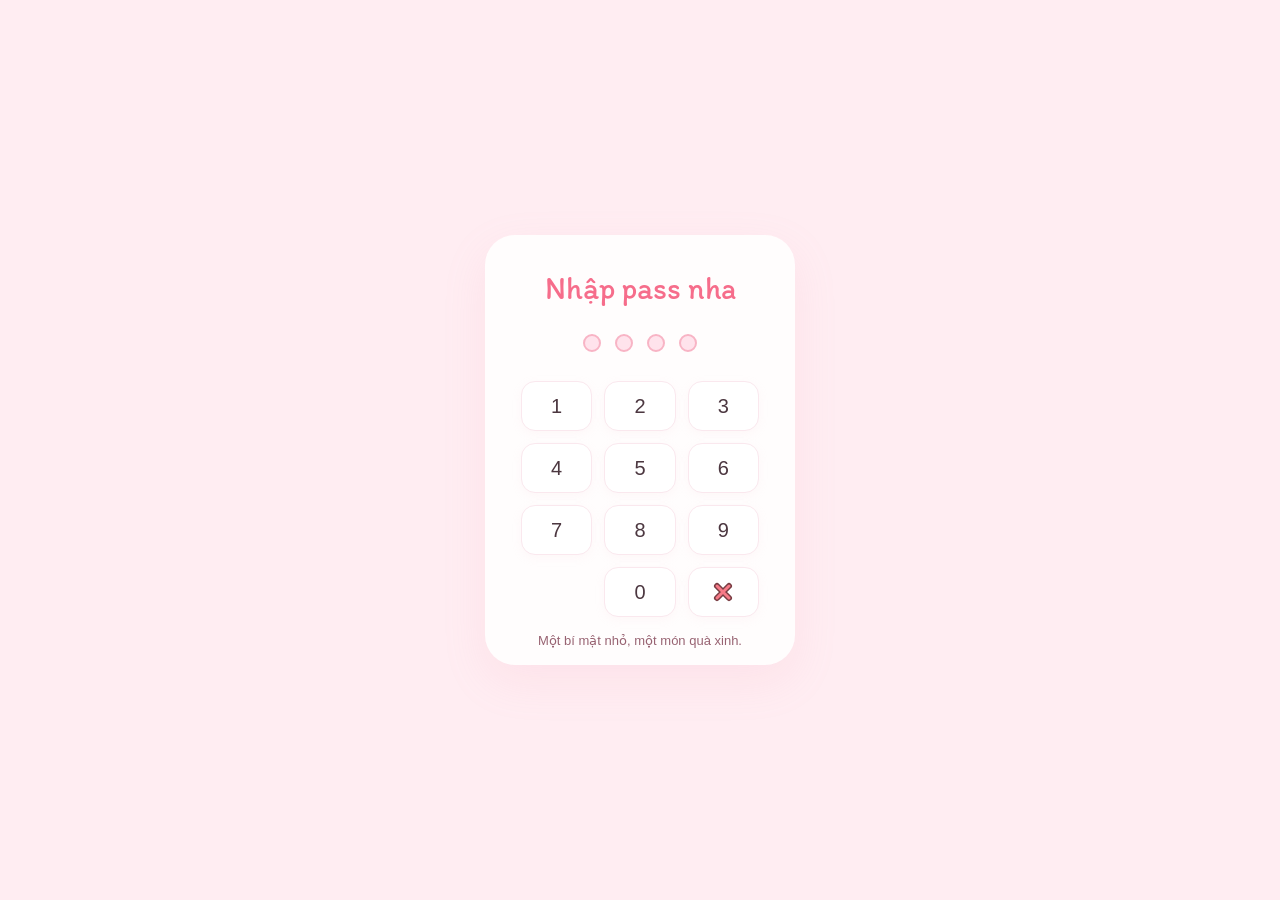
<file: index.html>
<!DOCTYPE html>
<html lang="vi">
<head>
    <meta charset="UTF-8">
    <meta name="viewport" content="width=device-width, initial-scale=1, viewport-fit=cover">
    <meta name="theme-color" content="#ffedf2">
    <meta name="color-scheme" content="light">
    <title>Nhập pass nha · Một món quà dành cho em</title>
    <link rel="stylesheet" href="passcode.css">
    <link href="https://fonts.googleapis.com/css2?family=Itim&display=swap" rel="stylesheet">
    <script src="effects/firework.js" defer></script>
    <script src="passcode.js" defer></script>
</head>
<body>
    <div class="petals" aria-hidden="true"><i></i><i></i><i></i><i></i><i></i><i></i><i></i><i></i><i></i><i></i><i></i><i></i></div>
    <main class="gate">
        <form class="gate-card" novalidate aria-labelledby="gate-title">
            <h1 id="gate-title">Nhập pass nha</h1>
            <div class="pin-display">
                <label class="sr-only" for="passcode">Nhập mã gồm 4 chữ số</label>
                <input id="passcode" class="pin-input" type="password" inputmode="numeric" maxlength="4" pattern="[0-9]{4}" autocomplete="off" aria-describedby="gate-status">
                <div class="pin-dots" aria-hidden="true"><span></span><span></span><span></span><span></span></div>
            </div>
            <div class="keypad" aria-label="Bàn phím nhập mã">
                <button type="button" data-digit="1">1</button><button type="button" data-digit="2">2</button><button type="button" data-digit="3">3</button>
                <button type="button" data-digit="4">4</button><button type="button" data-digit="5">5</button><button type="button" data-digit="6">6</button>
                <button type="button" data-digit="7">7</button><button type="button" data-digit="8">8</button><button type="button" data-digit="9">9</button>
                <button type="button" data-digit="0" class="zero-key">0</button>
                <button type="button" class="delete-key" aria-label="Xóa một số"><svg width="24" height="24" viewBox="0 0 24 24" aria-hidden="true"><path d="m6 6 12 12M18 6 6 18" stroke="#793d43" stroke-width="6" stroke-linecap="round"/><path d="m6 6 12 12M18 6 6 18" stroke="#f77b88" stroke-width="3" stroke-linecap="round"/></svg></button>
            </div>
            <p id="gate-status" class="gate-status" role="status" aria-live="polite">Một bí mật nhỏ, một món quà xinh.</p>
        </form>
        <noscript><p class="noscript-note">Bật JavaScript để nhập mã và mở món quà nhé.</p></noscript>
    </main>
    <canvas id="unlock-fireworks" aria-hidden="true"></canvas>
</body>
</html>
</file>
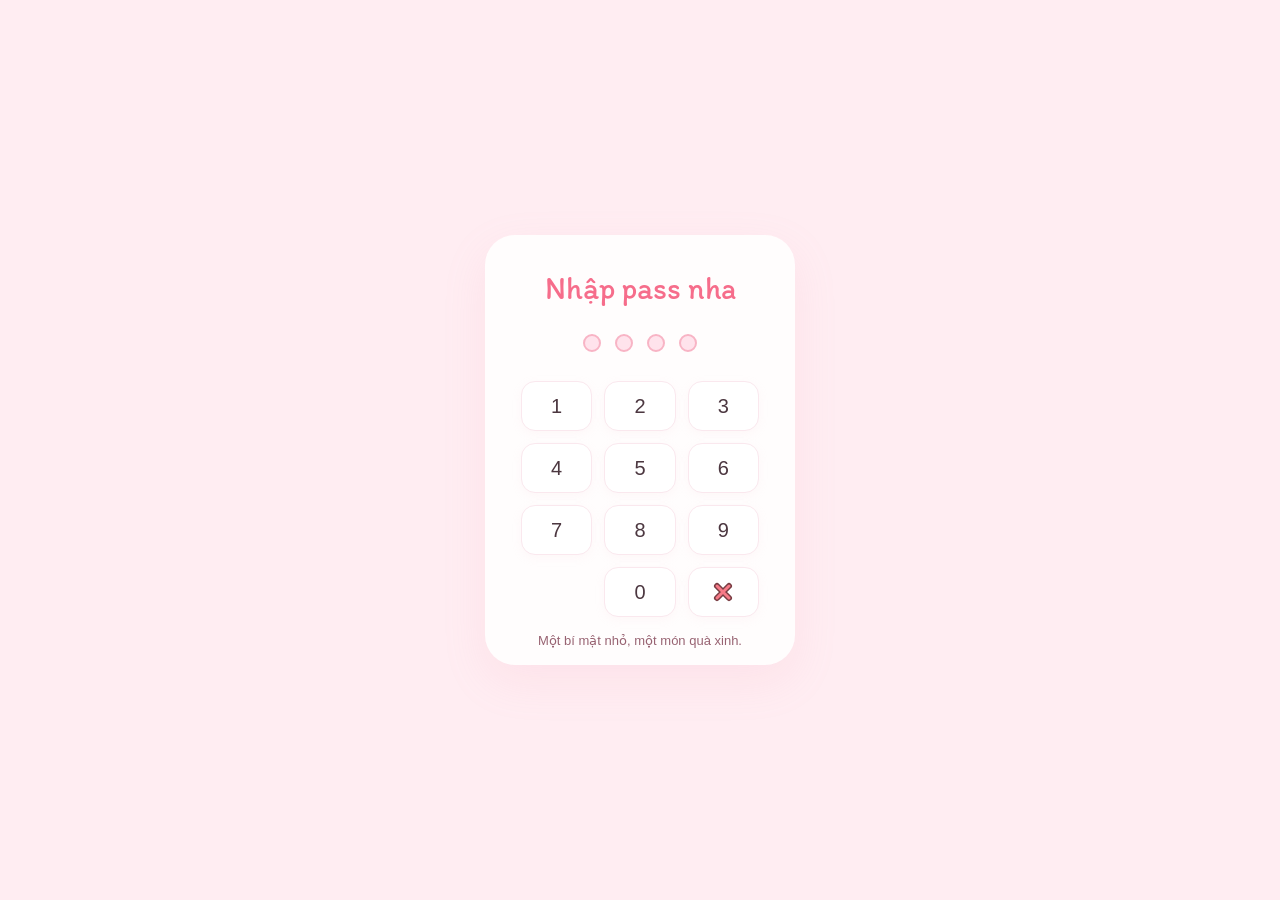
<file: bouquet.html>
<!DOCTYPE html>
<html lang="vi"><head>
<meta charset="UTF-8"><script src="access.js"></script>
<meta name="viewport" content="width=device-width, initial-scale=1, viewport-fit=cover">
<meta name="theme-color" content="#fff0f3"><meta name="color-scheme" content="light">
<title>Một bó hoa dành tặng em</title><link rel="stylesheet" href="bouquet.css"><script src="bouquet.js" defer></script>
</head><body><main class="bouquet-scene" aria-label="Bó hoa đang xoay và nở, sau đó sẽ đến những kỷ niệm">
<div class="bouquet-turn"><svg class="bouquet-art" viewBox="0 0 600 760" role="img" aria-labelledby="bouquet-art-title">
<title id="bouquet-art-title">Bó hoa mẫu đơn hồng, hoa kem và lá xanh trong giấy gói, các lớp cánh đang nở</title>
<defs>
 <linearGradient id="paper-back" x1="0" y1="0" x2="1" y2="1"><stop stop-color="#fff8ee"/><stop offset="1" stop-color="#e9c5bd"/></linearGradient>
 <linearGradient id="paper-front"><stop stop-color="#f7e1dc"/><stop offset=".45" stop-color="#fff8ed"/><stop offset="1" stop-color="#e8c5c0"/></linearGradient>
 <linearGradient id="leaf"><stop stop-color="#345d4a"/><stop offset=".6" stop-color="#67947a"/><stop offset="1" stop-color="#a4bba1"/></linearGradient>
 <radialGradient id="rose-pink" cx=".3" cy=".2" r=".9"><stop stop-color="#ffe2e9"/><stop offset=".55" stop-color="#f0a1ba"/><stop offset="1" stop-color="#c65b85"/></radialGradient>
 <radialGradient id="rose-cream" cx=".3" cy=".2" r=".9"><stop stop-color="#fffdf4"/><stop offset=".6" stop-color="#f9ead3"/><stop offset="1" stop-color="#d8b788"/></radialGradient>
 <radialGradient id="rose-blush" cx=".3" cy=".2" r=".9"><stop stop-color="#fff0e9"/><stop offset=".55" stop-color="#f9c9cb"/><stop offset="1" stop-color="#dd8c9c"/></radialGradient>
</defs>
<ellipse class="bouquet-shadow" cx="300" cy="726" rx="118" ry="13" fill="#ba8193" opacity=".13"/>
<g class="paper-layer">
 <path d="M78 292 224 233 303 612 158 537Z" fill="url(#paper-back)" stroke="#e5c9b9" stroke-width="2"/>
 <path d="M361 218 527 306 433 561 304 613Z" fill="url(#paper-back)" stroke="#e5c9b9" stroke-width="2"/>
 <path d="M162 221 303 265 448 228 391 529 282 610 179 489Z" fill="#fff9ef" stroke="#ead7c5" stroke-width="2"/>
</g>
<g class="bouquet-stems" fill="none" stroke-linecap="round"><path d="M280 590 Q235 415 191 172" stroke="#446d50" stroke-width="5"/><path d="M284 590 Q351 415 385 171" stroke="#5e825d" stroke-width="6"/><path d="M288 590 Q292 415 286 126" stroke="#78946c" stroke-width="7"/><path d="M292 590 Q192 415 120 298" stroke="#446d50" stroke-width="5"/><path d="M296 590 Q401 415 469 299" stroke="#5e825d" stroke-width="6"/><path d="M300 590 Q293 415 288 231" stroke="#78946c" stroke-width="7"/><path d="M304 590 Q234 415 190 327" stroke="#446d50" stroke-width="5"/><path d="M308 590 Q363 415 405 318" stroke="#5e825d" stroke-width="6"/><path d="M312 590 Q301 415 301 356" stroke="#78946c" stroke-width="7"/></g><g transform="translate(155 290) rotate(-70) scale(1.1)"><g class="leaf-growth" style="--leaf-delay:150ms"><path d="M0 5 C-36-13-42-57 0-88 C41-56 33-12 0 5Z" fill="url(#leaf)"/><path d="M0 0Q-5-45 0-76" fill="none" stroke="#c3d2b4" stroke-width="1.3" opacity=".65"/></g></g><g transform="translate(120 362) rotate(-100) scale(1)"><g class="leaf-growth" style="--leaf-delay:185ms"><path d="M0 5 C-36-13-42-57 0-88 C41-56 33-12 0 5Z" fill="url(#leaf)"/><path d="M0 0Q-5-45 0-76" fill="none" stroke="#c3d2b4" stroke-width="1.3" opacity=".65"/></g></g><g transform="translate(171 399) rotate(-68) scale(0.9)"><g class="leaf-growth" style="--leaf-delay:220ms"><path d="M0 5 C-36-13-42-57 0-88 C41-56 33-12 0 5Z" fill="url(#leaf)"/><path d="M0 0Q-5-45 0-76" fill="none" stroke="#c3d2b4" stroke-width="1.3" opacity=".65"/></g></g><g transform="translate(201 450) rotate(-43) scale(1)"><g class="leaf-growth" style="--leaf-delay:255ms"><path d="M0 5 C-36-13-42-57 0-88 C41-56 33-12 0 5Z" fill="url(#leaf)"/><path d="M0 0Q-5-45 0-76" fill="none" stroke="#c3d2b4" stroke-width="1.3" opacity=".65"/></g></g><g transform="translate(229 485) rotate(-45) scale(0.8)"><g class="leaf-growth" style="--leaf-delay:290ms"><path d="M0 5 C-36-13-42-57 0-88 C41-56 33-12 0 5Z" fill="url(#leaf)"/><path d="M0 0Q-5-45 0-76" fill="none" stroke="#c3d2b4" stroke-width="1.3" opacity=".65"/></g></g><g transform="translate(380 472) rotate(52) scale(1)"><g class="leaf-growth" style="--leaf-delay:325ms"><path d="M0 5 C-36-13-42-57 0-88 C41-56 33-12 0 5Z" fill="url(#leaf)"/><path d="M0 0Q-5-45 0-76" fill="none" stroke="#c3d2b4" stroke-width="1.3" opacity=".65"/></g></g><g transform="translate(435 401) rotate(75) scale(1)"><g class="leaf-growth" style="--leaf-delay:360ms"><path d="M0 5 C-36-13-42-57 0-88 C41-56 33-12 0 5Z" fill="url(#leaf)"/><path d="M0 0Q-5-45 0-76" fill="none" stroke="#c3d2b4" stroke-width="1.3" opacity=".65"/></g></g><g transform="translate(471 352) rotate(105) scale(0.95)"><g class="leaf-growth" style="--leaf-delay:395ms"><path d="M0 5 C-36-13-42-57 0-88 C41-56 33-12 0 5Z" fill="url(#leaf)"/><path d="M0 0Q-5-45 0-76" fill="none" stroke="#c3d2b4" stroke-width="1.3" opacity=".65"/></g></g><g transform="translate(440 259) rotate(68) scale(1)"><g class="leaf-growth" style="--leaf-delay:430ms"><path d="M0 5 C-36-13-42-57 0-88 C41-56 33-12 0 5Z" fill="url(#leaf)"/><path d="M0 0Q-5-45 0-76" fill="none" stroke="#c3d2b4" stroke-width="1.3" opacity=".65"/></g></g><g transform="translate(339 166) rotate(22) scale(0.8)"><g class="leaf-growth" style="--leaf-delay:465ms"><path d="M0 5 C-36-13-42-57 0-88 C41-56 33-12 0 5Z" fill="url(#leaf)"/><path d="M0 0Q-5-45 0-76" fill="none" stroke="#c3d2b4" stroke-width="1.3" opacity=".65"/></g></g><g transform="translate(232 171) rotate(-26) scale(0.75)"><g class="leaf-growth" style="--leaf-delay:500ms"><path d="M0 5 C-36-13-42-57 0-88 C41-56 33-12 0 5Z" fill="url(#leaf)"/><path d="M0 0Q-5-45 0-76" fill="none" stroke="#c3d2b4" stroke-width="1.3" opacity=".65"/></g></g><g transform="translate(100 272) rotate(-114) scale(0.8)"><g class="leaf-growth" style="--leaf-delay:535ms"><path d="M0 5 C-36-13-42-57 0-88 C41-56 33-12 0 5Z" fill="url(#leaf)"/><path d="M0 0Q-5-45 0-76" fill="none" stroke="#c3d2b4" stroke-width="1.3" opacity=".65"/></g></g><g transform="translate(495 276) rotate(112) scale(0.8)"><g class="leaf-growth" style="--leaf-delay:570ms"><path d="M0 5 C-36-13-42-57 0-88 C41-56 33-12 0 5Z" fill="url(#leaf)"/><path d="M0 0Q-5-45 0-76" fill="none" stroke="#c3d2b4" stroke-width="1.3" opacity=".65"/></g></g><g transform="translate(245 381) rotate(-28) scale(1)"><g class="leaf-growth" style="--leaf-delay:605ms"><path d="M0 5 C-36-13-42-57 0-88 C41-56 33-12 0 5Z" fill="url(#leaf)"/><path d="M0 0Q-5-45 0-76" fill="none" stroke="#c3d2b4" stroke-width="1.3" opacity=".65"/></g></g><g transform="translate(371 382) rotate(36) scale(1)"><g class="leaf-growth" style="--leaf-delay:640ms"><path d="M0 5 C-36-13-42-57 0-88 C41-56 33-12 0 5Z" fill="url(#leaf)"/><path d="M0 0Q-5-45 0-76" fill="none" stroke="#c3d2b4" stroke-width="1.3" opacity=".65"/></g></g><g class="paper-layer">
 <path d="M91 365 300 452 508 363 349 694 266 703Z" fill="url(#paper-front)" stroke="#dec1b3" stroke-width="2"/>
 <path d="M91 365 292 477 268 702Z" fill="#f0d6d2" opacity=".7"/>
 <path d="M508 363 304 480 349 694" fill="#fff7e9" opacity=".72"/>
 <path d="m139 411 134 270M466 412 343 675" fill="none" stroke="#ddbaad" stroke-width="1.5" opacity=".6"/>
 <path d="M91 365 300 452 508 363" fill="none" stroke="#fffdf4" stroke-width="4"/>
</g><g class="flower-head" transform="translate(191 172) scale(0.92)" style="--bloom-delay:320ms"><g transform="rotate(0.00) scale(1)"><path class="bloom-petal ring-0" d="M0 9 C-22 1-38-19-30-39 C-23-58-4-61 10-52 C30-57 42-36 30-19 C23-8 10 2 0 9Z" fill="url(#rose-blush)" stroke="#fff4ed" stroke-opacity=".32" stroke-width="1"/></g><g transform="rotate(40.00) scale(1)"><path class="bloom-petal ring-0" d="M0 9 C-22 1-38-19-30-39 C-23-58-4-61 10-52 C30-57 42-36 30-19 C23-8 10 2 0 9Z" fill="url(#rose-blush)" stroke="#fff4ed" stroke-opacity=".32" stroke-width="1"/></g><g transform="rotate(80.00) scale(1)"><path class="bloom-petal ring-0" d="M0 9 C-22 1-38-19-30-39 C-23-58-4-61 10-52 C30-57 42-36 30-19 C23-8 10 2 0 9Z" fill="url(#rose-blush)" stroke="#fff4ed" stroke-opacity=".32" stroke-width="1"/></g><g transform="rotate(120.00) scale(1)"><path class="bloom-petal ring-0" d="M0 9 C-22 1-38-19-30-39 C-23-58-4-61 10-52 C30-57 42-36 30-19 C23-8 10 2 0 9Z" fill="url(#rose-blush)" stroke="#fff4ed" stroke-opacity=".32" stroke-width="1"/></g><g transform="rotate(160.00) scale(1)"><path class="bloom-petal ring-0" d="M0 9 C-22 1-38-19-30-39 C-23-58-4-61 10-52 C30-57 42-36 30-19 C23-8 10 2 0 9Z" fill="url(#rose-blush)" stroke="#fff4ed" stroke-opacity=".32" stroke-width="1"/></g><g transform="rotate(200.00) scale(1)"><path class="bloom-petal ring-0" d="M0 9 C-22 1-38-19-30-39 C-23-58-4-61 10-52 C30-57 42-36 30-19 C23-8 10 2 0 9Z" fill="url(#rose-blush)" stroke="#fff4ed" stroke-opacity=".32" stroke-width="1"/></g><g transform="rotate(240.00) scale(1)"><path class="bloom-petal ring-0" d="M0 9 C-22 1-38-19-30-39 C-23-58-4-61 10-52 C30-57 42-36 30-19 C23-8 10 2 0 9Z" fill="url(#rose-blush)" stroke="#fff4ed" stroke-opacity=".32" stroke-width="1"/></g><g transform="rotate(280.00) scale(1)"><path class="bloom-petal ring-0" d="M0 9 C-22 1-38-19-30-39 C-23-58-4-61 10-52 C30-57 42-36 30-19 C23-8 10 2 0 9Z" fill="url(#rose-blush)" stroke="#fff4ed" stroke-opacity=".32" stroke-width="1"/></g><g transform="rotate(320.00) scale(1)"><path class="bloom-petal ring-0" d="M0 9 C-22 1-38-19-30-39 C-23-58-4-61 10-52 C30-57 42-36 30-19 C23-8 10 2 0 9Z" fill="url(#rose-blush)" stroke="#fff4ed" stroke-opacity=".32" stroke-width="1"/></g><g transform="rotate(24.00) scale(0.74)"><path class="bloom-petal ring-1" d="M0 9 C-22 1-38-19-30-39 C-23-58-4-61 10-52 C30-57 42-36 30-19 C23-8 10 2 0 9Z" fill="url(#rose-blush)" stroke="#fff4ed" stroke-opacity=".32" stroke-width="1"/></g><g transform="rotate(75.43) scale(0.74)"><path class="bloom-petal ring-1" d="M0 9 C-22 1-38-19-30-39 C-23-58-4-61 10-52 C30-57 42-36 30-19 C23-8 10 2 0 9Z" fill="url(#rose-blush)" stroke="#fff4ed" stroke-opacity=".32" stroke-width="1"/></g><g transform="rotate(126.86) scale(0.74)"><path class="bloom-petal ring-1" d="M0 9 C-22 1-38-19-30-39 C-23-58-4-61 10-52 C30-57 42-36 30-19 C23-8 10 2 0 9Z" fill="url(#rose-blush)" stroke="#fff4ed" stroke-opacity=".32" stroke-width="1"/></g><g transform="rotate(178.29) scale(0.74)"><path class="bloom-petal ring-1" d="M0 9 C-22 1-38-19-30-39 C-23-58-4-61 10-52 C30-57 42-36 30-19 C23-8 10 2 0 9Z" fill="url(#rose-blush)" stroke="#fff4ed" stroke-opacity=".32" stroke-width="1"/></g><g transform="rotate(229.71) scale(0.74)"><path class="bloom-petal ring-1" d="M0 9 C-22 1-38-19-30-39 C-23-58-4-61 10-52 C30-57 42-36 30-19 C23-8 10 2 0 9Z" fill="url(#rose-blush)" stroke="#fff4ed" stroke-opacity=".32" stroke-width="1"/></g><g transform="rotate(281.14) scale(0.74)"><path class="bloom-petal ring-1" d="M0 9 C-22 1-38-19-30-39 C-23-58-4-61 10-52 C30-57 42-36 30-19 C23-8 10 2 0 9Z" fill="url(#rose-blush)" stroke="#fff4ed" stroke-opacity=".32" stroke-width="1"/></g><g transform="rotate(332.57) scale(0.74)"><path class="bloom-petal ring-1" d="M0 9 C-22 1-38-19-30-39 C-23-58-4-61 10-52 C30-57 42-36 30-19 C23-8 10 2 0 9Z" fill="url(#rose-blush)" stroke="#fff4ed" stroke-opacity=".32" stroke-width="1"/></g><g transform="rotate(9.00) scale(0.46)"><path class="bloom-petal ring-2" d="M0 9 C-22 1-38-19-30-39 C-23-58-4-61 10-52 C30-57 42-36 30-19 C23-8 10 2 0 9Z" fill="url(#rose-blush)" stroke="#fff4ed" stroke-opacity=".32" stroke-width="1"/></g><g transform="rotate(81.00) scale(0.46)"><path class="bloom-petal ring-2" d="M0 9 C-22 1-38-19-30-39 C-23-58-4-61 10-52 C30-57 42-36 30-19 C23-8 10 2 0 9Z" fill="url(#rose-blush)" stroke="#fff4ed" stroke-opacity=".32" stroke-width="1"/></g><g transform="rotate(153.00) scale(0.46)"><path class="bloom-petal ring-2" d="M0 9 C-22 1-38-19-30-39 C-23-58-4-61 10-52 C30-57 42-36 30-19 C23-8 10 2 0 9Z" fill="url(#rose-blush)" stroke="#fff4ed" stroke-opacity=".32" stroke-width="1"/></g><g transform="rotate(225.00) scale(0.46)"><path class="bloom-petal ring-2" d="M0 9 C-22 1-38-19-30-39 C-23-58-4-61 10-52 C30-57 42-36 30-19 C23-8 10 2 0 9Z" fill="url(#rose-blush)" stroke="#fff4ed" stroke-opacity=".32" stroke-width="1"/></g><g transform="rotate(297.00) scale(0.46)"><path class="bloom-petal ring-2" d="M0 9 C-22 1-38-19-30-39 C-23-58-4-61 10-52 C30-57 42-36 30-19 C23-8 10 2 0 9Z" fill="url(#rose-blush)" stroke="#fff4ed" stroke-opacity=".32" stroke-width="1"/></g><g class="flower-center"><circle cx="7.00" cy="0.00" r="2" fill="#d8ac6f"/><circle cx="5.36" cy="4.50" r="2" fill="#d8ac6f"/><circle cx="1.22" cy="6.89" r="2" fill="#d8ac6f"/><circle cx="-3.50" cy="6.06" r="2" fill="#d8ac6f"/><circle cx="-6.58" cy="2.39" r="2" fill="#d8ac6f"/><circle cx="-6.58" cy="-2.39" r="2" fill="#d8ac6f"/><circle cx="-3.50" cy="-6.06" r="2" fill="#d8ac6f"/><circle cx="1.22" cy="-6.89" r="2" fill="#d8ac6f"/><circle cx="5.36" cy="-4.50" r="2" fill="#d8ac6f"/><circle r="4" fill="#e9bf7b"/></g></g><g class="flower-head" transform="translate(385 171) scale(0.95)" style="--bloom-delay:465ms"><g transform="rotate(0.00) scale(1)"><path class="bloom-petal ring-0" d="M0 9 C-22 1-38-19-30-39 C-23-58-4-61 10-52 C30-57 42-36 30-19 C23-8 10 2 0 9Z" fill="url(#rose-pink)" stroke="#fff4ed" stroke-opacity=".32" stroke-width="1"/></g><g transform="rotate(40.00) scale(1)"><path class="bloom-petal ring-0" d="M0 9 C-22 1-38-19-30-39 C-23-58-4-61 10-52 C30-57 42-36 30-19 C23-8 10 2 0 9Z" fill="url(#rose-pink)" stroke="#fff4ed" stroke-opacity=".32" stroke-width="1"/></g><g transform="rotate(80.00) scale(1)"><path class="bloom-petal ring-0" d="M0 9 C-22 1-38-19-30-39 C-23-58-4-61 10-52 C30-57 42-36 30-19 C23-8 10 2 0 9Z" fill="url(#rose-pink)" stroke="#fff4ed" stroke-opacity=".32" stroke-width="1"/></g><g transform="rotate(120.00) scale(1)"><path class="bloom-petal ring-0" d="M0 9 C-22 1-38-19-30-39 C-23-58-4-61 10-52 C30-57 42-36 30-19 C23-8 10 2 0 9Z" fill="url(#rose-pink)" stroke="#fff4ed" stroke-opacity=".32" stroke-width="1"/></g><g transform="rotate(160.00) scale(1)"><path class="bloom-petal ring-0" d="M0 9 C-22 1-38-19-30-39 C-23-58-4-61 10-52 C30-57 42-36 30-19 C23-8 10 2 0 9Z" fill="url(#rose-pink)" stroke="#fff4ed" stroke-opacity=".32" stroke-width="1"/></g><g transform="rotate(200.00) scale(1)"><path class="bloom-petal ring-0" d="M0 9 C-22 1-38-19-30-39 C-23-58-4-61 10-52 C30-57 42-36 30-19 C23-8 10 2 0 9Z" fill="url(#rose-pink)" stroke="#fff4ed" stroke-opacity=".32" stroke-width="1"/></g><g transform="rotate(240.00) scale(1)"><path class="bloom-petal ring-0" d="M0 9 C-22 1-38-19-30-39 C-23-58-4-61 10-52 C30-57 42-36 30-19 C23-8 10 2 0 9Z" fill="url(#rose-pink)" stroke="#fff4ed" stroke-opacity=".32" stroke-width="1"/></g><g transform="rotate(280.00) scale(1)"><path class="bloom-petal ring-0" d="M0 9 C-22 1-38-19-30-39 C-23-58-4-61 10-52 C30-57 42-36 30-19 C23-8 10 2 0 9Z" fill="url(#rose-pink)" stroke="#fff4ed" stroke-opacity=".32" stroke-width="1"/></g><g transform="rotate(320.00) scale(1)"><path class="bloom-petal ring-0" d="M0 9 C-22 1-38-19-30-39 C-23-58-4-61 10-52 C30-57 42-36 30-19 C23-8 10 2 0 9Z" fill="url(#rose-pink)" stroke="#fff4ed" stroke-opacity=".32" stroke-width="1"/></g><g transform="rotate(24.00) scale(0.74)"><path class="bloom-petal ring-1" d="M0 9 C-22 1-38-19-30-39 C-23-58-4-61 10-52 C30-57 42-36 30-19 C23-8 10 2 0 9Z" fill="url(#rose-pink)" stroke="#fff4ed" stroke-opacity=".32" stroke-width="1"/></g><g transform="rotate(75.43) scale(0.74)"><path class="bloom-petal ring-1" d="M0 9 C-22 1-38-19-30-39 C-23-58-4-61 10-52 C30-57 42-36 30-19 C23-8 10 2 0 9Z" fill="url(#rose-pink)" stroke="#fff4ed" stroke-opacity=".32" stroke-width="1"/></g><g transform="rotate(126.86) scale(0.74)"><path class="bloom-petal ring-1" d="M0 9 C-22 1-38-19-30-39 C-23-58-4-61 10-52 C30-57 42-36 30-19 C23-8 10 2 0 9Z" fill="url(#rose-pink)" stroke="#fff4ed" stroke-opacity=".32" stroke-width="1"/></g><g transform="rotate(178.29) scale(0.74)"><path class="bloom-petal ring-1" d="M0 9 C-22 1-38-19-30-39 C-23-58-4-61 10-52 C30-57 42-36 30-19 C23-8 10 2 0 9Z" fill="url(#rose-pink)" stroke="#fff4ed" stroke-opacity=".32" stroke-width="1"/></g><g transform="rotate(229.71) scale(0.74)"><path class="bloom-petal ring-1" d="M0 9 C-22 1-38-19-30-39 C-23-58-4-61 10-52 C30-57 42-36 30-19 C23-8 10 2 0 9Z" fill="url(#rose-pink)" stroke="#fff4ed" stroke-opacity=".32" stroke-width="1"/></g><g transform="rotate(281.14) scale(0.74)"><path class="bloom-petal ring-1" d="M0 9 C-22 1-38-19-30-39 C-23-58-4-61 10-52 C30-57 42-36 30-19 C23-8 10 2 0 9Z" fill="url(#rose-pink)" stroke="#fff4ed" stroke-opacity=".32" stroke-width="1"/></g><g transform="rotate(332.57) scale(0.74)"><path class="bloom-petal ring-1" d="M0 9 C-22 1-38-19-30-39 C-23-58-4-61 10-52 C30-57 42-36 30-19 C23-8 10 2 0 9Z" fill="url(#rose-pink)" stroke="#fff4ed" stroke-opacity=".32" stroke-width="1"/></g><g transform="rotate(9.00) scale(0.46)"><path class="bloom-petal ring-2" d="M0 9 C-22 1-38-19-30-39 C-23-58-4-61 10-52 C30-57 42-36 30-19 C23-8 10 2 0 9Z" fill="url(#rose-pink)" stroke="#fff4ed" stroke-opacity=".32" stroke-width="1"/></g><g transform="rotate(81.00) scale(0.46)"><path class="bloom-petal ring-2" d="M0 9 C-22 1-38-19-30-39 C-23-58-4-61 10-52 C30-57 42-36 30-19 C23-8 10 2 0 9Z" fill="url(#rose-pink)" stroke="#fff4ed" stroke-opacity=".32" stroke-width="1"/></g><g transform="rotate(153.00) scale(0.46)"><path class="bloom-petal ring-2" d="M0 9 C-22 1-38-19-30-39 C-23-58-4-61 10-52 C30-57 42-36 30-19 C23-8 10 2 0 9Z" fill="url(#rose-pink)" stroke="#fff4ed" stroke-opacity=".32" stroke-width="1"/></g><g transform="rotate(225.00) scale(0.46)"><path class="bloom-petal ring-2" d="M0 9 C-22 1-38-19-30-39 C-23-58-4-61 10-52 C30-57 42-36 30-19 C23-8 10 2 0 9Z" fill="url(#rose-pink)" stroke="#fff4ed" stroke-opacity=".32" stroke-width="1"/></g><g transform="rotate(297.00) scale(0.46)"><path class="bloom-petal ring-2" d="M0 9 C-22 1-38-19-30-39 C-23-58-4-61 10-52 C30-57 42-36 30-19 C23-8 10 2 0 9Z" fill="url(#rose-pink)" stroke="#fff4ed" stroke-opacity=".32" stroke-width="1"/></g><g class="flower-center"><circle cx="7.00" cy="0.00" r="2" fill="#d8ac6f"/><circle cx="5.36" cy="4.50" r="2" fill="#d8ac6f"/><circle cx="1.22" cy="6.89" r="2" fill="#d8ac6f"/><circle cx="-3.50" cy="6.06" r="2" fill="#d8ac6f"/><circle cx="-6.58" cy="2.39" r="2" fill="#d8ac6f"/><circle cx="-6.58" cy="-2.39" r="2" fill="#d8ac6f"/><circle cx="-3.50" cy="-6.06" r="2" fill="#d8ac6f"/><circle cx="1.22" cy="-6.89" r="2" fill="#d8ac6f"/><circle cx="5.36" cy="-4.50" r="2" fill="#d8ac6f"/><circle r="4" fill="#e9bf7b"/></g></g><g class="flower-head" transform="translate(286 126) scale(0.9)" style="--bloom-delay:610ms"><g transform="rotate(0.00) scale(1)"><path class="bloom-petal ring-0" d="M0 9 C-22 1-38-19-30-39 C-23-58-4-61 10-52 C30-57 42-36 30-19 C23-8 10 2 0 9Z" fill="url(#rose-cream)" stroke="#fff4ed" stroke-opacity=".32" stroke-width="1"/></g><g transform="rotate(40.00) scale(1)"><path class="bloom-petal ring-0" d="M0 9 C-22 1-38-19-30-39 C-23-58-4-61 10-52 C30-57 42-36 30-19 C23-8 10 2 0 9Z" fill="url(#rose-cream)" stroke="#fff4ed" stroke-opacity=".32" stroke-width="1"/></g><g transform="rotate(80.00) scale(1)"><path class="bloom-petal ring-0" d="M0 9 C-22 1-38-19-30-39 C-23-58-4-61 10-52 C30-57 42-36 30-19 C23-8 10 2 0 9Z" fill="url(#rose-cream)" stroke="#fff4ed" stroke-opacity=".32" stroke-width="1"/></g><g transform="rotate(120.00) scale(1)"><path class="bloom-petal ring-0" d="M0 9 C-22 1-38-19-30-39 C-23-58-4-61 10-52 C30-57 42-36 30-19 C23-8 10 2 0 9Z" fill="url(#rose-cream)" stroke="#fff4ed" stroke-opacity=".32" stroke-width="1"/></g><g transform="rotate(160.00) scale(1)"><path class="bloom-petal ring-0" d="M0 9 C-22 1-38-19-30-39 C-23-58-4-61 10-52 C30-57 42-36 30-19 C23-8 10 2 0 9Z" fill="url(#rose-cream)" stroke="#fff4ed" stroke-opacity=".32" stroke-width="1"/></g><g transform="rotate(200.00) scale(1)"><path class="bloom-petal ring-0" d="M0 9 C-22 1-38-19-30-39 C-23-58-4-61 10-52 C30-57 42-36 30-19 C23-8 10 2 0 9Z" fill="url(#rose-cream)" stroke="#fff4ed" stroke-opacity=".32" stroke-width="1"/></g><g transform="rotate(240.00) scale(1)"><path class="bloom-petal ring-0" d="M0 9 C-22 1-38-19-30-39 C-23-58-4-61 10-52 C30-57 42-36 30-19 C23-8 10 2 0 9Z" fill="url(#rose-cream)" stroke="#fff4ed" stroke-opacity=".32" stroke-width="1"/></g><g transform="rotate(280.00) scale(1)"><path class="bloom-petal ring-0" d="M0 9 C-22 1-38-19-30-39 C-23-58-4-61 10-52 C30-57 42-36 30-19 C23-8 10 2 0 9Z" fill="url(#rose-cream)" stroke="#fff4ed" stroke-opacity=".32" stroke-width="1"/></g><g transform="rotate(320.00) scale(1)"><path class="bloom-petal ring-0" d="M0 9 C-22 1-38-19-30-39 C-23-58-4-61 10-52 C30-57 42-36 30-19 C23-8 10 2 0 9Z" fill="url(#rose-cream)" stroke="#fff4ed" stroke-opacity=".32" stroke-width="1"/></g><g transform="rotate(24.00) scale(0.74)"><path class="bloom-petal ring-1" d="M0 9 C-22 1-38-19-30-39 C-23-58-4-61 10-52 C30-57 42-36 30-19 C23-8 10 2 0 9Z" fill="url(#rose-cream)" stroke="#fff4ed" stroke-opacity=".32" stroke-width="1"/></g><g transform="rotate(75.43) scale(0.74)"><path class="bloom-petal ring-1" d="M0 9 C-22 1-38-19-30-39 C-23-58-4-61 10-52 C30-57 42-36 30-19 C23-8 10 2 0 9Z" fill="url(#rose-cream)" stroke="#fff4ed" stroke-opacity=".32" stroke-width="1"/></g><g transform="rotate(126.86) scale(0.74)"><path class="bloom-petal ring-1" d="M0 9 C-22 1-38-19-30-39 C-23-58-4-61 10-52 C30-57 42-36 30-19 C23-8 10 2 0 9Z" fill="url(#rose-cream)" stroke="#fff4ed" stroke-opacity=".32" stroke-width="1"/></g><g transform="rotate(178.29) scale(0.74)"><path class="bloom-petal ring-1" d="M0 9 C-22 1-38-19-30-39 C-23-58-4-61 10-52 C30-57 42-36 30-19 C23-8 10 2 0 9Z" fill="url(#rose-cream)" stroke="#fff4ed" stroke-opacity=".32" stroke-width="1"/></g><g transform="rotate(229.71) scale(0.74)"><path class="bloom-petal ring-1" d="M0 9 C-22 1-38-19-30-39 C-23-58-4-61 10-52 C30-57 42-36 30-19 C23-8 10 2 0 9Z" fill="url(#rose-cream)" stroke="#fff4ed" stroke-opacity=".32" stroke-width="1"/></g><g transform="rotate(281.14) scale(0.74)"><path class="bloom-petal ring-1" d="M0 9 C-22 1-38-19-30-39 C-23-58-4-61 10-52 C30-57 42-36 30-19 C23-8 10 2 0 9Z" fill="url(#rose-cream)" stroke="#fff4ed" stroke-opacity=".32" stroke-width="1"/></g><g transform="rotate(332.57) scale(0.74)"><path class="bloom-petal ring-1" d="M0 9 C-22 1-38-19-30-39 C-23-58-4-61 10-52 C30-57 42-36 30-19 C23-8 10 2 0 9Z" fill="url(#rose-cream)" stroke="#fff4ed" stroke-opacity=".32" stroke-width="1"/></g><g transform="rotate(9.00) scale(0.46)"><path class="bloom-petal ring-2" d="M0 9 C-22 1-38-19-30-39 C-23-58-4-61 10-52 C30-57 42-36 30-19 C23-8 10 2 0 9Z" fill="url(#rose-cream)" stroke="#fff4ed" stroke-opacity=".32" stroke-width="1"/></g><g transform="rotate(81.00) scale(0.46)"><path class="bloom-petal ring-2" d="M0 9 C-22 1-38-19-30-39 C-23-58-4-61 10-52 C30-57 42-36 30-19 C23-8 10 2 0 9Z" fill="url(#rose-cream)" stroke="#fff4ed" stroke-opacity=".32" stroke-width="1"/></g><g transform="rotate(153.00) scale(0.46)"><path class="bloom-petal ring-2" d="M0 9 C-22 1-38-19-30-39 C-23-58-4-61 10-52 C30-57 42-36 30-19 C23-8 10 2 0 9Z" fill="url(#rose-cream)" stroke="#fff4ed" stroke-opacity=".32" stroke-width="1"/></g><g transform="rotate(225.00) scale(0.46)"><path class="bloom-petal ring-2" d="M0 9 C-22 1-38-19-30-39 C-23-58-4-61 10-52 C30-57 42-36 30-19 C23-8 10 2 0 9Z" fill="url(#rose-cream)" stroke="#fff4ed" stroke-opacity=".32" stroke-width="1"/></g><g transform="rotate(297.00) scale(0.46)"><path class="bloom-petal ring-2" d="M0 9 C-22 1-38-19-30-39 C-23-58-4-61 10-52 C30-57 42-36 30-19 C23-8 10 2 0 9Z" fill="url(#rose-cream)" stroke="#fff4ed" stroke-opacity=".32" stroke-width="1"/></g><g class="flower-center"><circle cx="7.00" cy="0.00" r="2" fill="#d8ac6f"/><circle cx="5.36" cy="4.50" r="2" fill="#d8ac6f"/><circle cx="1.22" cy="6.89" r="2" fill="#d8ac6f"/><circle cx="-3.50" cy="6.06" r="2" fill="#d8ac6f"/><circle cx="-6.58" cy="2.39" r="2" fill="#d8ac6f"/><circle cx="-6.58" cy="-2.39" r="2" fill="#d8ac6f"/><circle cx="-3.50" cy="-6.06" r="2" fill="#d8ac6f"/><circle cx="1.22" cy="-6.89" r="2" fill="#d8ac6f"/><circle cx="5.36" cy="-4.50" r="2" fill="#d8ac6f"/><circle r="4" fill="#e9bf7b"/></g></g><g class="flower-head" transform="translate(120 298) scale(0.88)" style="--bloom-delay:755ms"><g transform="rotate(0.00) scale(1)"><path class="bloom-petal ring-0" d="M0 9 C-22 1-38-19-30-39 C-23-58-4-61 10-52 C30-57 42-36 30-19 C23-8 10 2 0 9Z" fill="url(#rose-pink)" stroke="#fff4ed" stroke-opacity=".32" stroke-width="1"/></g><g transform="rotate(40.00) scale(1)"><path class="bloom-petal ring-0" d="M0 9 C-22 1-38-19-30-39 C-23-58-4-61 10-52 C30-57 42-36 30-19 C23-8 10 2 0 9Z" fill="url(#rose-pink)" stroke="#fff4ed" stroke-opacity=".32" stroke-width="1"/></g><g transform="rotate(80.00) scale(1)"><path class="bloom-petal ring-0" d="M0 9 C-22 1-38-19-30-39 C-23-58-4-61 10-52 C30-57 42-36 30-19 C23-8 10 2 0 9Z" fill="url(#rose-pink)" stroke="#fff4ed" stroke-opacity=".32" stroke-width="1"/></g><g transform="rotate(120.00) scale(1)"><path class="bloom-petal ring-0" d="M0 9 C-22 1-38-19-30-39 C-23-58-4-61 10-52 C30-57 42-36 30-19 C23-8 10 2 0 9Z" fill="url(#rose-pink)" stroke="#fff4ed" stroke-opacity=".32" stroke-width="1"/></g><g transform="rotate(160.00) scale(1)"><path class="bloom-petal ring-0" d="M0 9 C-22 1-38-19-30-39 C-23-58-4-61 10-52 C30-57 42-36 30-19 C23-8 10 2 0 9Z" fill="url(#rose-pink)" stroke="#fff4ed" stroke-opacity=".32" stroke-width="1"/></g><g transform="rotate(200.00) scale(1)"><path class="bloom-petal ring-0" d="M0 9 C-22 1-38-19-30-39 C-23-58-4-61 10-52 C30-57 42-36 30-19 C23-8 10 2 0 9Z" fill="url(#rose-pink)" stroke="#fff4ed" stroke-opacity=".32" stroke-width="1"/></g><g transform="rotate(240.00) scale(1)"><path class="bloom-petal ring-0" d="M0 9 C-22 1-38-19-30-39 C-23-58-4-61 10-52 C30-57 42-36 30-19 C23-8 10 2 0 9Z" fill="url(#rose-pink)" stroke="#fff4ed" stroke-opacity=".32" stroke-width="1"/></g><g transform="rotate(280.00) scale(1)"><path class="bloom-petal ring-0" d="M0 9 C-22 1-38-19-30-39 C-23-58-4-61 10-52 C30-57 42-36 30-19 C23-8 10 2 0 9Z" fill="url(#rose-pink)" stroke="#fff4ed" stroke-opacity=".32" stroke-width="1"/></g><g transform="rotate(320.00) scale(1)"><path class="bloom-petal ring-0" d="M0 9 C-22 1-38-19-30-39 C-23-58-4-61 10-52 C30-57 42-36 30-19 C23-8 10 2 0 9Z" fill="url(#rose-pink)" stroke="#fff4ed" stroke-opacity=".32" stroke-width="1"/></g><g transform="rotate(24.00) scale(0.74)"><path class="bloom-petal ring-1" d="M0 9 C-22 1-38-19-30-39 C-23-58-4-61 10-52 C30-57 42-36 30-19 C23-8 10 2 0 9Z" fill="url(#rose-pink)" stroke="#fff4ed" stroke-opacity=".32" stroke-width="1"/></g><g transform="rotate(75.43) scale(0.74)"><path class="bloom-petal ring-1" d="M0 9 C-22 1-38-19-30-39 C-23-58-4-61 10-52 C30-57 42-36 30-19 C23-8 10 2 0 9Z" fill="url(#rose-pink)" stroke="#fff4ed" stroke-opacity=".32" stroke-width="1"/></g><g transform="rotate(126.86) scale(0.74)"><path class="bloom-petal ring-1" d="M0 9 C-22 1-38-19-30-39 C-23-58-4-61 10-52 C30-57 42-36 30-19 C23-8 10 2 0 9Z" fill="url(#rose-pink)" stroke="#fff4ed" stroke-opacity=".32" stroke-width="1"/></g><g transform="rotate(178.29) scale(0.74)"><path class="bloom-petal ring-1" d="M0 9 C-22 1-38-19-30-39 C-23-58-4-61 10-52 C30-57 42-36 30-19 C23-8 10 2 0 9Z" fill="url(#rose-pink)" stroke="#fff4ed" stroke-opacity=".32" stroke-width="1"/></g><g transform="rotate(229.71) scale(0.74)"><path class="bloom-petal ring-1" d="M0 9 C-22 1-38-19-30-39 C-23-58-4-61 10-52 C30-57 42-36 30-19 C23-8 10 2 0 9Z" fill="url(#rose-pink)" stroke="#fff4ed" stroke-opacity=".32" stroke-width="1"/></g><g transform="rotate(281.14) scale(0.74)"><path class="bloom-petal ring-1" d="M0 9 C-22 1-38-19-30-39 C-23-58-4-61 10-52 C30-57 42-36 30-19 C23-8 10 2 0 9Z" fill="url(#rose-pink)" stroke="#fff4ed" stroke-opacity=".32" stroke-width="1"/></g><g transform="rotate(332.57) scale(0.74)"><path class="bloom-petal ring-1" d="M0 9 C-22 1-38-19-30-39 C-23-58-4-61 10-52 C30-57 42-36 30-19 C23-8 10 2 0 9Z" fill="url(#rose-pink)" stroke="#fff4ed" stroke-opacity=".32" stroke-width="1"/></g><g transform="rotate(9.00) scale(0.46)"><path class="bloom-petal ring-2" d="M0 9 C-22 1-38-19-30-39 C-23-58-4-61 10-52 C30-57 42-36 30-19 C23-8 10 2 0 9Z" fill="url(#rose-pink)" stroke="#fff4ed" stroke-opacity=".32" stroke-width="1"/></g><g transform="rotate(81.00) scale(0.46)"><path class="bloom-petal ring-2" d="M0 9 C-22 1-38-19-30-39 C-23-58-4-61 10-52 C30-57 42-36 30-19 C23-8 10 2 0 9Z" fill="url(#rose-pink)" stroke="#fff4ed" stroke-opacity=".32" stroke-width="1"/></g><g transform="rotate(153.00) scale(0.46)"><path class="bloom-petal ring-2" d="M0 9 C-22 1-38-19-30-39 C-23-58-4-61 10-52 C30-57 42-36 30-19 C23-8 10 2 0 9Z" fill="url(#rose-pink)" stroke="#fff4ed" stroke-opacity=".32" stroke-width="1"/></g><g transform="rotate(225.00) scale(0.46)"><path class="bloom-petal ring-2" d="M0 9 C-22 1-38-19-30-39 C-23-58-4-61 10-52 C30-57 42-36 30-19 C23-8 10 2 0 9Z" fill="url(#rose-pink)" stroke="#fff4ed" stroke-opacity=".32" stroke-width="1"/></g><g transform="rotate(297.00) scale(0.46)"><path class="bloom-petal ring-2" d="M0 9 C-22 1-38-19-30-39 C-23-58-4-61 10-52 C30-57 42-36 30-19 C23-8 10 2 0 9Z" fill="url(#rose-pink)" stroke="#fff4ed" stroke-opacity=".32" stroke-width="1"/></g><g class="flower-center"><circle cx="7.00" cy="0.00" r="2" fill="#d8ac6f"/><circle cx="5.36" cy="4.50" r="2" fill="#d8ac6f"/><circle cx="1.22" cy="6.89" r="2" fill="#d8ac6f"/><circle cx="-3.50" cy="6.06" r="2" fill="#d8ac6f"/><circle cx="-6.58" cy="2.39" r="2" fill="#d8ac6f"/><circle cx="-6.58" cy="-2.39" r="2" fill="#d8ac6f"/><circle cx="-3.50" cy="-6.06" r="2" fill="#d8ac6f"/><circle cx="1.22" cy="-6.89" r="2" fill="#d8ac6f"/><circle cx="5.36" cy="-4.50" r="2" fill="#d8ac6f"/><circle r="4" fill="#e9bf7b"/></g></g><g class="flower-head" transform="translate(469 299) scale(0.86)" style="--bloom-delay:900ms"><g transform="rotate(0.00) scale(1)"><path class="bloom-petal ring-0" d="M0 9 C-22 1-38-19-30-39 C-23-58-4-61 10-52 C30-57 42-36 30-19 C23-8 10 2 0 9Z" fill="url(#rose-cream)" stroke="#fff4ed" stroke-opacity=".32" stroke-width="1"/></g><g transform="rotate(40.00) scale(1)"><path class="bloom-petal ring-0" d="M0 9 C-22 1-38-19-30-39 C-23-58-4-61 10-52 C30-57 42-36 30-19 C23-8 10 2 0 9Z" fill="url(#rose-cream)" stroke="#fff4ed" stroke-opacity=".32" stroke-width="1"/></g><g transform="rotate(80.00) scale(1)"><path class="bloom-petal ring-0" d="M0 9 C-22 1-38-19-30-39 C-23-58-4-61 10-52 C30-57 42-36 30-19 C23-8 10 2 0 9Z" fill="url(#rose-cream)" stroke="#fff4ed" stroke-opacity=".32" stroke-width="1"/></g><g transform="rotate(120.00) scale(1)"><path class="bloom-petal ring-0" d="M0 9 C-22 1-38-19-30-39 C-23-58-4-61 10-52 C30-57 42-36 30-19 C23-8 10 2 0 9Z" fill="url(#rose-cream)" stroke="#fff4ed" stroke-opacity=".32" stroke-width="1"/></g><g transform="rotate(160.00) scale(1)"><path class="bloom-petal ring-0" d="M0 9 C-22 1-38-19-30-39 C-23-58-4-61 10-52 C30-57 42-36 30-19 C23-8 10 2 0 9Z" fill="url(#rose-cream)" stroke="#fff4ed" stroke-opacity=".32" stroke-width="1"/></g><g transform="rotate(200.00) scale(1)"><path class="bloom-petal ring-0" d="M0 9 C-22 1-38-19-30-39 C-23-58-4-61 10-52 C30-57 42-36 30-19 C23-8 10 2 0 9Z" fill="url(#rose-cream)" stroke="#fff4ed" stroke-opacity=".32" stroke-width="1"/></g><g transform="rotate(240.00) scale(1)"><path class="bloom-petal ring-0" d="M0 9 C-22 1-38-19-30-39 C-23-58-4-61 10-52 C30-57 42-36 30-19 C23-8 10 2 0 9Z" fill="url(#rose-cream)" stroke="#fff4ed" stroke-opacity=".32" stroke-width="1"/></g><g transform="rotate(280.00) scale(1)"><path class="bloom-petal ring-0" d="M0 9 C-22 1-38-19-30-39 C-23-58-4-61 10-52 C30-57 42-36 30-19 C23-8 10 2 0 9Z" fill="url(#rose-cream)" stroke="#fff4ed" stroke-opacity=".32" stroke-width="1"/></g><g transform="rotate(320.00) scale(1)"><path class="bloom-petal ring-0" d="M0 9 C-22 1-38-19-30-39 C-23-58-4-61 10-52 C30-57 42-36 30-19 C23-8 10 2 0 9Z" fill="url(#rose-cream)" stroke="#fff4ed" stroke-opacity=".32" stroke-width="1"/></g><g transform="rotate(24.00) scale(0.74)"><path class="bloom-petal ring-1" d="M0 9 C-22 1-38-19-30-39 C-23-58-4-61 10-52 C30-57 42-36 30-19 C23-8 10 2 0 9Z" fill="url(#rose-cream)" stroke="#fff4ed" stroke-opacity=".32" stroke-width="1"/></g><g transform="rotate(75.43) scale(0.74)"><path class="bloom-petal ring-1" d="M0 9 C-22 1-38-19-30-39 C-23-58-4-61 10-52 C30-57 42-36 30-19 C23-8 10 2 0 9Z" fill="url(#rose-cream)" stroke="#fff4ed" stroke-opacity=".32" stroke-width="1"/></g><g transform="rotate(126.86) scale(0.74)"><path class="bloom-petal ring-1" d="M0 9 C-22 1-38-19-30-39 C-23-58-4-61 10-52 C30-57 42-36 30-19 C23-8 10 2 0 9Z" fill="url(#rose-cream)" stroke="#fff4ed" stroke-opacity=".32" stroke-width="1"/></g><g transform="rotate(178.29) scale(0.74)"><path class="bloom-petal ring-1" d="M0 9 C-22 1-38-19-30-39 C-23-58-4-61 10-52 C30-57 42-36 30-19 C23-8 10 2 0 9Z" fill="url(#rose-cream)" stroke="#fff4ed" stroke-opacity=".32" stroke-width="1"/></g><g transform="rotate(229.71) scale(0.74)"><path class="bloom-petal ring-1" d="M0 9 C-22 1-38-19-30-39 C-23-58-4-61 10-52 C30-57 42-36 30-19 C23-8 10 2 0 9Z" fill="url(#rose-cream)" stroke="#fff4ed" stroke-opacity=".32" stroke-width="1"/></g><g transform="rotate(281.14) scale(0.74)"><path class="bloom-petal ring-1" d="M0 9 C-22 1-38-19-30-39 C-23-58-4-61 10-52 C30-57 42-36 30-19 C23-8 10 2 0 9Z" fill="url(#rose-cream)" stroke="#fff4ed" stroke-opacity=".32" stroke-width="1"/></g><g transform="rotate(332.57) scale(0.74)"><path class="bloom-petal ring-1" d="M0 9 C-22 1-38-19-30-39 C-23-58-4-61 10-52 C30-57 42-36 30-19 C23-8 10 2 0 9Z" fill="url(#rose-cream)" stroke="#fff4ed" stroke-opacity=".32" stroke-width="1"/></g><g transform="rotate(9.00) scale(0.46)"><path class="bloom-petal ring-2" d="M0 9 C-22 1-38-19-30-39 C-23-58-4-61 10-52 C30-57 42-36 30-19 C23-8 10 2 0 9Z" fill="url(#rose-cream)" stroke="#fff4ed" stroke-opacity=".32" stroke-width="1"/></g><g transform="rotate(81.00) scale(0.46)"><path class="bloom-petal ring-2" d="M0 9 C-22 1-38-19-30-39 C-23-58-4-61 10-52 C30-57 42-36 30-19 C23-8 10 2 0 9Z" fill="url(#rose-cream)" stroke="#fff4ed" stroke-opacity=".32" stroke-width="1"/></g><g transform="rotate(153.00) scale(0.46)"><path class="bloom-petal ring-2" d="M0 9 C-22 1-38-19-30-39 C-23-58-4-61 10-52 C30-57 42-36 30-19 C23-8 10 2 0 9Z" fill="url(#rose-cream)" stroke="#fff4ed" stroke-opacity=".32" stroke-width="1"/></g><g transform="rotate(225.00) scale(0.46)"><path class="bloom-petal ring-2" d="M0 9 C-22 1-38-19-30-39 C-23-58-4-61 10-52 C30-57 42-36 30-19 C23-8 10 2 0 9Z" fill="url(#rose-cream)" stroke="#fff4ed" stroke-opacity=".32" stroke-width="1"/></g><g transform="rotate(297.00) scale(0.46)"><path class="bloom-petal ring-2" d="M0 9 C-22 1-38-19-30-39 C-23-58-4-61 10-52 C30-57 42-36 30-19 C23-8 10 2 0 9Z" fill="url(#rose-cream)" stroke="#fff4ed" stroke-opacity=".32" stroke-width="1"/></g><g class="flower-center"><circle cx="7.00" cy="0.00" r="2" fill="#d8ac6f"/><circle cx="5.36" cy="4.50" r="2" fill="#d8ac6f"/><circle cx="1.22" cy="6.89" r="2" fill="#d8ac6f"/><circle cx="-3.50" cy="6.06" r="2" fill="#d8ac6f"/><circle cx="-6.58" cy="2.39" r="2" fill="#d8ac6f"/><circle cx="-6.58" cy="-2.39" r="2" fill="#d8ac6f"/><circle cx="-3.50" cy="-6.06" r="2" fill="#d8ac6f"/><circle cx="1.22" cy="-6.89" r="2" fill="#d8ac6f"/><circle cx="5.36" cy="-4.50" r="2" fill="#d8ac6f"/><circle r="4" fill="#e9bf7b"/></g></g><g class="flower-head" transform="translate(288 231) scale(1.3)" style="--bloom-delay:1045ms"><g transform="rotate(0.00) scale(1)"><path class="bloom-petal ring-0" d="M0 9 C-22 1-38-19-30-39 C-23-58-4-61 10-52 C30-57 42-36 30-19 C23-8 10 2 0 9Z" fill="url(#rose-pink)" stroke="#fff4ed" stroke-opacity=".32" stroke-width="1"/></g><g transform="rotate(40.00) scale(1)"><path class="bloom-petal ring-0" d="M0 9 C-22 1-38-19-30-39 C-23-58-4-61 10-52 C30-57 42-36 30-19 C23-8 10 2 0 9Z" fill="url(#rose-pink)" stroke="#fff4ed" stroke-opacity=".32" stroke-width="1"/></g><g transform="rotate(80.00) scale(1)"><path class="bloom-petal ring-0" d="M0 9 C-22 1-38-19-30-39 C-23-58-4-61 10-52 C30-57 42-36 30-19 C23-8 10 2 0 9Z" fill="url(#rose-pink)" stroke="#fff4ed" stroke-opacity=".32" stroke-width="1"/></g><g transform="rotate(120.00) scale(1)"><path class="bloom-petal ring-0" d="M0 9 C-22 1-38-19-30-39 C-23-58-4-61 10-52 C30-57 42-36 30-19 C23-8 10 2 0 9Z" fill="url(#rose-pink)" stroke="#fff4ed" stroke-opacity=".32" stroke-width="1"/></g><g transform="rotate(160.00) scale(1)"><path class="bloom-petal ring-0" d="M0 9 C-22 1-38-19-30-39 C-23-58-4-61 10-52 C30-57 42-36 30-19 C23-8 10 2 0 9Z" fill="url(#rose-pink)" stroke="#fff4ed" stroke-opacity=".32" stroke-width="1"/></g><g transform="rotate(200.00) scale(1)"><path class="bloom-petal ring-0" d="M0 9 C-22 1-38-19-30-39 C-23-58-4-61 10-52 C30-57 42-36 30-19 C23-8 10 2 0 9Z" fill="url(#rose-pink)" stroke="#fff4ed" stroke-opacity=".32" stroke-width="1"/></g><g transform="rotate(240.00) scale(1)"><path class="bloom-petal ring-0" d="M0 9 C-22 1-38-19-30-39 C-23-58-4-61 10-52 C30-57 42-36 30-19 C23-8 10 2 0 9Z" fill="url(#rose-pink)" stroke="#fff4ed" stroke-opacity=".32" stroke-width="1"/></g><g transform="rotate(280.00) scale(1)"><path class="bloom-petal ring-0" d="M0 9 C-22 1-38-19-30-39 C-23-58-4-61 10-52 C30-57 42-36 30-19 C23-8 10 2 0 9Z" fill="url(#rose-pink)" stroke="#fff4ed" stroke-opacity=".32" stroke-width="1"/></g><g transform="rotate(320.00) scale(1)"><path class="bloom-petal ring-0" d="M0 9 C-22 1-38-19-30-39 C-23-58-4-61 10-52 C30-57 42-36 30-19 C23-8 10 2 0 9Z" fill="url(#rose-pink)" stroke="#fff4ed" stroke-opacity=".32" stroke-width="1"/></g><g transform="rotate(24.00) scale(0.74)"><path class="bloom-petal ring-1" d="M0 9 C-22 1-38-19-30-39 C-23-58-4-61 10-52 C30-57 42-36 30-19 C23-8 10 2 0 9Z" fill="url(#rose-pink)" stroke="#fff4ed" stroke-opacity=".32" stroke-width="1"/></g><g transform="rotate(75.43) scale(0.74)"><path class="bloom-petal ring-1" d="M0 9 C-22 1-38-19-30-39 C-23-58-4-61 10-52 C30-57 42-36 30-19 C23-8 10 2 0 9Z" fill="url(#rose-pink)" stroke="#fff4ed" stroke-opacity=".32" stroke-width="1"/></g><g transform="rotate(126.86) scale(0.74)"><path class="bloom-petal ring-1" d="M0 9 C-22 1-38-19-30-39 C-23-58-4-61 10-52 C30-57 42-36 30-19 C23-8 10 2 0 9Z" fill="url(#rose-pink)" stroke="#fff4ed" stroke-opacity=".32" stroke-width="1"/></g><g transform="rotate(178.29) scale(0.74)"><path class="bloom-petal ring-1" d="M0 9 C-22 1-38-19-30-39 C-23-58-4-61 10-52 C30-57 42-36 30-19 C23-8 10 2 0 9Z" fill="url(#rose-pink)" stroke="#fff4ed" stroke-opacity=".32" stroke-width="1"/></g><g transform="rotate(229.71) scale(0.74)"><path class="bloom-petal ring-1" d="M0 9 C-22 1-38-19-30-39 C-23-58-4-61 10-52 C30-57 42-36 30-19 C23-8 10 2 0 9Z" fill="url(#rose-pink)" stroke="#fff4ed" stroke-opacity=".32" stroke-width="1"/></g><g transform="rotate(281.14) scale(0.74)"><path class="bloom-petal ring-1" d="M0 9 C-22 1-38-19-30-39 C-23-58-4-61 10-52 C30-57 42-36 30-19 C23-8 10 2 0 9Z" fill="url(#rose-pink)" stroke="#fff4ed" stroke-opacity=".32" stroke-width="1"/></g><g transform="rotate(332.57) scale(0.74)"><path class="bloom-petal ring-1" d="M0 9 C-22 1-38-19-30-39 C-23-58-4-61 10-52 C30-57 42-36 30-19 C23-8 10 2 0 9Z" fill="url(#rose-pink)" stroke="#fff4ed" stroke-opacity=".32" stroke-width="1"/></g><g transform="rotate(9.00) scale(0.46)"><path class="bloom-petal ring-2" d="M0 9 C-22 1-38-19-30-39 C-23-58-4-61 10-52 C30-57 42-36 30-19 C23-8 10 2 0 9Z" fill="url(#rose-pink)" stroke="#fff4ed" stroke-opacity=".32" stroke-width="1"/></g><g transform="rotate(81.00) scale(0.46)"><path class="bloom-petal ring-2" d="M0 9 C-22 1-38-19-30-39 C-23-58-4-61 10-52 C30-57 42-36 30-19 C23-8 10 2 0 9Z" fill="url(#rose-pink)" stroke="#fff4ed" stroke-opacity=".32" stroke-width="1"/></g><g transform="rotate(153.00) scale(0.46)"><path class="bloom-petal ring-2" d="M0 9 C-22 1-38-19-30-39 C-23-58-4-61 10-52 C30-57 42-36 30-19 C23-8 10 2 0 9Z" fill="url(#rose-pink)" stroke="#fff4ed" stroke-opacity=".32" stroke-width="1"/></g><g transform="rotate(225.00) scale(0.46)"><path class="bloom-petal ring-2" d="M0 9 C-22 1-38-19-30-39 C-23-58-4-61 10-52 C30-57 42-36 30-19 C23-8 10 2 0 9Z" fill="url(#rose-pink)" stroke="#fff4ed" stroke-opacity=".32" stroke-width="1"/></g><g transform="rotate(297.00) scale(0.46)"><path class="bloom-petal ring-2" d="M0 9 C-22 1-38-19-30-39 C-23-58-4-61 10-52 C30-57 42-36 30-19 C23-8 10 2 0 9Z" fill="url(#rose-pink)" stroke="#fff4ed" stroke-opacity=".32" stroke-width="1"/></g><g class="flower-center"><circle cx="7.00" cy="0.00" r="2" fill="#d8ac6f"/><circle cx="5.36" cy="4.50" r="2" fill="#d8ac6f"/><circle cx="1.22" cy="6.89" r="2" fill="#d8ac6f"/><circle cx="-3.50" cy="6.06" r="2" fill="#d8ac6f"/><circle cx="-6.58" cy="2.39" r="2" fill="#d8ac6f"/><circle cx="-6.58" cy="-2.39" r="2" fill="#d8ac6f"/><circle cx="-3.50" cy="-6.06" r="2" fill="#d8ac6f"/><circle cx="1.22" cy="-6.89" r="2" fill="#d8ac6f"/><circle cx="5.36" cy="-4.50" r="2" fill="#d8ac6f"/><circle r="4" fill="#e9bf7b"/></g></g><g class="flower-head" transform="translate(190 327) scale(1.12)" style="--bloom-delay:1190ms"><g transform="rotate(0.00) scale(1)"><path class="bloom-petal ring-0" d="M0 9 C-22 1-38-19-30-39 C-23-58-4-61 10-52 C30-57 42-36 30-19 C23-8 10 2 0 9Z" fill="url(#rose-cream)" stroke="#fff4ed" stroke-opacity=".32" stroke-width="1"/></g><g transform="rotate(40.00) scale(1)"><path class="bloom-petal ring-0" d="M0 9 C-22 1-38-19-30-39 C-23-58-4-61 10-52 C30-57 42-36 30-19 C23-8 10 2 0 9Z" fill="url(#rose-cream)" stroke="#fff4ed" stroke-opacity=".32" stroke-width="1"/></g><g transform="rotate(80.00) scale(1)"><path class="bloom-petal ring-0" d="M0 9 C-22 1-38-19-30-39 C-23-58-4-61 10-52 C30-57 42-36 30-19 C23-8 10 2 0 9Z" fill="url(#rose-cream)" stroke="#fff4ed" stroke-opacity=".32" stroke-width="1"/></g><g transform="rotate(120.00) scale(1)"><path class="bloom-petal ring-0" d="M0 9 C-22 1-38-19-30-39 C-23-58-4-61 10-52 C30-57 42-36 30-19 C23-8 10 2 0 9Z" fill="url(#rose-cream)" stroke="#fff4ed" stroke-opacity=".32" stroke-width="1"/></g><g transform="rotate(160.00) scale(1)"><path class="bloom-petal ring-0" d="M0 9 C-22 1-38-19-30-39 C-23-58-4-61 10-52 C30-57 42-36 30-19 C23-8 10 2 0 9Z" fill="url(#rose-cream)" stroke="#fff4ed" stroke-opacity=".32" stroke-width="1"/></g><g transform="rotate(200.00) scale(1)"><path class="bloom-petal ring-0" d="M0 9 C-22 1-38-19-30-39 C-23-58-4-61 10-52 C30-57 42-36 30-19 C23-8 10 2 0 9Z" fill="url(#rose-cream)" stroke="#fff4ed" stroke-opacity=".32" stroke-width="1"/></g><g transform="rotate(240.00) scale(1)"><path class="bloom-petal ring-0" d="M0 9 C-22 1-38-19-30-39 C-23-58-4-61 10-52 C30-57 42-36 30-19 C23-8 10 2 0 9Z" fill="url(#rose-cream)" stroke="#fff4ed" stroke-opacity=".32" stroke-width="1"/></g><g transform="rotate(280.00) scale(1)"><path class="bloom-petal ring-0" d="M0 9 C-22 1-38-19-30-39 C-23-58-4-61 10-52 C30-57 42-36 30-19 C23-8 10 2 0 9Z" fill="url(#rose-cream)" stroke="#fff4ed" stroke-opacity=".32" stroke-width="1"/></g><g transform="rotate(320.00) scale(1)"><path class="bloom-petal ring-0" d="M0 9 C-22 1-38-19-30-39 C-23-58-4-61 10-52 C30-57 42-36 30-19 C23-8 10 2 0 9Z" fill="url(#rose-cream)" stroke="#fff4ed" stroke-opacity=".32" stroke-width="1"/></g><g transform="rotate(24.00) scale(0.74)"><path class="bloom-petal ring-1" d="M0 9 C-22 1-38-19-30-39 C-23-58-4-61 10-52 C30-57 42-36 30-19 C23-8 10 2 0 9Z" fill="url(#rose-cream)" stroke="#fff4ed" stroke-opacity=".32" stroke-width="1"/></g><g transform="rotate(75.43) scale(0.74)"><path class="bloom-petal ring-1" d="M0 9 C-22 1-38-19-30-39 C-23-58-4-61 10-52 C30-57 42-36 30-19 C23-8 10 2 0 9Z" fill="url(#rose-cream)" stroke="#fff4ed" stroke-opacity=".32" stroke-width="1"/></g><g transform="rotate(126.86) scale(0.74)"><path class="bloom-petal ring-1" d="M0 9 C-22 1-38-19-30-39 C-23-58-4-61 10-52 C30-57 42-36 30-19 C23-8 10 2 0 9Z" fill="url(#rose-cream)" stroke="#fff4ed" stroke-opacity=".32" stroke-width="1"/></g><g transform="rotate(178.29) scale(0.74)"><path class="bloom-petal ring-1" d="M0 9 C-22 1-38-19-30-39 C-23-58-4-61 10-52 C30-57 42-36 30-19 C23-8 10 2 0 9Z" fill="url(#rose-cream)" stroke="#fff4ed" stroke-opacity=".32" stroke-width="1"/></g><g transform="rotate(229.71) scale(0.74)"><path class="bloom-petal ring-1" d="M0 9 C-22 1-38-19-30-39 C-23-58-4-61 10-52 C30-57 42-36 30-19 C23-8 10 2 0 9Z" fill="url(#rose-cream)" stroke="#fff4ed" stroke-opacity=".32" stroke-width="1"/></g><g transform="rotate(281.14) scale(0.74)"><path class="bloom-petal ring-1" d="M0 9 C-22 1-38-19-30-39 C-23-58-4-61 10-52 C30-57 42-36 30-19 C23-8 10 2 0 9Z" fill="url(#rose-cream)" stroke="#fff4ed" stroke-opacity=".32" stroke-width="1"/></g><g transform="rotate(332.57) scale(0.74)"><path class="bloom-petal ring-1" d="M0 9 C-22 1-38-19-30-39 C-23-58-4-61 10-52 C30-57 42-36 30-19 C23-8 10 2 0 9Z" fill="url(#rose-cream)" stroke="#fff4ed" stroke-opacity=".32" stroke-width="1"/></g><g transform="rotate(9.00) scale(0.46)"><path class="bloom-petal ring-2" d="M0 9 C-22 1-38-19-30-39 C-23-58-4-61 10-52 C30-57 42-36 30-19 C23-8 10 2 0 9Z" fill="url(#rose-cream)" stroke="#fff4ed" stroke-opacity=".32" stroke-width="1"/></g><g transform="rotate(81.00) scale(0.46)"><path class="bloom-petal ring-2" d="M0 9 C-22 1-38-19-30-39 C-23-58-4-61 10-52 C30-57 42-36 30-19 C23-8 10 2 0 9Z" fill="url(#rose-cream)" stroke="#fff4ed" stroke-opacity=".32" stroke-width="1"/></g><g transform="rotate(153.00) scale(0.46)"><path class="bloom-petal ring-2" d="M0 9 C-22 1-38-19-30-39 C-23-58-4-61 10-52 C30-57 42-36 30-19 C23-8 10 2 0 9Z" fill="url(#rose-cream)" stroke="#fff4ed" stroke-opacity=".32" stroke-width="1"/></g><g transform="rotate(225.00) scale(0.46)"><path class="bloom-petal ring-2" d="M0 9 C-22 1-38-19-30-39 C-23-58-4-61 10-52 C30-57 42-36 30-19 C23-8 10 2 0 9Z" fill="url(#rose-cream)" stroke="#fff4ed" stroke-opacity=".32" stroke-width="1"/></g><g transform="rotate(297.00) scale(0.46)"><path class="bloom-petal ring-2" d="M0 9 C-22 1-38-19-30-39 C-23-58-4-61 10-52 C30-57 42-36 30-19 C23-8 10 2 0 9Z" fill="url(#rose-cream)" stroke="#fff4ed" stroke-opacity=".32" stroke-width="1"/></g><g class="flower-center"><circle cx="7.00" cy="0.00" r="2" fill="#d8ac6f"/><circle cx="5.36" cy="4.50" r="2" fill="#d8ac6f"/><circle cx="1.22" cy="6.89" r="2" fill="#d8ac6f"/><circle cx="-3.50" cy="6.06" r="2" fill="#d8ac6f"/><circle cx="-6.58" cy="2.39" r="2" fill="#d8ac6f"/><circle cx="-6.58" cy="-2.39" r="2" fill="#d8ac6f"/><circle cx="-3.50" cy="-6.06" r="2" fill="#d8ac6f"/><circle cx="1.22" cy="-6.89" r="2" fill="#d8ac6f"/><circle cx="5.36" cy="-4.50" r="2" fill="#d8ac6f"/><circle r="4" fill="#e9bf7b"/></g></g><g class="flower-head" transform="translate(405 318) scale(1.16)" style="--bloom-delay:1335ms"><g transform="rotate(0.00) scale(1)"><path class="bloom-petal ring-0" d="M0 9 C-22 1-38-19-30-39 C-23-58-4-61 10-52 C30-57 42-36 30-19 C23-8 10 2 0 9Z" fill="url(#rose-blush)" stroke="#fff4ed" stroke-opacity=".32" stroke-width="1"/></g><g transform="rotate(40.00) scale(1)"><path class="bloom-petal ring-0" d="M0 9 C-22 1-38-19-30-39 C-23-58-4-61 10-52 C30-57 42-36 30-19 C23-8 10 2 0 9Z" fill="url(#rose-blush)" stroke="#fff4ed" stroke-opacity=".32" stroke-width="1"/></g><g transform="rotate(80.00) scale(1)"><path class="bloom-petal ring-0" d="M0 9 C-22 1-38-19-30-39 C-23-58-4-61 10-52 C30-57 42-36 30-19 C23-8 10 2 0 9Z" fill="url(#rose-blush)" stroke="#fff4ed" stroke-opacity=".32" stroke-width="1"/></g><g transform="rotate(120.00) scale(1)"><path class="bloom-petal ring-0" d="M0 9 C-22 1-38-19-30-39 C-23-58-4-61 10-52 C30-57 42-36 30-19 C23-8 10 2 0 9Z" fill="url(#rose-blush)" stroke="#fff4ed" stroke-opacity=".32" stroke-width="1"/></g><g transform="rotate(160.00) scale(1)"><path class="bloom-petal ring-0" d="M0 9 C-22 1-38-19-30-39 C-23-58-4-61 10-52 C30-57 42-36 30-19 C23-8 10 2 0 9Z" fill="url(#rose-blush)" stroke="#fff4ed" stroke-opacity=".32" stroke-width="1"/></g><g transform="rotate(200.00) scale(1)"><path class="bloom-petal ring-0" d="M0 9 C-22 1-38-19-30-39 C-23-58-4-61 10-52 C30-57 42-36 30-19 C23-8 10 2 0 9Z" fill="url(#rose-blush)" stroke="#fff4ed" stroke-opacity=".32" stroke-width="1"/></g><g transform="rotate(240.00) scale(1)"><path class="bloom-petal ring-0" d="M0 9 C-22 1-38-19-30-39 C-23-58-4-61 10-52 C30-57 42-36 30-19 C23-8 10 2 0 9Z" fill="url(#rose-blush)" stroke="#fff4ed" stroke-opacity=".32" stroke-width="1"/></g><g transform="rotate(280.00) scale(1)"><path class="bloom-petal ring-0" d="M0 9 C-22 1-38-19-30-39 C-23-58-4-61 10-52 C30-57 42-36 30-19 C23-8 10 2 0 9Z" fill="url(#rose-blush)" stroke="#fff4ed" stroke-opacity=".32" stroke-width="1"/></g><g transform="rotate(320.00) scale(1)"><path class="bloom-petal ring-0" d="M0 9 C-22 1-38-19-30-39 C-23-58-4-61 10-52 C30-57 42-36 30-19 C23-8 10 2 0 9Z" fill="url(#rose-blush)" stroke="#fff4ed" stroke-opacity=".32" stroke-width="1"/></g><g transform="rotate(24.00) scale(0.74)"><path class="bloom-petal ring-1" d="M0 9 C-22 1-38-19-30-39 C-23-58-4-61 10-52 C30-57 42-36 30-19 C23-8 10 2 0 9Z" fill="url(#rose-blush)" stroke="#fff4ed" stroke-opacity=".32" stroke-width="1"/></g><g transform="rotate(75.43) scale(0.74)"><path class="bloom-petal ring-1" d="M0 9 C-22 1-38-19-30-39 C-23-58-4-61 10-52 C30-57 42-36 30-19 C23-8 10 2 0 9Z" fill="url(#rose-blush)" stroke="#fff4ed" stroke-opacity=".32" stroke-width="1"/></g><g transform="rotate(126.86) scale(0.74)"><path class="bloom-petal ring-1" d="M0 9 C-22 1-38-19-30-39 C-23-58-4-61 10-52 C30-57 42-36 30-19 C23-8 10 2 0 9Z" fill="url(#rose-blush)" stroke="#fff4ed" stroke-opacity=".32" stroke-width="1"/></g><g transform="rotate(178.29) scale(0.74)"><path class="bloom-petal ring-1" d="M0 9 C-22 1-38-19-30-39 C-23-58-4-61 10-52 C30-57 42-36 30-19 C23-8 10 2 0 9Z" fill="url(#rose-blush)" stroke="#fff4ed" stroke-opacity=".32" stroke-width="1"/></g><g transform="rotate(229.71) scale(0.74)"><path class="bloom-petal ring-1" d="M0 9 C-22 1-38-19-30-39 C-23-58-4-61 10-52 C30-57 42-36 30-19 C23-8 10 2 0 9Z" fill="url(#rose-blush)" stroke="#fff4ed" stroke-opacity=".32" stroke-width="1"/></g><g transform="rotate(281.14) scale(0.74)"><path class="bloom-petal ring-1" d="M0 9 C-22 1-38-19-30-39 C-23-58-4-61 10-52 C30-57 42-36 30-19 C23-8 10 2 0 9Z" fill="url(#rose-blush)" stroke="#fff4ed" stroke-opacity=".32" stroke-width="1"/></g><g transform="rotate(332.57) scale(0.74)"><path class="bloom-petal ring-1" d="M0 9 C-22 1-38-19-30-39 C-23-58-4-61 10-52 C30-57 42-36 30-19 C23-8 10 2 0 9Z" fill="url(#rose-blush)" stroke="#fff4ed" stroke-opacity=".32" stroke-width="1"/></g><g transform="rotate(9.00) scale(0.46)"><path class="bloom-petal ring-2" d="M0 9 C-22 1-38-19-30-39 C-23-58-4-61 10-52 C30-57 42-36 30-19 C23-8 10 2 0 9Z" fill="url(#rose-blush)" stroke="#fff4ed" stroke-opacity=".32" stroke-width="1"/></g><g transform="rotate(81.00) scale(0.46)"><path class="bloom-petal ring-2" d="M0 9 C-22 1-38-19-30-39 C-23-58-4-61 10-52 C30-57 42-36 30-19 C23-8 10 2 0 9Z" fill="url(#rose-blush)" stroke="#fff4ed" stroke-opacity=".32" stroke-width="1"/></g><g transform="rotate(153.00) scale(0.46)"><path class="bloom-petal ring-2" d="M0 9 C-22 1-38-19-30-39 C-23-58-4-61 10-52 C30-57 42-36 30-19 C23-8 10 2 0 9Z" fill="url(#rose-blush)" stroke="#fff4ed" stroke-opacity=".32" stroke-width="1"/></g><g transform="rotate(225.00) scale(0.46)"><path class="bloom-petal ring-2" d="M0 9 C-22 1-38-19-30-39 C-23-58-4-61 10-52 C30-57 42-36 30-19 C23-8 10 2 0 9Z" fill="url(#rose-blush)" stroke="#fff4ed" stroke-opacity=".32" stroke-width="1"/></g><g transform="rotate(297.00) scale(0.46)"><path class="bloom-petal ring-2" d="M0 9 C-22 1-38-19-30-39 C-23-58-4-61 10-52 C30-57 42-36 30-19 C23-8 10 2 0 9Z" fill="url(#rose-blush)" stroke="#fff4ed" stroke-opacity=".32" stroke-width="1"/></g><g class="flower-center"><circle cx="7.00" cy="0.00" r="2" fill="#d8ac6f"/><circle cx="5.36" cy="4.50" r="2" fill="#d8ac6f"/><circle cx="1.22" cy="6.89" r="2" fill="#d8ac6f"/><circle cx="-3.50" cy="6.06" r="2" fill="#d8ac6f"/><circle cx="-6.58" cy="2.39" r="2" fill="#d8ac6f"/><circle cx="-6.58" cy="-2.39" r="2" fill="#d8ac6f"/><circle cx="-3.50" cy="-6.06" r="2" fill="#d8ac6f"/><circle cx="1.22" cy="-6.89" r="2" fill="#d8ac6f"/><circle cx="5.36" cy="-4.50" r="2" fill="#d8ac6f"/><circle r="4" fill="#e9bf7b"/></g></g><g class="flower-head" transform="translate(301 356) scale(1.05)" style="--bloom-delay:1480ms"><g transform="rotate(0.00) scale(1)"><path class="bloom-petal ring-0" d="M0 9 C-22 1-38-19-30-39 C-23-58-4-61 10-52 C30-57 42-36 30-19 C23-8 10 2 0 9Z" fill="url(#rose-pink)" stroke="#fff4ed" stroke-opacity=".32" stroke-width="1"/></g><g transform="rotate(40.00) scale(1)"><path class="bloom-petal ring-0" d="M0 9 C-22 1-38-19-30-39 C-23-58-4-61 10-52 C30-57 42-36 30-19 C23-8 10 2 0 9Z" fill="url(#rose-pink)" stroke="#fff4ed" stroke-opacity=".32" stroke-width="1"/></g><g transform="rotate(80.00) scale(1)"><path class="bloom-petal ring-0" d="M0 9 C-22 1-38-19-30-39 C-23-58-4-61 10-52 C30-57 42-36 30-19 C23-8 10 2 0 9Z" fill="url(#rose-pink)" stroke="#fff4ed" stroke-opacity=".32" stroke-width="1"/></g><g transform="rotate(120.00) scale(1)"><path class="bloom-petal ring-0" d="M0 9 C-22 1-38-19-30-39 C-23-58-4-61 10-52 C30-57 42-36 30-19 C23-8 10 2 0 9Z" fill="url(#rose-pink)" stroke="#fff4ed" stroke-opacity=".32" stroke-width="1"/></g><g transform="rotate(160.00) scale(1)"><path class="bloom-petal ring-0" d="M0 9 C-22 1-38-19-30-39 C-23-58-4-61 10-52 C30-57 42-36 30-19 C23-8 10 2 0 9Z" fill="url(#rose-pink)" stroke="#fff4ed" stroke-opacity=".32" stroke-width="1"/></g><g transform="rotate(200.00) scale(1)"><path class="bloom-petal ring-0" d="M0 9 C-22 1-38-19-30-39 C-23-58-4-61 10-52 C30-57 42-36 30-19 C23-8 10 2 0 9Z" fill="url(#rose-pink)" stroke="#fff4ed" stroke-opacity=".32" stroke-width="1"/></g><g transform="rotate(240.00) scale(1)"><path class="bloom-petal ring-0" d="M0 9 C-22 1-38-19-30-39 C-23-58-4-61 10-52 C30-57 42-36 30-19 C23-8 10 2 0 9Z" fill="url(#rose-pink)" stroke="#fff4ed" stroke-opacity=".32" stroke-width="1"/></g><g transform="rotate(280.00) scale(1)"><path class="bloom-petal ring-0" d="M0 9 C-22 1-38-19-30-39 C-23-58-4-61 10-52 C30-57 42-36 30-19 C23-8 10 2 0 9Z" fill="url(#rose-pink)" stroke="#fff4ed" stroke-opacity=".32" stroke-width="1"/></g><g transform="rotate(320.00) scale(1)"><path class="bloom-petal ring-0" d="M0 9 C-22 1-38-19-30-39 C-23-58-4-61 10-52 C30-57 42-36 30-19 C23-8 10 2 0 9Z" fill="url(#rose-pink)" stroke="#fff4ed" stroke-opacity=".32" stroke-width="1"/></g><g transform="rotate(24.00) scale(0.74)"><path class="bloom-petal ring-1" d="M0 9 C-22 1-38-19-30-39 C-23-58-4-61 10-52 C30-57 42-36 30-19 C23-8 10 2 0 9Z" fill="url(#rose-pink)" stroke="#fff4ed" stroke-opacity=".32" stroke-width="1"/></g><g transform="rotate(75.43) scale(0.74)"><path class="bloom-petal ring-1" d="M0 9 C-22 1-38-19-30-39 C-23-58-4-61 10-52 C30-57 42-36 30-19 C23-8 10 2 0 9Z" fill="url(#rose-pink)" stroke="#fff4ed" stroke-opacity=".32" stroke-width="1"/></g><g transform="rotate(126.86) scale(0.74)"><path class="bloom-petal ring-1" d="M0 9 C-22 1-38-19-30-39 C-23-58-4-61 10-52 C30-57 42-36 30-19 C23-8 10 2 0 9Z" fill="url(#rose-pink)" stroke="#fff4ed" stroke-opacity=".32" stroke-width="1"/></g><g transform="rotate(178.29) scale(0.74)"><path class="bloom-petal ring-1" d="M0 9 C-22 1-38-19-30-39 C-23-58-4-61 10-52 C30-57 42-36 30-19 C23-8 10 2 0 9Z" fill="url(#rose-pink)" stroke="#fff4ed" stroke-opacity=".32" stroke-width="1"/></g><g transform="rotate(229.71) scale(0.74)"><path class="bloom-petal ring-1" d="M0 9 C-22 1-38-19-30-39 C-23-58-4-61 10-52 C30-57 42-36 30-19 C23-8 10 2 0 9Z" fill="url(#rose-pink)" stroke="#fff4ed" stroke-opacity=".32" stroke-width="1"/></g><g transform="rotate(281.14) scale(0.74)"><path class="bloom-petal ring-1" d="M0 9 C-22 1-38-19-30-39 C-23-58-4-61 10-52 C30-57 42-36 30-19 C23-8 10 2 0 9Z" fill="url(#rose-pink)" stroke="#fff4ed" stroke-opacity=".32" stroke-width="1"/></g><g transform="rotate(332.57) scale(0.74)"><path class="bloom-petal ring-1" d="M0 9 C-22 1-38-19-30-39 C-23-58-4-61 10-52 C30-57 42-36 30-19 C23-8 10 2 0 9Z" fill="url(#rose-pink)" stroke="#fff4ed" stroke-opacity=".32" stroke-width="1"/></g><g transform="rotate(9.00) scale(0.46)"><path class="bloom-petal ring-2" d="M0 9 C-22 1-38-19-30-39 C-23-58-4-61 10-52 C30-57 42-36 30-19 C23-8 10 2 0 9Z" fill="url(#rose-pink)" stroke="#fff4ed" stroke-opacity=".32" stroke-width="1"/></g><g transform="rotate(81.00) scale(0.46)"><path class="bloom-petal ring-2" d="M0 9 C-22 1-38-19-30-39 C-23-58-4-61 10-52 C30-57 42-36 30-19 C23-8 10 2 0 9Z" fill="url(#rose-pink)" stroke="#fff4ed" stroke-opacity=".32" stroke-width="1"/></g><g transform="rotate(153.00) scale(0.46)"><path class="bloom-petal ring-2" d="M0 9 C-22 1-38-19-30-39 C-23-58-4-61 10-52 C30-57 42-36 30-19 C23-8 10 2 0 9Z" fill="url(#rose-pink)" stroke="#fff4ed" stroke-opacity=".32" stroke-width="1"/></g><g transform="rotate(225.00) scale(0.46)"><path class="bloom-petal ring-2" d="M0 9 C-22 1-38-19-30-39 C-23-58-4-61 10-52 C30-57 42-36 30-19 C23-8 10 2 0 9Z" fill="url(#rose-pink)" stroke="#fff4ed" stroke-opacity=".32" stroke-width="1"/></g><g transform="rotate(297.00) scale(0.46)"><path class="bloom-petal ring-2" d="M0 9 C-22 1-38-19-30-39 C-23-58-4-61 10-52 C30-57 42-36 30-19 C23-8 10 2 0 9Z" fill="url(#rose-pink)" stroke="#fff4ed" stroke-opacity=".32" stroke-width="1"/></g><g class="flower-center"><circle cx="7.00" cy="0.00" r="2" fill="#d8ac6f"/><circle cx="5.36" cy="4.50" r="2" fill="#d8ac6f"/><circle cx="1.22" cy="6.89" r="2" fill="#d8ac6f"/><circle cx="-3.50" cy="6.06" r="2" fill="#d8ac6f"/><circle cx="-6.58" cy="2.39" r="2" fill="#d8ac6f"/><circle cx="-6.58" cy="-2.39" r="2" fill="#d8ac6f"/><circle cx="-3.50" cy="-6.06" r="2" fill="#d8ac6f"/><circle cx="1.22" cy="-6.89" r="2" fill="#d8ac6f"/><circle cx="5.36" cy="-4.50" r="2" fill="#d8ac6f"/><circle r="4" fill="#e9bf7b"/></g></g><g class="bouquet-ribbon">
 <path d="M287 559 C255 518 196 518 204 552 C210 582 264 582 289 564Z" fill="#b94970"/>
 <path d="M306 558 C337 516 397 519 389 552 C382 582 332 581 304 564Z" fill="#ce6f8d"/>
 <path d="M285 566Q261 608 248 662L286 645 302 598Z" fill="#c05a7b"/>
 <path d="M306 564Q329 609 352 650L315 640 298 598Z" fill="#e39bb0"/>
 <path d="M212 545Q243 532 279 557M317 556Q352 531 381 545" fill="none" stroke="#f3bcc9" stroke-width="2" opacity=".6"/>
 <rect x="283" y="545" width="28" height="32" rx="10" fill="#d988a2"/>
 <path d="M289 549q-3 12 0 23" stroke="#f2b8c9" stroke-width="2" fill="none"/>
</g></svg></div>
<button class="continue-button" type="button">Tiếp tục <span aria-hidden="true">→</span></button>
</main></body></html>
</file>
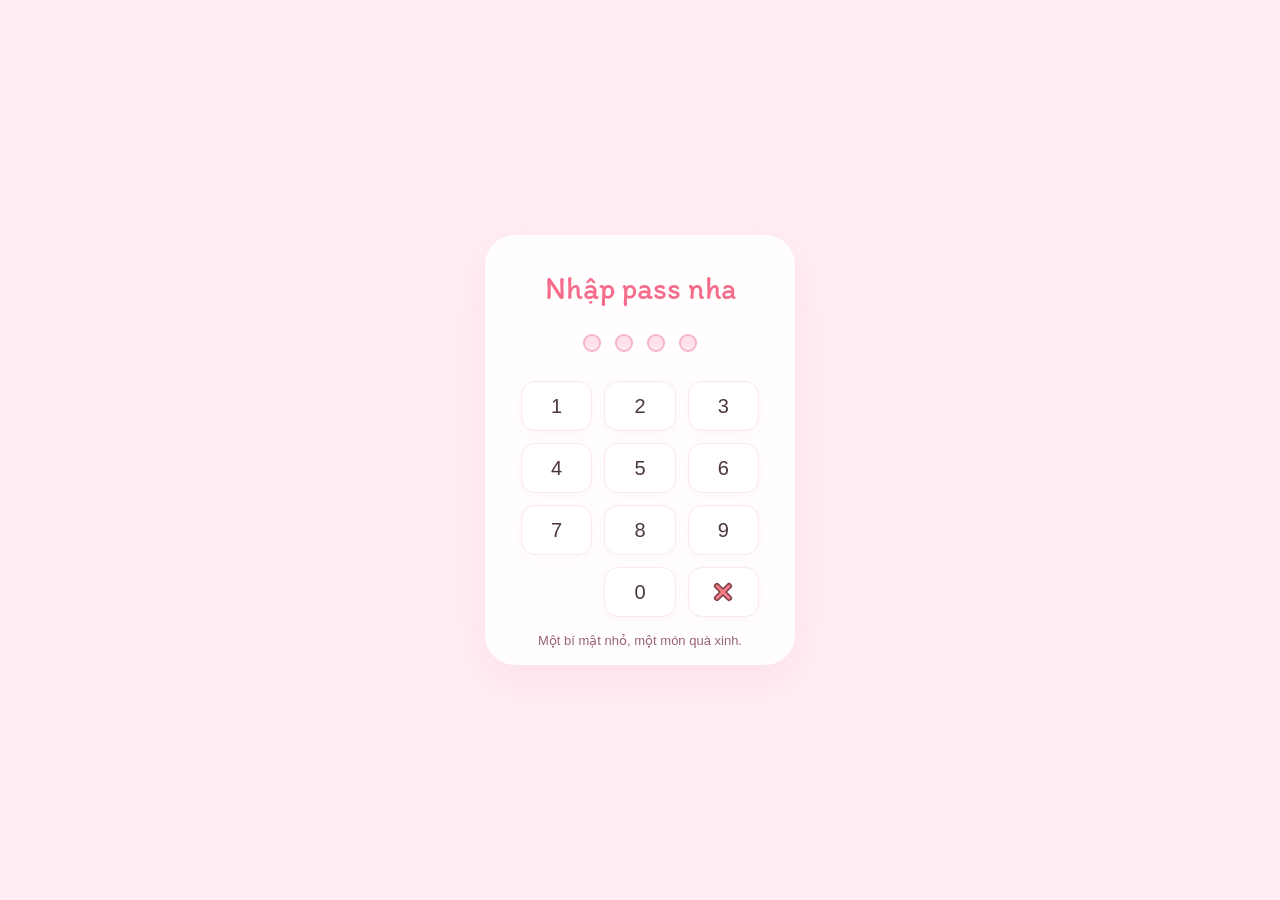
<file: flower.html>
<!DOCTYPE html>
<html lang="vi">
<head>
    <meta charset="UTF-8">
    <script src="access.js"></script>
    <meta http-equiv="X-UA-Compatible" content="IE=edge">
    <meta name="viewport" content="width=device-width, initial-scale=1.0, viewport-fit=cover">
    <link rel="stylesheet" href="flower.css">
    <link rel="stylesheet" href="greeting.css">
    <link rel="stylesheet" href="garden-motion.css">
    <link rel="stylesheet" href="memories-video.css">
    <meta name="theme-color" content="#ffeef8">
    <meta name="color-scheme" content="light">
    <link href="https://fonts.googleapis.com/css2?family=Pacifico&family=Poppins:wght@400;600&display=swap" rel="stylesheet" />
    <title>Một lời chúc dành cho em · 20/10</title>
</head>
<body>
    <div class="romantic-glow"></div>
    
    <!-- Hiệu ứng bạch nguyệt quang bên trái -->
    <div class="moonlight-effect moonlight-left">
      <div class="moonlight-glow moonlight-glow-1"></div>
      <div class="moonlight-glow moonlight-glow-2"></div>
      <div class="moonlight-glow moonlight-glow-3"></div>
      <div class="moonlight-sparkle moonlight-sparkle-1"></div>
      <div class="moonlight-sparkle moonlight-sparkle-2"></div>
      <div class="moonlight-sparkle moonlight-sparkle-3"></div>
        </div>
    
    <!-- Hiệu ứng bạch nguyệt quang bên phải -->
    <div class="moonlight-effect moonlight-right">
      <div class="moonlight-glow moonlight-glow-1"></div>
      <div class="moonlight-glow moonlight-glow-2"></div>
      <div class="moonlight-glow moonlight-glow-3"></div>
      <div class="moonlight-sparkle moonlight-sparkle-1"></div>
      <div class="moonlight-sparkle moonlight-sparkle-2"></div>
      <div class="moonlight-sparkle moonlight-sparkle-3"></div>
    </div>

    <main class="greeting-scene" aria-label="Lời chúc ngày Phụ nữ Việt Nam">
      <header class="greeting-heading">
        <h1>Một chút thương, gửi em</h1>
        <p>Chạm vào từng video để nhận lời chúc nhé.</p>
      </header>

      <div class="memory-video video-one">
        <button class="video-card" data-greeting="left" aria-label="Xem video em và hoa, cùng lời chúc" aria-haspopup="dialog" aria-controls="greeting-dialog">
          <video src="https://nestjs-ecommerce-kiendev.s3.ap-southeast-1.amazonaws.com/em1.mp4" poster="https://nestjs-ecommerce-kiendev.s3.ap-southeast-1.amazonaws.com/em1-poster.jpg" width="720" height="720" muted loop playsinline preload="metadata" tabindex="-1" aria-hidden="true"></video>
          <span>Em và hoa</span>
        </button>
      </div>

      <section class="letter-station" aria-label="Phong thư dành cho em">
        <button class="envelope-button" data-greeting="letter" aria-label="Mở thư chúc mừng ngày 20 tháng 10" aria-haspopup="dialog" aria-controls="greeting-dialog">
          <span class="envelope-art" aria-hidden="true">
            <span class="mail-back"></span>
            <span class="mail-card">
              <span class="mail-card-title">Happy<br>Women's<br>Day</span>
              <span class="mail-card-date">20 · 10</span>
            </span>
            <span class="mail-fold-right"></span>
            <span class="mail-fold-left"></span>
            <span class="mail-hearts"><i>♥</i><i>♥</i><i>♥</i><i>♥</i><i>♥</i></span>
          </span>
          <span class="mail-shadow" aria-hidden="true"></span>
        </button>
        <button class="letter-action" data-greeting="letter" aria-haspopup="dialog" aria-controls="greeting-dialog">Mở thư gửi em</button>
        <p class="letter-hint">Một lời chúc, thật nhiều yêu thương.</p>
      </section>

      <div class="memory-video video-two">
        <button class="video-card" data-greeting="right" aria-label="Xem video một chút đáng yêu, cùng lời chúc" aria-haspopup="dialog" aria-controls="greeting-dialog">
          <video src="https://nestjs-ecommerce-kiendev.s3.ap-southeast-1.amazonaws.com/em2.mp4" poster="https://nestjs-ecommerce-kiendev.s3.ap-southeast-1.amazonaws.com/em2-poster.jpg" width="720" height="720" muted loop playsinline preload="metadata" tabindex="-1" aria-hidden="true"></video>
          <span>Một chút đáng yêu</span>
        </button>
      </div>
      <div class="memory-video video-three">
        <button class="video-card" data-greeting="third" aria-label="Xem video thương nhớ, cùng lời chúc" aria-haspopup="dialog" aria-controls="greeting-dialog">
          <video src="https://nestjs-ecommerce-kiendev.s3.ap-southeast-1.amazonaws.com/em3.mp4" poster="https://nestjs-ecommerce-kiendev.s3.ap-southeast-1.amazonaws.com/em3-poster.jpg" width="720" height="720" muted loop playsinline preload="metadata" tabindex="-1" aria-hidden="true"></video>
          <span>Thương nhớ</span>
        </button>
      </div>
      <div class="memory-video video-four">
        <button class="video-card" data-greeting="fourth" aria-label="Xem video nụ cười của em, cùng lời chúc" aria-haspopup="dialog" aria-controls="greeting-dialog">
          <video src="https://nestjs-ecommerce-kiendev.s3.ap-southeast-1.amazonaws.com/em4.mp4" poster="https://nestjs-ecommerce-kiendev.s3.ap-southeast-1.amazonaws.com/em4-poster.jpg" width="720" height="720" muted loop playsinline preload="metadata" tabindex="-1" aria-hidden="true"></video>
          <span>Nụ cười của em</span>
        </button>
      </div>
    </main>

    <dialog id="greeting-dialog" class="greeting-dialog" aria-labelledby="greeting-title" aria-describedby="greeting-message">
      <div class="dialog-toolbar">
        <button class="dialog-close" aria-label="Đóng lời chúc" autofocus>×</button>
      </div>
      <div class="dialog-content">
        <video class="dialog-video" controls playsinline loop muted preload="metadata" aria-label="Video kỷ niệm của em" hidden></video>
        <h2 id="greeting-title"></h2>
        <button class="reveal-message" type="button" hidden>Chạm để xem hết lời chúc</button>
        <p id="greeting-message" class="dialog-message"><span class="message-layout" aria-hidden="true"></span><span class="message-typed" aria-hidden="true"></span><span class="message-accessible"></span></p>
        <p class="dialog-signature">Thương em thật nhiều ♡</p>
      </div>
    </dialog>

    <div class="garden-frame" aria-hidden="true">
    <div class="flowers">
      <div class="garden-sprout" style="--sprout-delay: 120ms; z-index: 10;">
<div class="flower flower--1">
        <div class="flower__leafs flower__leafs--1">
          <div class="flower__leaf flower__leaf--1"></div>
          <div class="flower__leaf flower__leaf--2"></div>
          <div class="flower__leaf flower__leaf--3"></div>
          <div class="flower__leaf flower__leaf--4"></div>
          <div class="flower__white-circle"></div>
  
          <div class="flower__light flower__light--1"></div>
          <div class="flower__light flower__light--2"></div>
          <div class="flower__light flower__light--3"></div>
          <div class="flower__light flower__light--4"></div>
          <div class="flower__light flower__light--5"></div>
          <div class="flower__light flower__light--6"></div>
          <div class="flower__light flower__light--7"></div>
          <div class="flower__light flower__light--8"></div>
  
        </div>
        <div class="flower__line">
          <div class="flower__line__leaf flower__line__leaf--1"></div>
          <div class="flower__line__leaf flower__line__leaf--2"></div>
          <div class="flower__line__leaf flower__line__leaf--3"></div>
          <div class="flower__line__leaf flower__line__leaf--4"></div>
          <div class="flower__line__leaf flower__line__leaf--5"></div>
          <div class="flower__line__leaf flower__line__leaf--6"></div>
        </div>
        
        <!-- Cây cỏ cho bụi hoa chính giữa 1 -->
        <div class="growing-grass grass--center-1">
          <div class="flower__grass flower__grass--center-1">
            <div class="flower__grass--top"></div>
            <div class="flower__grass--bottom"></div>
            <div class="flower__grass__leaf flower__grass__leaf--1"></div>
            <div class="flower__grass__leaf flower__grass__leaf--2"></div>
            <div class="flower__grass__leaf flower__grass__leaf--3"></div>
            <div class="flower__grass__overlay"></div>
          </div>
        </div>
        
      </div>
      </div>
  
      <div class="garden-sprout" style="--sprout-delay: 200ms; z-index: 10;">
<div class="flower flower--2">
        <div class="flower__leafs flower__leafs--2">
          <div class="flower__leaf flower__leaf--1"></div>
          <div class="flower__leaf flower__leaf--2"></div>
          <div class="flower__leaf flower__leaf--3"></div>
          <div class="flower__leaf flower__leaf--4"></div>
          <div class="flower__white-circle"></div>
  
          <div class="flower__light flower__light--1"></div>
          <div class="flower__light flower__light--2"></div>
          <div class="flower__light flower__light--3"></div>
          <div class="flower__light flower__light--4"></div>
          <div class="flower__light flower__light--5"></div>
          <div class="flower__light flower__light--6"></div>
          <div class="flower__light flower__light--7"></div>
          <div class="flower__light flower__light--8"></div>
  
        </div>
        <div class="flower__line">
          <div class="flower__line__leaf flower__line__leaf--1"></div>
          <div class="flower__line__leaf flower__line__leaf--2"></div>
          <div class="flower__line__leaf flower__line__leaf--3"></div>
          <div class="flower__line__leaf flower__line__leaf--4"></div>
        </div>
        
        <!-- Cây cỏ cho bụi hoa chính giữa 2 -->
        <div class="growing-grass grass--center-2">
          <div class="flower__grass flower__grass--center-2">
            <div class="flower__grass--top"></div>
            <div class="flower__grass--bottom"></div>
            <div class="flower__grass__leaf flower__grass__leaf--1"></div>
            <div class="flower__grass__leaf flower__grass__leaf--2"></div>
            <div class="flower__grass__leaf flower__grass__leaf--3"></div>
            <div class="flower__grass__overlay"></div>
          </div>
        </div>
        
      </div>
      </div>
  
      <div class="garden-sprout" style="--sprout-delay: 280ms; z-index: 10;">
<div class="flower flower--3">
        <div class="flower__leafs flower__leafs--3">
          <div class="flower__leaf flower__leaf--1"></div>
          <div class="flower__leaf flower__leaf--2"></div>
          <div class="flower__leaf flower__leaf--3"></div>
          <div class="flower__leaf flower__leaf--4"></div>
          <div class="flower__white-circle"></div>
  
          <div class="flower__light flower__light--1"></div>
          <div class="flower__light flower__light--2"></div>
          <div class="flower__light flower__light--3"></div>
          <div class="flower__light flower__light--4"></div>
          <div class="flower__light flower__light--5"></div>
          <div class="flower__light flower__light--6"></div>
          <div class="flower__light flower__light--7"></div>
          <div class="flower__light flower__light--8"></div>
  
        </div>
        <div class="flower__line">
          <div class="flower__line__leaf flower__line__leaf--1"></div>
          <div class="flower__line__leaf flower__line__leaf--2"></div>
          <div class="flower__line__leaf flower__line__leaf--3"></div>
          <div class="flower__line__leaf flower__line__leaf--4"></div>
        </div>
        
        <!-- Cây cỏ cho bụi hoa chính giữa 3 -->
        <div class="growing-grass grass--center-3">
          <div class="flower__grass flower__grass--center-3">
            <div class="flower__grass--top"></div>
            <div class="flower__grass--bottom"></div>
            <div class="flower__grass__leaf flower__grass__leaf--1"></div>
            <div class="flower__grass__leaf flower__grass__leaf--2"></div>
            <div class="flower__grass__leaf flower__grass__leaf--3"></div>
            <div class="flower__grass__overlay"></div>
          </div>
        </div>
        
      </div>
      </div>

      <!-- Thêm bụi hoa bên trái -->
      <div class="garden-sprout" style="--sprout-delay: 310ms; z-index: 10;">
<div class="flower flower--left-1">
        <div class="flower__leafs flower__leafs--left-1">
          <div class="flower__leaf flower__leaf--1"></div>
          <div class="flower__leaf flower__leaf--2"></div>
          <div class="flower__leaf flower__leaf--3"></div>
          <div class="flower__leaf flower__leaf--4"></div>
          <div class="flower__white-circle"></div>
          <div class="flower__light flower__light--1"></div>
          <div class="flower__light flower__light--2"></div>
          <div class="flower__light flower__light--3"></div>
          <div class="flower__light flower__light--4"></div>
        </div>
        <div class="flower__line">
          <div class="flower__line__leaf flower__line__leaf--1"></div>
          <div class="flower__line__leaf flower__line__leaf--2"></div>
          <div class="flower__line__leaf flower__line__leaf--3"></div>
        </div>
        
        <!-- Cây cỏ cho bụi hoa left-1 -->
        <div class="growing-grass grass--left-1-small">
          <div class="flower__grass flower__grass--left-1">
            <div class="flower__grass--top"></div>
            <div class="flower__grass--bottom"></div>
            <div class="flower__grass__leaf flower__grass__leaf--1"></div>
            <div class="flower__grass__leaf flower__grass__leaf--2"></div>
            <div class="flower__grass__leaf flower__grass__leaf--3"></div>
            <div class="flower__grass__overlay"></div>
          </div>
        </div>
        
        <!-- Thêm cây cỏ cho bụi hoa left-1 -->
        <div class="growing-grass grass--left-1-extra-1">
          <div class="flower__grass flower__grass--left-1-extra-1">
            <div class="flower__grass--top"></div>
            <div class="flower__grass--bottom"></div>
            <div class="flower__grass__leaf flower__grass__leaf--1"></div>
            <div class="flower__grass__leaf flower__grass__leaf--2"></div>
            <div class="flower__grass__overlay"></div>
          </div>
        </div>
        
        <div class="growing-grass grass--left-1-extra-2">
          <div class="flower__grass flower__grass--left-1-extra-2">
            <div class="flower__grass--top"></div>
            <div class="flower__grass--bottom"></div>
            <div class="flower__grass__leaf flower__grass__leaf--1"></div>
            <div class="flower__grass__leaf flower__grass__leaf--2"></div>
            <div class="flower__grass__overlay"></div>
          </div>
        </div>
        
        <div class="growing-grass grass--left-1-extra-3">
          <div class="flower__grass flower__grass--left-1-extra-3">
            <div class="flower__grass--top"></div>
            <div class="flower__grass--bottom"></div>
            <div class="flower__grass__leaf flower__grass__leaf--1"></div>
            <div class="flower__grass__leaf flower__grass__leaf--2"></div>
            <div class="flower__grass__overlay"></div>
          </div>
        </div>
        
        <div class="growing-grass grass--left-1-extra-4">
          <div class="flower__grass flower__grass--left-1-extra-4">
            <div class="flower__grass--top"></div>
            <div class="flower__grass--bottom"></div>
            <div class="flower__grass__leaf flower__grass__leaf--1"></div>
            <div class="flower__grass__overlay"></div>
          </div>
        </div>
      </div>
      </div>

      <div class="garden-sprout" style="--sprout-delay: 380ms; z-index: 10;">
<div class="flower flower--left-2">
        <div class="flower__leafs flower__leafs--left-2">
          <div class="flower__leaf flower__leaf--1"></div>
          <div class="flower__leaf flower__leaf--2"></div>
          <div class="flower__leaf flower__leaf--3"></div>
          <div class="flower__white-circle"></div>
          <div class="flower__light flower__light--1"></div>
          <div class="flower__light flower__light--2"></div>
          <div class="flower__light flower__light--3"></div>
        </div>
        <div class="flower__line">
          <div class="flower__line__leaf flower__line__leaf--1"></div>
          <div class="flower__line__leaf flower__line__leaf--2"></div>
        </div>
        
        <!-- Cây cỏ cho bụi hoa left-2 -->
        <div class="growing-grass grass--left-2-small">
          <div class="flower__grass flower__grass--left-2">
            <div class="flower__grass--top"></div>
            <div class="flower__grass--bottom"></div>
            <div class="flower__grass__leaf flower__grass__leaf--1"></div>
            <div class="flower__grass__leaf flower__grass__leaf--2"></div>
            <div class="flower__grass__overlay"></div>
          </div>
        </div>
        
        <!-- Thêm cây cỏ cho bụi hoa left-2 -->
        <div class="growing-grass grass--left-2-extra-1">
          <div class="flower__grass flower__grass--left-2-extra-1">
            <div class="flower__grass--top"></div>
            <div class="flower__grass--bottom"></div>
            <div class="flower__grass__leaf flower__grass__leaf--1"></div>
            <div class="flower__grass__leaf flower__grass__leaf--2"></div>
            <div class="flower__grass__overlay"></div>
          </div>
        </div>
        
        <div class="growing-grass grass--left-2-extra-2">
          <div class="flower__grass flower__grass--left-2-extra-2">
            <div class="flower__grass--top"></div>
            <div class="flower__grass--bottom"></div>
            <div class="flower__grass__leaf flower__grass__leaf--1"></div>
            <div class="flower__grass__overlay"></div>
          </div>
        </div>
        
        <div class="growing-grass grass--left-2-extra-3">
          <div class="flower__grass flower__grass--left-2-extra-3">
            <div class="flower__grass--top"></div>
            <div class="flower__grass--bottom"></div>
            <div class="flower__grass__leaf flower__grass__leaf--1"></div>
            <div class="flower__grass__leaf flower__grass__leaf--2"></div>
            <div class="flower__grass__overlay"></div>
          </div>
        </div>
        
        <div class="growing-grass grass--left-2-extra-4">
          <div class="flower__grass flower__grass--left-2-extra-4">
            <div class="flower__grass--top"></div>
            <div class="flower__grass--bottom"></div>
            <div class="flower__grass__leaf flower__grass__leaf--1"></div>
            <div class="flower__grass__overlay"></div>
          </div>
        </div>
      </div>
      </div>

      <!-- Thêm bụi hoa bên phải -->
      <div class="garden-sprout" style="--sprout-delay: 310ms; z-index: 10;">
<div class="flower flower--right-1">
        <div class="flower__leafs flower__leafs--right-1">
          <div class="flower__leaf flower__leaf--1"></div>
          <div class="flower__leaf flower__leaf--2"></div>
          <div class="flower__leaf flower__leaf--3"></div>
          <div class="flower__leaf flower__leaf--4"></div>
          <div class="flower__white-circle"></div>
          <div class="flower__light flower__light--1"></div>
          <div class="flower__light flower__light--2"></div>
          <div class="flower__light flower__light--3"></div>
          <div class="flower__light flower__light--4"></div>
        </div>
        <div class="flower__line">
          <div class="flower__line__leaf flower__line__leaf--1"></div>
          <div class="flower__line__leaf flower__line__leaf--2"></div>
          <div class="flower__line__leaf flower__line__leaf--3"></div>
        </div>
        
        <!-- Cây cỏ cho bụi hoa right-1 -->
        <div class="growing-grass grass--right-1-small">
          <div class="flower__grass flower__grass--right-1">
            <div class="flower__grass--top"></div>
            <div class="flower__grass--bottom"></div>
            <div class="flower__grass__leaf flower__grass__leaf--1"></div>
            <div class="flower__grass__leaf flower__grass__leaf--2"></div>
            <div class="flower__grass__leaf flower__grass__leaf--3"></div>
            <div class="flower__grass__overlay"></div>
          </div>
        </div>
        
        <!-- Thêm cây cỏ cho bụi hoa right-1 -->
        <div class="growing-grass grass--right-1-extra-1">
          <div class="flower__grass flower__grass--right-1-extra-1">
            <div class="flower__grass--top"></div>
            <div class="flower__grass--bottom"></div>
            <div class="flower__grass__leaf flower__grass__leaf--1"></div>
            <div class="flower__grass__leaf flower__grass__leaf--2"></div>
            <div class="flower__grass__overlay"></div>
          </div>
        </div>
        
        <div class="growing-grass grass--right-1-extra-2">
          <div class="flower__grass flower__grass--right-1-extra-2">
            <div class="flower__grass--top"></div>
            <div class="flower__grass--bottom"></div>
            <div class="flower__grass__leaf flower__grass__leaf--1"></div>
            <div class="flower__grass__leaf flower__grass__leaf--2"></div>
            <div class="flower__grass__overlay"></div>
          </div>
        </div>
        
        <div class="growing-grass grass--right-1-extra-3">
          <div class="flower__grass flower__grass--right-1-extra-3">
            <div class="flower__grass--top"></div>
            <div class="flower__grass--bottom"></div>
            <div class="flower__grass__leaf flower__grass__leaf--1"></div>
            <div class="flower__grass__leaf flower__grass__leaf--2"></div>
            <div class="flower__grass__overlay"></div>
          </div>
        </div>
        
        <div class="growing-grass grass--right-1-extra-4">
          <div class="flower__grass flower__grass--right-1-extra-4">
            <div class="flower__grass--top"></div>
            <div class="flower__grass--bottom"></div>
            <div class="flower__grass__leaf flower__grass__leaf--1"></div>
            <div class="flower__grass__overlay"></div>
          </div>
        </div>
      </div>
      </div>

      <div class="garden-sprout" style="--sprout-delay: 380ms; z-index: 10;">
<div class="flower flower--right-2">
        <div class="flower__leafs flower__leafs--right-2">
          <div class="flower__leaf flower__leaf--1"></div>
          <div class="flower__leaf flower__leaf--2"></div>
          <div class="flower__leaf flower__leaf--3"></div>
          <div class="flower__white-circle"></div>
          <div class="flower__light flower__light--1"></div>
          <div class="flower__light flower__light--2"></div>
          <div class="flower__light flower__light--3"></div>
        </div>
        <div class="flower__line">
          <div class="flower__line__leaf flower__line__leaf--1"></div>
          <div class="flower__line__leaf flower__line__leaf--2"></div>
        </div>
        
        <!-- Cây cỏ cho bụi hoa right-2 -->
        <div class="growing-grass grass--right-2-small">
          <div class="flower__grass flower__grass--right-2">
            <div class="flower__grass--top"></div>
            <div class="flower__grass--bottom"></div>
            <div class="flower__grass__leaf flower__grass__leaf--1"></div>
            <div class="flower__grass__leaf flower__grass__leaf--2"></div>
            <div class="flower__grass__overlay"></div>
          </div>
        </div>
        
        <!-- Thêm cây cỏ cho bụi hoa right-2 -->
        <div class="growing-grass grass--right-2-extra-1">
          <div class="flower__grass flower__grass--right-2-extra-1">
            <div class="flower__grass--top"></div>
            <div class="flower__grass--bottom"></div>
            <div class="flower__grass__leaf flower__grass__leaf--1"></div>
            <div class="flower__grass__leaf flower__grass__leaf--2"></div>
            <div class="flower__grass__overlay"></div>
          </div>
        </div>
        
        <div class="growing-grass grass--right-2-extra-2">
          <div class="flower__grass flower__grass--right-2-extra-2">
            <div class="flower__grass--top"></div>
            <div class="flower__grass--bottom"></div>
            <div class="flower__grass__leaf flower__grass__leaf--1"></div>
            <div class="flower__grass__overlay"></div>
          </div>
        </div>
        
        <div class="growing-grass grass--right-2-extra-3">
          <div class="flower__grass flower__grass--right-2-extra-3">
            <div class="flower__grass--top"></div>
            <div class="flower__grass--bottom"></div>
            <div class="flower__grass__leaf flower__grass__leaf--1"></div>
            <div class="flower__grass__leaf flower__grass__leaf--2"></div>
            <div class="flower__grass__overlay"></div>
          </div>
        </div>
        
        <div class="growing-grass grass--right-2-extra-4">
          <div class="flower__grass flower__grass--right-2-extra-4">
            <div class="flower__grass--top"></div>
            <div class="flower__grass--bottom"></div>
            <div class="flower__grass__leaf flower__grass__leaf--1"></div>
            <div class="flower__grass__overlay"></div>
          </div>
        </div>
      </div>
      </div>

      <!-- Thêm nhiều bụi hoa bên trái -->
      <div class="garden-sprout" style="--sprout-delay: 450ms; z-index: 10;">
<div class="flower flower--left-3">
        <div class="flower__leafs flower__leafs--left-3">
          <div class="flower__leaf flower__leaf--1"></div>
          <div class="flower__leaf flower__leaf--2"></div>
          <div class="flower__white-circle"></div>
          <div class="flower__light flower__light--1"></div>
          <div class="flower__light flower__light--2"></div>
        </div>
        <div class="flower__line">
          <div class="flower__line__leaf flower__line__leaf--1"></div>
        </div>
        
        <!-- Cây cỏ cho bụi hoa left-3 -->
        <div class="growing-grass grass--left-3-small">
          <div class="flower__grass flower__grass--left-3">
            <div class="flower__grass--top"></div>
            <div class="flower__grass--bottom"></div>
            <div class="flower__grass__leaf flower__grass__leaf--1"></div>
            <div class="flower__grass__leaf flower__grass__leaf--2"></div>
            <div class="flower__grass__overlay"></div>
          </div>
        </div>
        
        <!-- Thêm cây cỏ cho bụi hoa left-3 -->
        <div class="growing-grass grass--left-3-extra-1">
          <div class="flower__grass flower__grass--left-3-extra-1">
            <div class="flower__grass--top"></div>
            <div class="flower__grass--bottom"></div>
            <div class="flower__grass__leaf flower__grass__leaf--1"></div>
            <div class="flower__grass__leaf flower__grass__leaf--2"></div>
            <div class="flower__grass__overlay"></div>
          </div>
        </div>
        
        <div class="growing-grass grass--left-3-extra-2">
          <div class="flower__grass flower__grass--left-3-extra-2">
            <div class="flower__grass--top"></div>
            <div class="flower__grass--bottom"></div>
            <div class="flower__grass__leaf flower__grass__leaf--1"></div>
            <div class="flower__grass__overlay"></div>
          </div>
        </div>
        
        <div class="growing-grass grass--left-3-extra-3">
          <div class="flower__grass flower__grass--left-3-extra-3">
            <div class="flower__grass--top"></div>
            <div class="flower__grass--bottom"></div>
            <div class="flower__grass__leaf flower__grass__leaf--1"></div>
            <div class="flower__grass__leaf flower__grass__leaf--2"></div>
            <div class="flower__grass__overlay"></div>
          </div>
        </div>
      </div>
      </div>

      <div class="garden-sprout" style="--sprout-delay: 520ms; z-index: 10;">
<div class="flower flower--left-4">
        <div class="flower__leafs flower__leafs--left-4">
          <div class="flower__leaf flower__leaf--1"></div>
          <div class="flower__leaf flower__leaf--2"></div>
          <div class="flower__leaf flower__leaf--3"></div>
          <div class="flower__white-circle"></div>
          <div class="flower__light flower__light--1"></div>
          <div class="flower__light flower__light--2"></div>
          <div class="flower__light flower__light--3"></div>
        </div>
        <div class="flower__line">
          <div class="flower__line__leaf flower__line__leaf--1"></div>
          <div class="flower__line__leaf flower__line__leaf--2"></div>
        </div>
        
        <!-- Cây cỏ cho bụi hoa left-4 -->
        <div class="growing-grass grass--left-4-small">
          <div class="flower__grass flower__grass--left-4">
            <div class="flower__grass--top"></div>
            <div class="flower__grass--bottom"></div>
            <div class="flower__grass__leaf flower__grass__leaf--1"></div>
            <div class="flower__grass__leaf flower__grass__leaf--2"></div>
            <div class="flower__grass__overlay"></div>
          </div>
        </div>
        
        <!-- Thêm cây cỏ cho bụi hoa left-4 -->
        <div class="growing-grass grass--left-4-extra-1">
          <div class="flower__grass flower__grass--left-4-extra-1">
            <div class="flower__grass--top"></div>
            <div class="flower__grass--bottom"></div>
            <div class="flower__grass__leaf flower__grass__leaf--1"></div>
            <div class="flower__grass__leaf flower__grass__leaf--2"></div>
            <div class="flower__grass__overlay"></div>
          </div>
        </div>
        
        <div class="growing-grass grass--left-4-extra-2">
          <div class="flower__grass flower__grass--left-4-extra-2">
            <div class="flower__grass--top"></div>
            <div class="flower__grass--bottom"></div>
            <div class="flower__grass__leaf flower__grass__leaf--1"></div>
            <div class="flower__grass__overlay"></div>
          </div>
        </div>
        
        <div class="growing-grass grass--left-4-extra-3">
          <div class="flower__grass flower__grass--left-4-extra-3">
            <div class="flower__grass--top"></div>
            <div class="flower__grass--bottom"></div>
            <div class="flower__grass__leaf flower__grass__leaf--1"></div>
            <div class="flower__grass__leaf flower__grass__leaf--2"></div>
            <div class="flower__grass__overlay"></div>
          </div>
        </div>
      </div>
      </div>

      <div class="garden-sprout" style="--sprout-delay: 590ms; z-index: 10;">
<div class="flower flower--left-5">
        <div class="flower__leafs flower__leafs--left-5">
          <div class="flower__leaf flower__leaf--1"></div>
          <div class="flower__leaf flower__leaf--2"></div>
          <div class="flower__white-circle"></div>
          <div class="flower__light flower__light--1"></div>
          <div class="flower__light flower__light--2"></div>
        </div>
        <div class="flower__line">
          <div class="flower__line__leaf flower__line__leaf--1"></div>
        </div>
        
        <!-- Cây cỏ cho bụi hoa left-5 -->
        <div class="growing-grass grass--left-5-small">
          <div class="flower__grass flower__grass--left-5">
            <div class="flower__grass--top"></div>
            <div class="flower__grass--bottom"></div>
            <div class="flower__grass__leaf flower__grass__leaf--1"></div>
            <div class="flower__grass__overlay"></div>
          </div>
        </div>
        
        <!-- Thêm cây cỏ cho bụi hoa left-5 -->
        <div class="growing-grass grass--left-5-extra-1">
          <div class="flower__grass flower__grass--left-5-extra-1">
            <div class="flower__grass--top"></div>
            <div class="flower__grass--bottom"></div>
            <div class="flower__grass__leaf flower__grass__leaf--1"></div>
            <div class="flower__grass__leaf flower__grass__leaf--2"></div>
            <div class="flower__grass__overlay"></div>
          </div>
        </div>
        
        <div class="growing-grass grass--left-5-extra-2">
          <div class="flower__grass flower__grass--left-5-extra-2">
            <div class="flower__grass--top"></div>
            <div class="flower__grass--bottom"></div>
            <div class="flower__grass__leaf flower__grass__leaf--1"></div>
            <div class="flower__grass__overlay"></div>
          </div>
        </div>
        
        <div class="growing-grass grass--left-5-extra-3">
          <div class="flower__grass flower__grass--left-5-extra-3">
            <div class="flower__grass--top"></div>
            <div class="flower__grass--bottom"></div>
            <div class="flower__grass__leaf flower__grass__leaf--1"></div>
            <div class="flower__grass__leaf flower__grass__leaf--2"></div>
            <div class="flower__grass__overlay"></div>
          </div>
        </div>
      </div>
      </div>

      <!-- Thêm thêm bụi hoa bên trái -->
      <div class="garden-sprout" style="--sprout-delay: 660ms; z-index: 10;">
<div class="flower flower--left-6">
        <div class="flower__leafs flower__leafs--left-6">
          <div class="flower__leaf flower__leaf--1"></div>
          <div class="flower__leaf flower__leaf--2"></div>
          <div class="flower__leaf flower__leaf--3"></div>
          <div class="flower__leaf flower__leaf--4"></div>
          <div class="flower__white-circle"></div>
          <div class="flower__light flower__light--1"></div>
          <div class="flower__light flower__light--2"></div>
          <div class="flower__light flower__light--3"></div>
          <div class="flower__light flower__light--4"></div>
        </div>
        <div class="flower__line">
          <div class="flower__line__leaf flower__line__leaf--1"></div>
          <div class="flower__line__leaf flower__line__leaf--2"></div>
          <div class="flower__line__leaf flower__line__leaf--3"></div>
        </div>
        
        <!-- Cây cỏ cho bụi hoa left-6 -->
        <div class="growing-grass grass--left-6">
          <div class="flower__grass flower__grass--left-6">
            <div class="flower__grass--top"></div>
            <div class="flower__grass--bottom"></div>
            <div class="flower__grass__leaf flower__grass__leaf--1"></div>
            <div class="flower__grass__leaf flower__grass__leaf--2"></div>
            <div class="flower__grass__leaf flower__grass__leaf--3"></div>
            <div class="flower__grass__overlay"></div>
          </div>
        </div>
        
        <div class="growing-grass grass--left-6-extra-1">
          <div class="flower__grass flower__grass--left-6-extra-1">
            <div class="flower__grass--top"></div>
            <div class="flower__grass--bottom"></div>
            <div class="flower__grass__leaf flower__grass__leaf--1"></div>
            <div class="flower__grass__leaf flower__grass__leaf--2"></div>
            <div class="flower__grass__overlay"></div>
          </div>
        </div>
        
        <div class="growing-grass grass--left-6-extra-2">
          <div class="flower__grass flower__grass--left-6-extra-2">
            <div class="flower__grass--top"></div>
            <div class="flower__grass--bottom"></div>
            <div class="flower__grass__leaf flower__grass__leaf--1"></div>
            <div class="flower__grass__overlay"></div>
          </div>
        </div>
      </div>
      </div>

      <div class="garden-sprout" style="--sprout-delay: 730ms; z-index: 10;">
<div class="flower flower--left-7">
        <div class="flower__leafs flower__leafs--left-7">
          <div class="flower__leaf flower__leaf--1"></div>
          <div class="flower__leaf flower__leaf--2"></div>
          <div class="flower__leaf flower__leaf--3"></div>
          <div class="flower__leaf flower__leaf--4"></div>
          <div class="flower__white-circle"></div>
          <div class="flower__light flower__light--1"></div>
          <div class="flower__light flower__light--2"></div>
          <div class="flower__light flower__light--3"></div>
          <div class="flower__light flower__light--4"></div>
        </div>
        <div class="flower__line">
          <div class="flower__line__leaf flower__line__leaf--1"></div>
          <div class="flower__line__leaf flower__line__leaf--2"></div>
          <div class="flower__line__leaf flower__line__leaf--3"></div>
        </div>
        
        <!-- Cây cỏ cho bụi hoa left-7 -->
        <div class="growing-grass grass--left-7">
          <div class="flower__grass flower__grass--left-7">
            <div class="flower__grass--top"></div>
            <div class="flower__grass--bottom"></div>
            <div class="flower__grass__leaf flower__grass__leaf--1"></div>
            <div class="flower__grass__leaf flower__grass__leaf--2"></div>
            <div class="flower__grass__overlay"></div>
          </div>
        </div>
        
        <div class="growing-grass grass--left-7-extra-1">
          <div class="flower__grass flower__grass--left-7-extra-1">
            <div class="flower__grass--top"></div>
            <div class="flower__grass--bottom"></div>
            <div class="flower__grass__leaf flower__grass__leaf--1"></div>
            <div class="flower__grass__overlay"></div>
          </div>
        </div>
      </div>
      </div>

      <div class="garden-sprout" style="--sprout-delay: 800ms; z-index: 10;">
<div class="flower flower--left-8">
        <div class="flower__leafs flower__leafs--left-8">
          <div class="flower__leaf flower__leaf--1"></div>
          <div class="flower__leaf flower__leaf--2"></div>
          <div class="flower__leaf flower__leaf--3"></div>
          <div class="flower__leaf flower__leaf--4"></div>
          <div class="flower__white-circle"></div>
          <div class="flower__light flower__light--1"></div>
          <div class="flower__light flower__light--2"></div>
          <div class="flower__light flower__light--3"></div>
          <div class="flower__light flower__light--4"></div>
        </div>
        <div class="flower__line">
          <div class="flower__line__leaf flower__line__leaf--1"></div>
          <div class="flower__line__leaf flower__line__leaf--2"></div>
          <div class="flower__line__leaf flower__line__leaf--3"></div>
        </div>
        
        <!-- Cây cỏ cho bụi hoa left-8 -->
        <div class="growing-grass grass--left-8">
          <div class="flower__grass flower__grass--left-8">
            <div class="flower__grass--top"></div>
            <div class="flower__grass--bottom"></div>
            <div class="flower__grass__leaf flower__grass__leaf--1"></div>
            <div class="flower__grass__overlay"></div>
          </div>
        </div>
      </div>
      </div>

      <!-- Bụi hoa left-9 -->
      <div class="garden-sprout" style="--sprout-delay: 870ms; z-index: 10;">
<div class="flower flower--left-9">
        <div class="flower__leafs flower__leafs--left-9">
          <div class="flower__leaf flower__leaf--1"></div>
          <div class="flower__leaf flower__leaf--2"></div>
          <div class="flower__leaf flower__leaf--3"></div>
          <div class="flower__leaf flower__leaf--4"></div>
          <div class="flower__white-circle"></div>
          <div class="flower__light flower__light--1"></div>
          <div class="flower__light flower__light--2"></div>
          <div class="flower__light flower__light--3"></div>
          <div class="flower__light flower__light--4"></div>
        </div>
        <div class="flower__line">
          <div class="flower__line__leaf flower__line__leaf--1"></div>
          <div class="flower__line__leaf flower__line__leaf--2"></div>
          <div class="flower__line__leaf flower__line__leaf--3"></div>
        </div>
        
        <!-- Cây cỏ cho bụi hoa left-9 -->
        <div class="growing-grass grass--left-9">
          <div class="flower__grass flower__grass--left-9">
            <div class="flower__grass--top"></div>
            <div class="flower__grass--bottom"></div>
            <div class="flower__grass__leaf flower__grass__leaf--1"></div>
            <div class="flower__grass__overlay"></div>
          </div>
        </div>
      </div>
      </div>

      <!-- Bụi hoa left-10 -->
      <div class="garden-sprout" style="--sprout-delay: 940ms; z-index: 10;">
<div class="flower flower--left-10">
        <div class="flower__leafs flower__leafs--left-10">
          <div class="flower__leaf flower__leaf--1"></div>
          <div class="flower__leaf flower__leaf--2"></div>
          <div class="flower__leaf flower__leaf--3"></div>
          <div class="flower__leaf flower__leaf--4"></div>
          <div class="flower__white-circle"></div>
          <div class="flower__light flower__light--1"></div>
          <div class="flower__light flower__light--2"></div>
          <div class="flower__light flower__light--3"></div>
          <div class="flower__light flower__light--4"></div>
        </div>
        <div class="flower__line">
          <div class="flower__line__leaf flower__line__leaf--1"></div>
          <div class="flower__line__leaf flower__line__leaf--2"></div>
          <div class="flower__line__leaf flower__line__leaf--3"></div>
        </div>
        
        <!-- Cây cỏ cho bụi hoa left-10 -->
        <div class="growing-grass grass--left-10">
          <div class="flower__grass flower__grass--left-10">
            <div class="flower__grass--top"></div>
            <div class="flower__grass--bottom"></div>
            <div class="flower__grass__leaf flower__grass__leaf--1"></div>
            <div class="flower__grass__overlay"></div>
          </div>
        </div>
      </div>
      </div>

      <!-- Bụi hoa left-11 -->
      <div class="garden-sprout" style="--sprout-delay: 1010ms; z-index: 10;">
<div class="flower flower--left-11">
        <div class="flower__leafs flower__leafs--left-11">
          <div class="flower__leaf flower__leaf--1"></div>
          <div class="flower__leaf flower__leaf--2"></div>
          <div class="flower__leaf flower__leaf--3"></div>
          <div class="flower__leaf flower__leaf--4"></div>
          <div class="flower__white-circle"></div>
          <div class="flower__light flower__light--1"></div>
          <div class="flower__light flower__light--2"></div>
          <div class="flower__light flower__light--3"></div>
          <div class="flower__light flower__light--4"></div>
        </div>
        <div class="flower__line">
          <div class="flower__line__leaf flower__line__leaf--1"></div>
          <div class="flower__line__leaf flower__line__leaf--2"></div>
          <div class="flower__line__leaf flower__line__leaf--3"></div>
        </div>
        
        <!-- Cây cỏ cho bụi hoa left-11 -->
        <div class="growing-grass grass--left-11">
          <div class="flower__grass flower__grass--left-11">
            <div class="flower__grass--top"></div>
            <div class="flower__grass--bottom"></div>
            <div class="flower__grass__leaf flower__grass__leaf--1"></div>
            <div class="flower__grass__overlay"></div>
          </div>
        </div>
      </div>
      </div>

      <!-- Thêm nhiều bụi hoa bên phải -->
      <div class="garden-sprout" style="--sprout-delay: 450ms; z-index: 10;">
<div class="flower flower--right-3">
        <div class="flower__leafs flower__leafs--right-3">
          <div class="flower__leaf flower__leaf--1"></div>
          <div class="flower__leaf flower__leaf--2"></div>
          <div class="flower__white-circle"></div>
          <div class="flower__light flower__light--1"></div>
          <div class="flower__light flower__light--2"></div>
        </div>
        <div class="flower__line">
          <div class="flower__line__leaf flower__line__leaf--1"></div>
        </div>
        
        <!-- Cây cỏ cho bụi hoa right-3 -->
        <div class="growing-grass grass--right-3-small">
          <div class="flower__grass flower__grass--right-3">
            <div class="flower__grass--top"></div>
            <div class="flower__grass--bottom"></div>
            <div class="flower__grass__leaf flower__grass__leaf--1"></div>
            <div class="flower__grass__leaf flower__grass__leaf--2"></div>
            <div class="flower__grass__overlay"></div>
          </div>
        </div>
        
        <!-- Thêm cây cỏ cho bụi hoa right-3 -->
        <div class="growing-grass grass--right-3-extra-1">
          <div class="flower__grass flower__grass--right-3-extra-1">
            <div class="flower__grass--top"></div>
            <div class="flower__grass--bottom"></div>
            <div class="flower__grass__leaf flower__grass__leaf--1"></div>
            <div class="flower__grass__leaf flower__grass__leaf--2"></div>
            <div class="flower__grass__overlay"></div>
          </div>
        </div>
        
        <div class="growing-grass grass--right-3-extra-2">
          <div class="flower__grass flower__grass--right-3-extra-2">
            <div class="flower__grass--top"></div>
            <div class="flower__grass--bottom"></div>
            <div class="flower__grass__leaf flower__grass__leaf--1"></div>
            <div class="flower__grass__overlay"></div>
          </div>
        </div>
        
        <div class="growing-grass grass--right-3-extra-3">
          <div class="flower__grass flower__grass--right-3-extra-3">
            <div class="flower__grass--top"></div>
            <div class="flower__grass--bottom"></div>
            <div class="flower__grass__leaf flower__grass__leaf--1"></div>
            <div class="flower__grass__leaf flower__grass__leaf--2"></div>
            <div class="flower__grass__overlay"></div>
          </div>
        </div>
      </div>
      </div>

      <div class="garden-sprout" style="--sprout-delay: 520ms; z-index: 10;">
<div class="flower flower--right-4">
        <div class="flower__leafs flower__leafs--right-4">
          <div class="flower__leaf flower__leaf--1"></div>
          <div class="flower__leaf flower__leaf--2"></div>
          <div class="flower__leaf flower__leaf--3"></div>
          <div class="flower__white-circle"></div>
          <div class="flower__light flower__light--1"></div>
          <div class="flower__light flower__light--2"></div>
          <div class="flower__light flower__light--3"></div>
        </div>
        <div class="flower__line">
          <div class="flower__line__leaf flower__line__leaf--1"></div>
          <div class="flower__line__leaf flower__line__leaf--2"></div>
        </div>
        
        <!-- Cây cỏ cho bụi hoa right-4 -->
        <div class="growing-grass grass--right-4-small">
          <div class="flower__grass flower__grass--right-4">
            <div class="flower__grass--top"></div>
            <div class="flower__grass--bottom"></div>
            <div class="flower__grass__leaf flower__grass__leaf--1"></div>
            <div class="flower__grass__leaf flower__grass__leaf--2"></div>
            <div class="flower__grass__overlay"></div>
          </div>
        </div>
        
        <!-- Thêm cây cỏ cho bụi hoa right-4 -->
        <div class="growing-grass grass--right-4-extra-1">
          <div class="flower__grass flower__grass--right-4-extra-1">
            <div class="flower__grass--top"></div>
            <div class="flower__grass--bottom"></div>
            <div class="flower__grass__leaf flower__grass__leaf--1"></div>
            <div class="flower__grass__leaf flower__grass__leaf--2"></div>
            <div class="flower__grass__overlay"></div>
          </div>
        </div>
        
        <div class="growing-grass grass--right-4-extra-2">
          <div class="flower__grass flower__grass--right-4-extra-2">
            <div class="flower__grass--top"></div>
            <div class="flower__grass--bottom"></div>
            <div class="flower__grass__leaf flower__grass__leaf--1"></div>
            <div class="flower__grass__overlay"></div>
          </div>
        </div>
        
        <div class="growing-grass grass--right-4-extra-3">
          <div class="flower__grass flower__grass--right-4-extra-3">
            <div class="flower__grass--top"></div>
            <div class="flower__grass--bottom"></div>
            <div class="flower__grass__leaf flower__grass__leaf--1"></div>
            <div class="flower__grass__leaf flower__grass__leaf--2"></div>
            <div class="flower__grass__overlay"></div>
          </div>
        </div>
      </div>
      </div>

      <div class="garden-sprout" style="--sprout-delay: 590ms; z-index: 10;">
<div class="flower flower--right-5">
        <div class="flower__leafs flower__leafs--right-5">
          <div class="flower__leaf flower__leaf--1"></div>
          <div class="flower__leaf flower__leaf--2"></div>
          <div class="flower__white-circle"></div>
          <div class="flower__light flower__light--1"></div>
          <div class="flower__light flower__light--2"></div>
        </div>
        <div class="flower__line">
          <div class="flower__line__leaf flower__line__leaf--1"></div>
        </div>
        
        <!-- Cây cỏ cho bụi hoa right-5 -->
        <div class="growing-grass grass--right-5-small">
          <div class="flower__grass flower__grass--right-5">
            <div class="flower__grass--top"></div>
            <div class="flower__grass--bottom"></div>
            <div class="flower__grass__leaf flower__grass__leaf--1"></div>
            <div class="flower__grass__overlay"></div>
          </div>
        </div>
        
        <!-- Thêm cây cỏ cho bụi hoa right-5 -->
        <div class="growing-grass grass--right-5-extra-1">
          <div class="flower__grass flower__grass--right-5-extra-1">
            <div class="flower__grass--top"></div>
            <div class="flower__grass--bottom"></div>
            <div class="flower__grass__leaf flower__grass__leaf--1"></div>
            <div class="flower__grass__leaf flower__grass__leaf--2"></div>
            <div class="flower__grass__overlay"></div>
          </div>
        </div>
        
        <div class="growing-grass grass--right-5-extra-2">
          <div class="flower__grass flower__grass--right-5-extra-2">
            <div class="flower__grass--top"></div>
            <div class="flower__grass--bottom"></div>
            <div class="flower__grass__leaf flower__grass__leaf--1"></div>
            <div class="flower__grass__overlay"></div>
          </div>
        </div>
        
        <div class="growing-grass grass--right-5-extra-3">
          <div class="flower__grass flower__grass--right-5-extra-3">
            <div class="flower__grass--top"></div>
            <div class="flower__grass--bottom"></div>
            <div class="flower__grass__leaf flower__grass__leaf--1"></div>
            <div class="flower__grass__leaf flower__grass__leaf--2"></div>
            <div class="flower__grass__overlay"></div>
          </div>
        </div>
      </div>
      </div>

      <!-- Thêm thêm bụi hoa bên phải -->
      <div class="garden-sprout" style="--sprout-delay: 660ms; z-index: 10;">
<div class="flower flower--right-6">
        <div class="flower__leafs flower__leafs--right-6">
          <div class="flower__leaf flower__leaf--1"></div>
          <div class="flower__leaf flower__leaf--2"></div>
          <div class="flower__leaf flower__leaf--3"></div>
          <div class="flower__leaf flower__leaf--4"></div>
          <div class="flower__white-circle"></div>
          <div class="flower__light flower__light--1"></div>
          <div class="flower__light flower__light--2"></div>
          <div class="flower__light flower__light--3"></div>
          <div class="flower__light flower__light--4"></div>
        </div>
        <div class="flower__line">
          <div class="flower__line__leaf flower__line__leaf--1"></div>
          <div class="flower__line__leaf flower__line__leaf--2"></div>
          <div class="flower__line__leaf flower__line__leaf--3"></div>
        </div>
        
        <!-- Cây cỏ cho bụi hoa right-6 -->
        <div class="growing-grass grass--right-6">
          <div class="flower__grass flower__grass--right-6">
            <div class="flower__grass--top"></div>
            <div class="flower__grass--bottom"></div>
            <div class="flower__grass__leaf flower__grass__leaf--1"></div>
            <div class="flower__grass__leaf flower__grass__leaf--2"></div>
            <div class="flower__grass__leaf flower__grass__leaf--3"></div>
            <div class="flower__grass__overlay"></div>
          </div>
        </div>
        
        <div class="growing-grass grass--right-6-extra-1">
          <div class="flower__grass flower__grass--right-6-extra-1">
            <div class="flower__grass--top"></div>
            <div class="flower__grass--bottom"></div>
            <div class="flower__grass__leaf flower__grass__leaf--1"></div>
            <div class="flower__grass__leaf flower__grass__leaf--2"></div>
            <div class="flower__grass__overlay"></div>
          </div>
        </div>
      </div>
      </div>

      <div class="garden-sprout" style="--sprout-delay: 730ms; z-index: 10;">
<div class="flower flower--right-7">
        <div class="flower__leafs flower__leafs--right-7">
          <div class="flower__leaf flower__leaf--1"></div>
          <div class="flower__leaf flower__leaf--2"></div>
          <div class="flower__leaf flower__leaf--3"></div>
          <div class="flower__leaf flower__leaf--4"></div>
          <div class="flower__white-circle"></div>
          <div class="flower__light flower__light--1"></div>
          <div class="flower__light flower__light--2"></div>
          <div class="flower__light flower__light--3"></div>
          <div class="flower__light flower__light--4"></div>
        </div>
        <div class="flower__line">
          <div class="flower__line__leaf flower__line__leaf--1"></div>
          <div class="flower__line__leaf flower__line__leaf--2"></div>
          <div class="flower__line__leaf flower__line__leaf--3"></div>
        </div>
        
        <!-- Cây cỏ cho bụi hoa right-7 -->
        <div class="growing-grass grass--right-7">
          <div class="flower__grass flower__grass--right-7">
            <div class="flower__grass--top"></div>
            <div class="flower__grass--bottom"></div>
            <div class="flower__grass__leaf flower__grass__leaf--1"></div>
            <div class="flower__grass__leaf flower__grass__leaf--2"></div>
            <div class="flower__grass__overlay"></div>
          </div>
        </div>
      </div>
      </div>

      <div class="garden-sprout" style="--sprout-delay: 800ms; z-index: 10;">
<div class="flower flower--right-8">
        <div class="flower__leafs flower__leafs--right-8">
          <div class="flower__leaf flower__leaf--1"></div>
          <div class="flower__leaf flower__leaf--2"></div>
          <div class="flower__leaf flower__leaf--3"></div>
          <div class="flower__leaf flower__leaf--4"></div>
          <div class="flower__white-circle"></div>
          <div class="flower__light flower__light--1"></div>
          <div class="flower__light flower__light--2"></div>
          <div class="flower__light flower__light--3"></div>
          <div class="flower__light flower__light--4"></div>
        </div>
        <div class="flower__line">
          <div class="flower__line__leaf flower__line__leaf--1"></div>
          <div class="flower__line__leaf flower__line__leaf--2"></div>
          <div class="flower__line__leaf flower__line__leaf--3"></div>
        </div>
        
        <!-- Cây cỏ cho bụi hoa right-8 -->
        <div class="growing-grass grass--right-8">
          <div class="flower__grass flower__grass--right-8">
            <div class="flower__grass--top"></div>
            <div class="flower__grass--bottom"></div>
            <div class="flower__grass__leaf flower__grass__leaf--1"></div>
            <div class="flower__grass__overlay"></div>
          </div>
        </div>
      </div>
      </div>

      <!-- Bụi hoa right-9 -->
      <div class="garden-sprout" style="--sprout-delay: 870ms; z-index: 10;">
<div class="flower flower--right-9">
        <div class="flower__leafs flower__leafs--right-9">
          <div class="flower__leaf flower__leaf--1"></div>
          <div class="flower__leaf flower__leaf--2"></div>
          <div class="flower__leaf flower__leaf--3"></div>
          <div class="flower__leaf flower__leaf--4"></div>
          <div class="flower__white-circle"></div>
          <div class="flower__light flower__light--1"></div>
          <div class="flower__light flower__light--2"></div>
          <div class="flower__light flower__light--3"></div>
          <div class="flower__light flower__light--4"></div>
        </div>
        <div class="flower__line">
          <div class="flower__line__leaf flower__line__leaf--1"></div>
          <div class="flower__line__leaf flower__line__leaf--2"></div>
          <div class="flower__line__leaf flower__line__leaf--3"></div>
        </div>
        
        <!-- Cây cỏ cho bụi hoa right-9 -->
        <div class="growing-grass grass--right-9">
          <div class="flower__grass flower__grass--right-9">
            <div class="flower__grass--top"></div>
            <div class="flower__grass--bottom"></div>
            <div class="flower__grass__leaf flower__grass__leaf--1"></div>
            <div class="flower__grass__overlay"></div>
          </div>
        </div>
      </div>
      </div>

      <!-- Bụi hoa right-10 -->
      <div class="garden-sprout" style="--sprout-delay: 940ms; z-index: 10;">
<div class="flower flower--right-10">
        <div class="flower__leafs flower__leafs--right-10">
          <div class="flower__leaf flower__leaf--1"></div>
          <div class="flower__leaf flower__leaf--2"></div>
          <div class="flower__leaf flower__leaf--3"></div>
          <div class="flower__leaf flower__leaf--4"></div>
          <div class="flower__white-circle"></div>
          <div class="flower__light flower__light--1"></div>
          <div class="flower__light flower__light--2"></div>
          <div class="flower__light flower__light--3"></div>
          <div class="flower__light flower__light--4"></div>
        </div>
        <div class="flower__line">
          <div class="flower__line__leaf flower__line__leaf--1"></div>
          <div class="flower__line__leaf flower__line__leaf--2"></div>
          <div class="flower__line__leaf flower__line__leaf--3"></div>
        </div>
        
        <!-- Cây cỏ cho bụi hoa right-10 -->
        <div class="growing-grass grass--right-10">
          <div class="flower__grass flower__grass--right-10">
            <div class="flower__grass--top"></div>
            <div class="flower__grass--bottom"></div>
            <div class="flower__grass__leaf flower__grass__leaf--1"></div>
            <div class="flower__grass__overlay"></div>
          </div>
        </div>
      </div>
      </div>

      <!-- Bụi hoa right-11 -->
      <div class="garden-sprout" style="--sprout-delay: 1010ms; z-index: 10;">
<div class="flower flower--right-11">
        <div class="flower__leafs flower__leafs--right-11">
          <div class="flower__leaf flower__leaf--1"></div>
          <div class="flower__leaf flower__leaf--2"></div>
          <div class="flower__leaf flower__leaf--3"></div>
          <div class="flower__leaf flower__leaf--4"></div>
          <div class="flower__white-circle"></div>
          <div class="flower__light flower__light--1"></div>
          <div class="flower__light flower__light--2"></div>
          <div class="flower__light flower__light--3"></div>
          <div class="flower__light flower__light--4"></div>
        </div>
        <div class="flower__line">
          <div class="flower__line__leaf flower__line__leaf--1"></div>
          <div class="flower__line__leaf flower__line__leaf--2"></div>
          <div class="flower__line__leaf flower__line__leaf--3"></div>
        </div>
        
        <!-- Cây cỏ cho bụi hoa right-11 -->
        <div class="growing-grass grass--right-11">
          <div class="flower__grass flower__grass--right-11">
            <div class="flower__grass--top"></div>
            <div class="flower__grass--bottom"></div>
            <div class="flower__grass__leaf flower__grass__leaf--1"></div>
            <div class="flower__grass__overlay"></div>
          </div>
        </div>
      </div>
      </div>
  
      <div class="garden-sprout" style="--sprout-delay: 150ms; z-index: 0;">
<div class="grow-ans" style="--d:1.2s">
        <div class="flower__g-long">
          <div class="flower__g-long__top"></div>
          <div class="flower__g-long__bottom"></div>
        </div>
      </div>
      </div>
  
      <div class="garden-sprout" style="--sprout-delay: 220ms; z-index: 0;">
<div class="growing-grass">
        <div class="flower__grass flower__grass--1">
          <div class="flower__grass--top"></div>
          <div class="flower__grass--bottom"></div>
          <div class="flower__grass__leaf flower__grass__leaf--1"></div>
          <div class="flower__grass__leaf flower__grass__leaf--2"></div>
          <div class="flower__grass__leaf flower__grass__leaf--3"></div>
          <div class="flower__grass__leaf flower__grass__leaf--4"></div>
          <div class="flower__grass__leaf flower__grass__leaf--5"></div>
          <div class="flower__grass__leaf flower__grass__leaf--6"></div>
          <div class="flower__grass__leaf flower__grass__leaf--7"></div>
          <div class="flower__grass__leaf flower__grass__leaf--8"></div>
          <div class="flower__grass__overlay"></div>
        </div>
      </div>
      </div>
  
      <div class="garden-sprout" style="--sprout-delay: 290ms; z-index: 0;">
<div class="growing-grass">
        <div class="flower__grass flower__grass--2">
          <div class="flower__grass--top"></div>
          <div class="flower__grass--bottom"></div>
          <div class="flower__grass__leaf flower__grass__leaf--1"></div>
          <div class="flower__grass__leaf flower__grass__leaf--2"></div>
          <div class="flower__grass__leaf flower__grass__leaf--3"></div>
          <div class="flower__grass__leaf flower__grass__leaf--4"></div>
          <div class="flower__grass__leaf flower__grass__leaf--5"></div>
          <div class="flower__grass__leaf flower__grass__leaf--6"></div>
          <div class="flower__grass__leaf flower__grass__leaf--7"></div>
          <div class="flower__grass__leaf flower__grass__leaf--8"></div>
          <div class="flower__grass__overlay"></div>
        </div>
      </div>
      </div>

      <!-- Thêm nhiều cây cỏ xung quanh -->
      <div class="garden-sprout" style="--sprout-delay: 360ms; z-index: 0;">
<div class="growing-grass grass--left-1">
        <div class="flower__grass flower__grass--3">
          <div class="flower__grass--top"></div>
          <div class="flower__grass--bottom"></div>
          <div class="flower__grass__leaf flower__grass__leaf--1"></div>
          <div class="flower__grass__leaf flower__grass__leaf--2"></div>
          <div class="flower__grass__leaf flower__grass__leaf--3"></div>
          <div class="flower__grass__leaf flower__grass__leaf--4"></div>
          <div class="flower__grass__overlay"></div>
        </div>
      </div>
      </div>

      <div class="garden-sprout" style="--sprout-delay: 430ms; z-index: 0;">
<div class="growing-grass grass--left-2">
        <div class="flower__grass flower__grass--4">
          <div class="flower__grass--top"></div>
          <div class="flower__grass--bottom"></div>
          <div class="flower__grass__leaf flower__grass__leaf--1"></div>
          <div class="flower__grass__leaf flower__grass__leaf--2"></div>
          <div class="flower__grass__leaf flower__grass__leaf--3"></div>
          <div class="flower__grass__overlay"></div>
        </div>
      </div>
      </div>

      <div class="garden-sprout" style="--sprout-delay: 80ms; z-index: 0;">
<div class="growing-grass grass--right-1">
        <div class="flower__grass flower__grass--5">
          <div class="flower__grass--top"></div>
          <div class="flower__grass--bottom"></div>
          <div class="flower__grass__leaf flower__grass__leaf--1"></div>
          <div class="flower__grass__leaf flower__grass__leaf--2"></div>
          <div class="flower__grass__leaf flower__grass__leaf--3"></div>
          <div class="flower__grass__leaf flower__grass__leaf--4"></div>
          <div class="flower__grass__overlay"></div>
        </div>
      </div>
      </div>

      <div class="garden-sprout" style="--sprout-delay: 150ms; z-index: 0;">
<div class="growing-grass grass--right-2">
        <div class="flower__grass flower__grass--6">
          <div class="flower__grass--top"></div>
          <div class="flower__grass--bottom"></div>
          <div class="flower__grass__leaf flower__grass__leaf--1"></div>
          <div class="flower__grass__leaf flower__grass__leaf--2"></div>
          <div class="flower__grass__leaf flower__grass__leaf--3"></div>
          <div class="flower__grass__overlay"></div>
        </div>
      </div>
      </div>

      <div class="garden-sprout" style="--sprout-delay: 220ms; z-index: 0;">
<div class="growing-grass grass--left-3">
        <div class="flower__grass flower__grass--7">
          <div class="flower__grass--top"></div>
          <div class="flower__grass--bottom"></div>
          <div class="flower__grass__leaf flower__grass__leaf--1"></div>
          <div class="flower__grass__leaf flower__grass__leaf--2"></div>
          <div class="flower__grass__overlay"></div>
        </div>
      </div>
      </div>

      <div class="garden-sprout" style="--sprout-delay: 290ms; z-index: 0;">
<div class="growing-grass grass--right-3">
        <div class="flower__grass flower__grass--8">
          <div class="flower__grass--top"></div>
          <div class="flower__grass--bottom"></div>
          <div class="flower__grass__leaf flower__grass__leaf--1"></div>
          <div class="flower__grass__leaf flower__grass__leaf--2"></div>
          <div class="flower__grass__overlay"></div>
        </div>
      </div>
      </div>
  
      <div class="garden-sprout" style="--sprout-delay: 360ms; z-index: 0;">
<div class="grow-ans" style="--d:2.4s">
        <div class="flower__g-right flower__g-right--1">
          <div class="leaf"></div>
        </div>
      </div>
      </div>
  
      <div class="garden-sprout" style="--sprout-delay: 430ms; z-index: 0;">
<div class="grow-ans" style="--d:2.8s">
        <div class="flower__g-right flower__g-right--2">
          <div class="leaf"></div>
        </div>
      </div>
      </div>
  
      <div class="garden-sprout" style="--sprout-delay: 80ms; z-index: 0;">
<div class="grow-ans" style="--d:2.8s">
        <div class="flower__g-front">
          <div class="flower__g-front__leaf-wrapper flower__g-front__leaf-wrapper--1">
            <div class="flower__g-front__leaf"></div>
          </div>
          <div class="flower__g-front__leaf-wrapper flower__g-front__leaf-wrapper--2">
            <div class="flower__g-front__leaf"></div>
          </div>
          <div class="flower__g-front__leaf-wrapper flower__g-front__leaf-wrapper--3">
            <div class="flower__g-front__leaf"></div>
          </div>
          <div class="flower__g-front__leaf-wrapper flower__g-front__leaf-wrapper--4">
            <div class="flower__g-front__leaf"></div>
          </div>
          <div class="flower__g-front__leaf-wrapper flower__g-front__leaf-wrapper--5">
            <div class="flower__g-front__leaf"></div>
          </div>
          <div class="flower__g-front__leaf-wrapper flower__g-front__leaf-wrapper--6">
            <div class="flower__g-front__leaf"></div>
          </div>
          <div class="flower__g-front__leaf-wrapper flower__g-front__leaf-wrapper--7">
            <div class="flower__g-front__leaf"></div>
          </div>
          <div class="flower__g-front__leaf-wrapper flower__g-front__leaf-wrapper--8">
            <div class="flower__g-front__leaf"></div>
          </div>
          <div class="flower__g-front__line"></div>
        </div>
      </div>
      </div>
  
      <div class="garden-sprout" style="--sprout-delay: 150ms; z-index: 0;">
<div class="grow-ans" style="--d:3.2s">
        <div class="flower__g-fr">
          <div class="leaf"></div>
          <div class="flower__g-fr__leaf flower__g-fr__leaf--1"></div>
          <div class="flower__g-fr__leaf flower__g-fr__leaf--2"></div>
          <div class="flower__g-fr__leaf flower__g-fr__leaf--3"></div>
          <div class="flower__g-fr__leaf flower__g-fr__leaf--4"></div>
          <div class="flower__g-fr__leaf flower__g-fr__leaf--5"></div>
          <div class="flower__g-fr__leaf flower__g-fr__leaf--6"></div>
          <div class="flower__g-fr__leaf flower__g-fr__leaf--7"></div>
          <div class="flower__g-fr__leaf flower__g-fr__leaf--8"></div>
        </div>
      </div>
      </div>
  
      <div class="garden-sprout" style="--sprout-delay: 220ms; z-index: -1;">
<div class="long-g long-g--0">
        <div class="grow-ans" style="--d:3s">
          <div class="leaf leaf--0"></div>
        </div>
        <div class="grow-ans" style="--d:2.2s">
          <div class="leaf leaf--1"></div>
        </div>
        <div class="grow-ans" style="--d:3.4s">
          <div class="leaf leaf--2"></div>
        </div>
        <div class="grow-ans" style="--d:3.6s">
          <div class="leaf leaf--3"></div>
        </div>
      </div>
      </div>
  
      <div class="garden-sprout" style="--sprout-delay: 290ms; z-index: -1;">
<div class="long-g long-g--1">
        <div class="grow-ans" style="--d:3.6s">
          <div class="leaf leaf--0"></div>
        </div>
        <div class="grow-ans" style="--d:3.8s">
          <div class="leaf leaf--1"></div>
        </div>
        <div class="grow-ans" style="--d:4s">
          <div class="leaf leaf--2"></div>
        </div>
        <div class="grow-ans" style="--d:4.2s">
          <div class="leaf leaf--3"></div>
        </div>
      </div>
      </div>
  
      <div class="garden-sprout" style="--sprout-delay: 360ms; z-index: -1;">
<div class="long-g long-g--2">
        <div class="grow-ans" style="--d:4s">
          <div class="leaf leaf--0"></div>
        </div>
        <div class="grow-ans" style="--d:4.2s">
          <div class="leaf leaf--1"></div>
        </div>
        <div class="grow-ans" style="--d:4.4s">
          <div class="leaf leaf--2"></div>
        </div>
        <div class="grow-ans" style="--d:4.6s">
          <div class="leaf leaf--3"></div>
        </div>
      </div>
      </div>
  
      <div class="garden-sprout" style="--sprout-delay: 430ms; z-index: -1;">
<div class="long-g long-g--3">
        <div class="grow-ans" style="--d:4s">
          <div class="leaf leaf--0"></div>
        </div>
        <div class="grow-ans" style="--d:4.2s">
          <div class="leaf leaf--1"></div>
        </div>
        <div class="grow-ans" style="--d:3s">
          <div class="leaf leaf--2"></div>
        </div>
        <div class="grow-ans" style="--d:3.6s">
          <div class="leaf leaf--3"></div>
        </div>
      </div>
      </div>
  
      <div class="garden-sprout" style="--sprout-delay: 80ms; z-index: -1;">
<div class="long-g long-g--4">
        <div class="grow-ans" style="--d:4s">
          <div class="leaf leaf--0"></div>
        </div>
        <div class="grow-ans" style="--d:4.2s">
          <div class="leaf leaf--1"></div>
        </div>
        <div class="grow-ans" style="--d:3s">
          <div class="leaf leaf--2"></div>
        </div>
        <div class="grow-ans" style="--d:3.6s">
          <div class="leaf leaf--3"></div>
        </div>
      </div>
      </div>
  
      <div class="garden-sprout" style="--sprout-delay: 150ms; z-index: -1;">
<div class="long-g long-g--5">
        <div class="grow-ans" style="--d:4s">
          <div class="leaf leaf--0"></div>
        </div>
        <div class="grow-ans" style="--d:4.2s">
          <div class="leaf leaf--1"></div>
        </div>
        <div class="grow-ans" style="--d:3s">
          <div class="leaf leaf--2"></div>
        </div>
        <div class="grow-ans" style="--d:3.6s">
          <div class="leaf leaf--3"></div>
        </div>
      </div>
      </div>
  
      <div class="garden-sprout" style="--sprout-delay: 220ms; z-index: 20;">
<div class="long-g long-g--6">
        <div class="grow-ans" style="--d:4.2s">
          <div class="leaf leaf--0"></div>
        </div>
        <div class="grow-ans" style="--d:4.4s">
          <div class="leaf leaf--1"></div>
        </div>
        <div class="grow-ans" style="--d:4.6s">
          <div class="leaf leaf--2"></div>
        </div>
        <div class="grow-ans" style="--d:4.8s">
          <div class="leaf leaf--3"></div>
        </div>
      </div>
      </div>
  
      <div class="garden-sprout" style="--sprout-delay: 290ms; z-index: -1;">
<div class="long-g long-g--7">
        <div class="grow-ans" style="--d:3s">
          <div class="leaf leaf--0"></div>
        </div>
        <div class="grow-ans" style="--d:3.2s">
          <div class="leaf leaf--1"></div>
        </div>
        <div class="grow-ans" style="--d:3.5s">
          <div class="leaf leaf--2"></div>
        </div>
        <div class="grow-ans" style="--d:3.6s">
          <div class="leaf leaf--3"></div>
        </div>
      </div>
      </div>
    </div>
    
    </div>
    <script src="greeting.js" defer></script>
  </body>
</html>
</file>
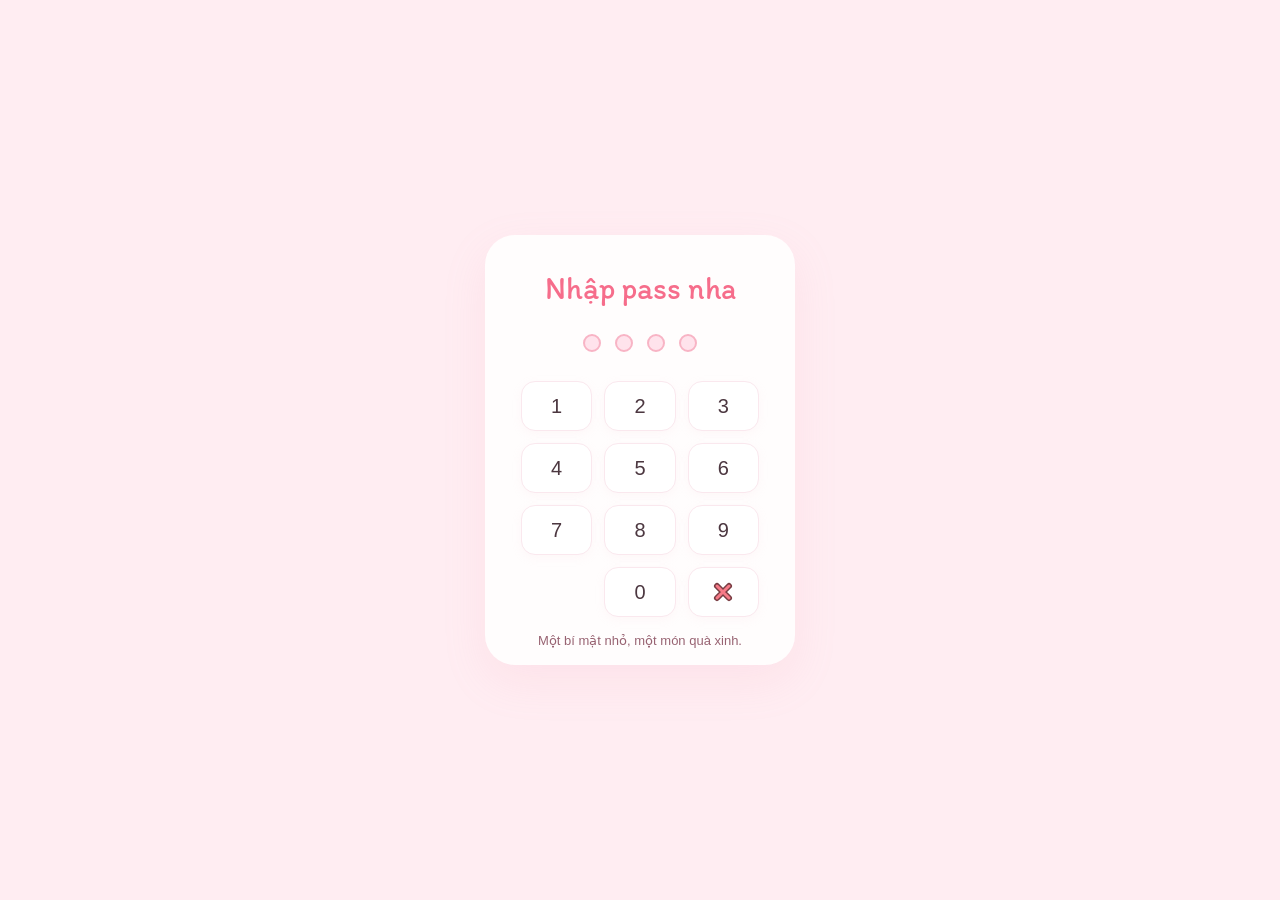
<file: matrix-pro.html>
<!DOCTYPE html>
<html lang="vi">
<head>
    <meta charset="UTF-8">
    <script src="access.js"></script>
    <meta name="viewport" content="width=device-width, initial-scale=1.0, viewport-fit=cover">
    <meta name="theme-color" content="#ffeef8">
    <title>My Matrix Effect</title>
    <style>
        * {
            margin: 0;
            padding: 0;
            box-sizing: border-box;
        }
        
        body {
            background: linear-gradient(135deg, #ffeef8, #f8e8ff, #fff0f5, #f0e6ff);
            color: #d63384;
            font-family: 'Courier New', monospace;
            overflow: hidden;
            height: 100dvh;
        }
        
        .container {
            position: relative;
            width: 100%;
            height: 100dvh;
            background: linear-gradient(135deg, 
                rgba(255, 240, 245, 0.9), 
                rgba(248, 232, 255, 0.9), 
                rgba(255, 238, 248, 0.9), 
                rgba(240, 230, 255, 0.9));
            backdrop-filter: blur(1px);
        }
        
        #matrixCanvas {
            position: absolute;
            top: 0;
            left: 0;
            width: 100%;
            height: 100%;
            z-index: 1;
        }
        
        #textCanvas {
            position: absolute;
            top: 0;
            left: 0;
            width: 100%;
            height: 100%;
            z-index: 2;
            pointer-events: none;
        }
        
        #fireworks-canvas {
            position: absolute;
            top: 0;
            left: 0;
            width: 100%;
            height: 100%;
            z-index: 4;
            pointer-events: none;
        }
        
        .banner {
            position: absolute;
            top: -17vh;
            left: 50%;
            transform: translateX(-50%);
            z-index: 5;
            width: 300px;
            height: auto;
        }
        
        @keyframes fadeInHint {
            0% { opacity: 0; }
            50% { opacity: 1; }
            100% { opacity: 0.7; }
        }
        
        /* Desktop - màn hình lớn */
        @media (min-width: 1024px) {
            .banner {
                top: -10vh;
            }
        }
        
        /* Tablet/Mobile xoay ngang - màn hình nhỏ hơn */
        @media (max-width: 1023px) {
            .banner {
                top: -17vh;
            }
        }
        
        
        
    </style>
</head>
<body>
    <!-- Banner -->
    <img src="https://nestjs-ecommerce-kiendev.s3.ap-southeast-1.amazonaws.com/banner.png" alt="Banner" class="banner">
    
    
    <div class="container">
        <canvas id="matrixCanvas"></canvas>
        <canvas id="textCanvas"></canvas>
        <canvas id="fireworks-canvas"></canvas>
    </div>

    <script>
        // ============================================================================
        // MY MATRIX EFFECT CLASS
        // ============================================================================
        
        class MyMatrixEffect {
            constructor(canvas) {
                this.canvas = canvas;
                this.ctx = canvas.getContext('2d');
                this.isRunning = false;
                this.animationId = null;
                this.startTime = 0;
                
                // Effect settings
                this.settings = {
                    speed: 1.8, // Tốc độ vừa phải
                    density: 0.8,
                    brightness: 0.8,
                    fontSize: 18,
                    columns: [],
                    chars: '01ABCDEFGHIJKLMNOPQRSTUVWXYZ' // Ký tự Matrix thông thường
                };
                
                this.init();
            }
            
            init() {
                this.setupCanvas();
                this.setupColumns();
                this.setupEventListeners();
            }
            
            setupCanvas() {
                this.canvas.width = window.innerWidth;
                this.canvas.height = window.innerHeight;
                
                window.addEventListener('resize', () => {
                    this.canvas.width = window.innerWidth;
                    this.canvas.height = window.innerHeight;
                    this.setupColumns();
                });
            }
            
            setupColumns() {
                this.settings.columns = [];
                const numColumns = Math.floor(this.canvas.width / this.settings.fontSize);
                
                for (let i = 0; i < numColumns; i++) {
                    this.settings.columns.push({
                        x: i * this.settings.fontSize,
                        y: Math.random() * this.canvas.height,
                        speed: Math.random() * 2.5 + 1.5, // Tốc độ vừa phải
                        chars: [],
                        nextChar: Math.random() * 50,
                        opacity: Math.random() * 0.5 + 0.5
                    });
                }
            }
            
            setupEventListeners() {
                // Keyboard shortcuts
                document.addEventListener('keydown', (e) => {
                    switch(e.key) {
                        case ' ':
                            e.preventDefault();
                            this.toggle();
                            break;
                        case 'f':
                        case 'F':
                            this.toggleFullscreen();
                            break;
                        case 'Escape':
                            if (document.fullscreenElement) {
                                document.exitFullscreen();
                            }
                            break;
                        case 'Enter':
                            // Cho phép chuyển sang trang flower ngay lập tức
                            e.preventDefault();
                            console.log('🎉 Manual redirect to flower page...');
                            document.body.style.transition = 'opacity 1s ease-out';
                            document.body.style.opacity = '0';
                            setTimeout(function() {
                                // Đánh dấu rằng đây là auto redirect hợp lệ từ matrix
                                sessionStorage.setItem('matrixRedirect', 'true');
                                window.location.href = 'flower.html';
                            }, 1000);
                            break;
                    }
                });
            }
            
            start() {
                if (this.isRunning) return;
                
                this.isRunning = true;
                this.startTime = performance.now();
                this.animate();
            }
            
            stop() {
                this.isRunning = false;
                if (this.animationId) {
                    cancelAnimationFrame(this.animationId);
                    this.animationId = null;
                }
            }
            
            toggle() {
                if (this.isRunning) {
                    this.stop();
                } else {
                    this.start();
                }
            }
            
            animate() {
                if (!this.isRunning) return;
                
                this.update();
                this.draw();
                this.drawHeartsClean(); // Vẽ trái tim/lá thư sau khi vẽ matrix
                this.animationId = requestAnimationFrame(() => this.animate());
            }
            
            update() {
                const time = (performance.now() - this.startTime) / 1000;
                
                this.settings.columns.forEach(column => {
                    // Update column position
                    column.y += column.speed * this.settings.speed;
                    
                    // Add new characters - tạo ký tự mới thường xuyên hơn
                    if (column.nextChar <= 0) {
                        column.chars.unshift({
                            char: this.settings.chars[Math.floor(Math.random() * this.settings.chars.length)],
                            age: 0,
                            brightness: 1,
                            color: this.getRandomColor()
                        });
                        column.nextChar = Math.random() * 10 + 3; // Giảm khoảng cách giữa các ký tự hơn nữa
                    } else {
                        column.nextChar--;
                    }
                    
                    // Update characters - ký tự sống lâu hơn
                    column.chars.forEach((char, index) => {
                        char.age++;
                        char.brightness = Math.max(0, 1 - (char.age / 120)); // Tăng lên 120 để ký tự sống lâu hơn nữa
                        
                        // Randomly change character
                        if (Math.random() < 0.15) {
                            char.char = this.settings.chars[Math.floor(Math.random() * this.settings.chars.length)];
                        }
                    });
                    
                    // Remove old characters
                    column.chars = column.chars.filter(char => char.brightness > 0);
                    
                    // Reset column if it goes off screen - reset xa hơn để cột dài hơn
                    if (column.y > this.canvas.height + 300) {
                        column.y = -300; // Bắt đầu từ xa hơn nữa
                        column.chars = [];
                        column.opacity = Math.random() * 0.5 + 0.5;
                    }
                });
                
                // Cập nhật trái tim
                if (this.updateHearts) {
                    this.updateHearts();
                }
                
                // Cập nhật icon top
                if (this.updateTopIcons) {
                    this.updateTopIcons();
                }
            }
            
            draw() {
                // Clear canvas với fade effect - sử dụng màu trắng nhạt cho background sáng
                this.ctx.fillStyle = `rgba(255, 240, 245, ${0.08 * this.settings.brightness})`;
                this.ctx.fillRect(0, 0, this.canvas.width, this.canvas.height);
                
                // Set font
                this.ctx.font = `${this.settings.fontSize}px 'Courier New', monospace`;
                this.ctx.textAlign = 'center';
                
                // Draw columns
                this.settings.columns.forEach((column, columnIndex) => {
                    column.chars.forEach((char, index) => {
                        const alpha = char.brightness * this.settings.brightness * column.opacity;
                        
                        // Xen kẽ màu hồng đậm và hồng nhạt theo cột
                        let color;
                        if (columnIndex % 2 === 0) {
                            color = { r: 220, g: 38, b: 127 }; // Hồng đậm (Rose Pink)
                        } else {
                            color = { r: 255, g:182, b: 193 }; // Hồng nhạt (Light Pink)
                        }
                        
                        const colorStr = `rgba(${color.r}, ${color.g}, ${color.b}, ${alpha})`;
                        
                        this.ctx.fillStyle = colorStr;
                        this.ctx.fillText(
                            char.char,
                            column.x + this.settings.fontSize / 2,
                            column.y - index * this.settings.fontSize
                        );
                    });
                });
            }
            
            // Vẽ trái tim/lá thư riêng biệt để không bị trail
            drawHeartsClean() {
                if (this.drawHearts) {
                    this.drawHearts();
                }
                if (this.drawTopIcons) {
                    this.drawTopIcons();
                }
            }
            
            getRandomColor() {
                const colors = [
                    { r: 220, g: 38, b: 127 },   // Hồng đậm (Rose Pink)
                    { r: 255, g: 182, b: 193 },  // Hồng nhạt (Light Pink)
                    { r: 255, g: 20, b: 147 },   // Hồng đậm (Deep Pink)
                    { r: 255, g:192, b: 203 },     // Hồng nhạt (Pink)
                    { r: 255, g: 105, b: 180 },  // Hồng đậm (Hot Pink)
                    { r: 255, g: 218, b: 185 },  // Hồng nhạt (Peach Puff)
                ];
                return colors[Math.floor(Math.random() * colors.length)];
            }
            
            hslToRgb(h, s, l) {
                h /= 360;
                s /= 100;
                l /= 100;
                
                const c = (1 - Math.abs(2 * l - 1)) * s;
                const x = c * (1 - Math.abs((h * 6) % 2 - 1));
                const m = l - c / 2;
                
                let r, g, b;
                
                if (h < 1/6) {
                    r = c; g = x; b = 0;
                } else if (h < 2/6) {
                    r = x; g = c; b = 0;
                } else if (h < 3/6) {
                    r = 0; g = c; b = x;
                } else if (h < 4/6) {
                    r = 0; g = x; b = c;
                } else if (h < 5/6) {
                    r = x; g = 0; b = c;
                } else {
                    r = c; g = 0; b = x;
                }
                
                return {
                    r: Math.round((r + m) * 255),
                    g: Math.round((g + m) * 255),
                    b: Math.round((b + m) * 255)
                };
            }
            
            updateSettings(newSettings) {
                this.settings = { ...this.settings, ...newSettings };
                if (newSettings.density !== undefined) {
                    this.setupColumns();
                }
            }
            
            toggleFullscreen() {
                if (!document.fullscreenElement) {
                    document.documentElement.requestFullscreen();
                } else {
                    document.exitFullscreen();
                }
            }
        }
        
        // ============================================================================
        // GLOBAL VARIABLES AND FUNCTIONS
        // ============================================================================
        
        let matrixEffect = null;
        
        // Get elements
        const canvas = document.getElementById('matrixCanvas');
        
        // Initialize and start immediately
        matrixEffect = new MyMatrixEffect(canvas);
        matrixEffect.start();
        
        // Thêm hiệu ứng trái tim và lá thư vào matrix effect
        matrixEffect.hearts = [];
        matrixEffect.icons = ['❤️', '💌']; // Trái tim và lá thư
        
        // Thêm icon trang trí ở top
        matrixEffect.topIcons = [];
        matrixEffect.topIconTypes = ['✨', '💫', '🌟', '⭐', '💖', '🌸', '🌺', '🌷'];
        
        // Tạo icon mới (trái tim hoặc lá thư)
        matrixEffect.createHeart = function() {
            const heart = {
                x: Math.random() * this.canvas.width,
                y: this.canvas.height + 20,
                vx: (Math.random() - 0.5) * 0.5, // Chuyển động ngang nhiều hơn
                vy: -Math.random() * 1.5 - 0.8, // Bay lên nhanh hơn
                size: Math.random() * 8 + 8, // Thu nhỏ icon
                life: 1.0,
                decay: Math.random() * 0.002 + 0.001,
                icon: this.icons[Math.floor(Math.random() * this.icons.length)] // Random giữa trái tim và lá thư
            };
            this.hearts.push(heart);
        };
        
        // Tạo icon trang trí ở top
        matrixEffect.createTopIcon = function() {
            const topIcon = {
                x: Math.random() * this.canvas.width,
                y: Math.random() * 100 + 20, // Ở phần trên đầu
                vx: (Math.random() - 0.5) * 0.3, // Chuyển động ngang nhẹ
                vy: (Math.random() - 0.5) * 0.3, // Chuyển động dọc nhẹ
                size: Math.random() * 12 + 10, // Kích thước vừa phải
                life: 1.0,
                decay: Math.random() * 0.001 + 0.0005, // Sống lâu hơn
                pulse: Math.random() * Math.PI * 2,
                pulseSpeed: Math.random() * 0.03 + 0.01,
                icon: this.topIconTypes[Math.floor(Math.random() * this.topIconTypes.length)]
            };
            this.topIcons.push(topIcon);
        };
        
        // Cập nhật trái tim
        matrixEffect.updateHearts = function() {
            for (let i = this.hearts.length - 1; i >= 0; i--) {
                const heart = this.hearts[i];
                
                // Cập nhật vị trí - bay basic đơn giản
                heart.x += heart.vx;
                heart.y += heart.vy;
                
                // Giảm life
                heart.life -= heart.decay;
                
                // Xóa trái tim khi hết life hoặc ra khỏi màn hình
                if (heart.life <= 0 || heart.y < -50) {
                    this.hearts.splice(i, 1);
                }
            }
            
            // Tạo trái tim mới ngẫu nhiên - nhiều hơn
            if (Math.random() < 0.02 && this.hearts.length < 12) {
                this.createHeart();
            }
        };
        
        // Cập nhật icon top
        matrixEffect.updateTopIcons = function() {
            for (let i = this.topIcons.length - 1; i >= 0; i--) {
                const topIcon = this.topIcons[i];
                
                // Cập nhật vị trí - lơ lửng nhẹ
                topIcon.x += topIcon.vx;
                topIcon.y += topIcon.vy;
                
                // Cập nhật pulse
                topIcon.pulse += topIcon.pulseSpeed;
                
                // Giảm life
                topIcon.life -= topIcon.decay;
                
                // Xóa icon khi hết life
                if (topIcon.life <= 0) {
                    this.topIcons.splice(i, 1);
                }
            }
            
            // Tạo icon top mới ngẫu nhiên
            if (Math.random() < 0.01 && this.topIcons.length < 8) {
                this.createTopIcon();
            }
        };
        
        // Vẽ icon (trái tim và lá thư)
        matrixEffect.drawHearts = function() {
            this.hearts.forEach(heart => {
                const alpha = heart.life;
                const size = heart.size;
                
                // Vẽ icon basic - màu hồng đậm, sáng rõ
                this.ctx.font = `${size}px Arial, sans-serif`;
                this.ctx.textAlign = 'center';
                this.ctx.textBaseline = 'middle';
                this.ctx.fillStyle = `rgba(220, 38, 127, ${alpha * 1.2})`; // Tăng độ sáng
                this.ctx.fillText(heart.icon, heart.x, heart.y);
            });
        };
        
        // Vẽ icon top
        matrixEffect.drawTopIcons = function() {
            this.topIcons.forEach(topIcon => {
                const alpha = topIcon.life;
                const size = topIcon.size;
                const pulseScale = 1 + Math.sin(topIcon.pulse) * 0.1;
                
                // Vẽ icon top với hiệu ứng pulse nhẹ
                this.ctx.font = `${size * pulseScale}px Arial, sans-serif`;
                this.ctx.textAlign = 'center';
                this.ctx.textBaseline = 'middle';
                this.ctx.fillStyle = `rgba(255, 182, 193, ${alpha})`; // Màu hồng nhạt
                this.ctx.fillText(topIcon.icon, topIcon.x, topIcon.y);
            });
        };
    </script>

    <!-- Text Animation Script -->
    <script>
        /**
         * Text Animation Effect - Hiệu ứng chữ ghép lại
         * Tạo hiệu ứng các chấm tròn ghép lại thành chữ cái
         */

        class TextAnimation {
            constructor(canvasSelector, options = {}) {
                this.canvas = document.querySelector(canvasSelector);
                this.context = this.canvas.getContext('2d');
                this.options = {
                    gap: 4,
                    fontSize: 500,
                    fontFamily: 'Avenir, Helvetica Neue, Helvetica, Arial, sans-serif',
                    dotColor: { r: 220, g: 38, b: 127, a: 1 }, // Màu hồng đậm
                    animationSpeed: 0.14,
                    dotSize: 2,
                    ...options
                };
                
                this.dots = [];
                this.width = 0;
                this.height = 0;
                this.cx = 0;
                this.cy = 0;
                this.sequence = [];
                this.currentAction = null;
                this.interval = null;
                
                this.init();
            }

            init() {
                this.adjustCanvas();
                this.setupEventListeners();
                this.startRenderLoop();
            }

            adjustCanvas() {
                // Match the displayed size so phone text is not stretched or cropped.
                const bounds = this.canvas.getBoundingClientRect();
                this.canvas.width = Math.round(bounds.width);
                this.canvas.height = Math.round(bounds.height);
                this.compensate();
            }

            setupEventListeners() {
                window.addEventListener('resize', () => {
                    this.adjustCanvas();
                });
            }

            startRenderLoop() {
                const requestFrame = window.requestAnimationFrame ||
                    window.webkitRequestAnimationFrame ||
                    window.mozRequestAnimationFrame ||
                    window.oRequestAnimationFrame ||
                    window.msRequestAnimationFrame ||
                    function(callback) {
                        window.setTimeout(callback, 1000 / 60);
                    };

                const loop = () => {
                    this.clearFrame();
                    this.render();
                    requestFrame.call(window, loop);
                };

                loop();
            }

            clearFrame() {
                this.context.clearRect(0, 0, this.canvas.width, this.canvas.height);
            }

            drawCircle(point, color) {
                this.context.fillStyle = `rgba(${color.r}, ${color.g}, ${color.b}, ${color.a})`;
                this.context.beginPath();
                this.context.arc(point.x, point.y, point.z, 0, 2 * Math.PI, true);
                this.context.closePath();
                this.context.fill();
            }

            createDot(x, y) {
                return {
                    p: {
                        x: x,
                        y: y,
                        z: this.options.dotSize,
                        a: 1,
                        h: 0
                    },
                    e: 0.07,
                    s: true,
                    c: { ...this.options.dotColor, a: 1 },
                    t: { x: x, y: y, z: this.options.dotSize, a: 1, h: 0 },
                    q: [],
                    
                    clone: function() {
                        return {
                            x: this.p.x,
                            y: this.p.y,
                            z: this.p.z,
                            a: this.p.a,
                            h: this.p.h
                        };
                    },

                    _draw: function(context, drawCircle) {
                        this.c.a = this.p.a;
                        drawCircle(this.p, this.c);
                    },

                    _moveTowards: function(n) {
                        const dx = this.p.x - n.x;
                        const dy = this.p.y - n.y;
                        const d = Math.sqrt(dx * dx + dy * dy);
                        const e = this.e * d;

                        if (this.p.h === -1) {
                            this.p.x = n.x;
                            this.p.y = n.y;
                            return true;
                        }

                        if (d > 1) {
                            this.p.x -= ((dx / d) * e);
                            this.p.y -= ((dy / d) * e);
                        } else {
                            if (this.p.h > 0) {
                                this.p.h--;
                            } else {
                                return true;
                            }
                        }
                        return false;
                    },

                    _update: function() {
                        if (this._moveTowards(this.t)) {
                            const p = this.q.shift();
                            if (p) {
                                this.t.x = p.x || this.p.x;
                                this.t.y = p.y || this.p.y;
                                this.t.z = p.z || this.p.z;
                                this.t.a = p.a || this.p.a;
                                this.p.h = p.h || 0;
                            } else {
                                if (this.s) {
                                    this.p.x -= Math.sin(Math.random() * 3.142);
                                    this.p.y -= Math.sin(Math.random() * 3.142);
                                } else {
                                    this.move({
                                        x: this.p.x + (Math.random() * 50) - 25,
                                        y: this.p.y + (Math.random() * 50) - 25
                                    });
                                }
                            }
                        }

                        let d = this.p.a - this.t.a;
                        this.p.a = Math.max(0.1, this.p.a - (d * 0.05));
                        d = this.p.z - this.t.z;
                        this.p.z = Math.max(1, this.p.z - (d * 0.05));
                    },

                    move: function(p, avoidStatic) {
                        if (!avoidStatic || (avoidStatic && this.distanceTo(p) > 1)) {
                            this.q.push(p);
                        }
                    },

                    distanceTo: function(n) {
                        const dx = this.p.x - n.x;
                        const dy = this.p.y - n.y;
                        return Math.sqrt(dx * dx + dy * dy);
                    },

                    render: function(context, drawCircle) {
                        this._update();
                        this._draw(context, drawCircle);
                    }
                };
            }

            createShapeCanvas() {
                const shapeCanvas = document.createElement('canvas');
                const shapeContext = shapeCanvas.getContext('2d');
                
                const fit = () => {
                    shapeCanvas.width = Math.floor(window.innerWidth / this.options.gap) * this.options.gap;
                    shapeCanvas.height = Math.floor(window.innerHeight / this.options.gap) * this.options.gap;
                    shapeContext.fillStyle = 'red';
                    shapeContext.textBaseline = 'middle';
                    shapeContext.textAlign = 'center';
                };

                fit();
                window.addEventListener('resize', fit);

                return { canvas: shapeCanvas, context: shapeContext };
            }

            processCanvas(shapeCanvas, shapeContext) {
                const pixels = shapeContext.getImageData(0, 0, shapeCanvas.width, shapeCanvas.height).data;
                const dots = [];
                let x = 0, y = 0;
                let fx = shapeCanvas.width, fy = shapeCanvas.height;
                let w = 0, h = 0;

                for (let p = 0; p < pixels.length; p += (4 * this.options.gap)) {
                    if (pixels[p + 3] > 0) {
                        dots.push({ x: x, y: y });
                        w = x > w ? x : w;
                        h = y > h ? y : h;
                        fx = x < fx ? x : fx;
                        fy = y < fy ? y : fy;
                    }
                    x += this.options.gap;
                    if (x >= shapeCanvas.width) {
                        x = 0;
                        y += this.options.gap;
                        p += this.options.gap * 4 * shapeCanvas.width;
                    }
                }

                return { dots: dots, w: w + fx, h: h + fy };
            }

            createLetterShape(letter) {
                const { canvas: shapeCanvas, context: shapeContext } = this.createShapeCanvas();
                
                const setFontSize = (size) => {
                    shapeContext.font = `bold ${size}px ${this.options.fontFamily}`;
                };

                const isNumber = (n) => {
                    return !isNaN(parseFloat(n)) && isFinite(n);
                };

                let s = 0;
                setFontSize(this.options.fontSize);
                s = Math.min(
                    this.options.fontSize,
                    (shapeCanvas.width / shapeContext.measureText(letter).width) * 0.8 * this.options.fontSize,
                    (shapeCanvas.height / this.options.fontSize) * (isNumber(letter) ? 1 : 0.45) * this.options.fontSize
                );
                setFontSize(s);

                shapeContext.clearRect(0, 0, shapeCanvas.width, shapeCanvas.height);
                shapeContext.fillText(letter, shapeCanvas.width / 2, shapeCanvas.height / 2);

                return this.processCanvas(shapeCanvas, shapeContext);
            }

            compensate() {
                const area = { w: this.canvas.width, h: this.canvas.height };
                this.cx = area.w / 2 - this.width / 2;
                this.cy = area.h / 2 - this.height / 2;
            }

            switchShape(shapeData, fast = false) {
                const area = { w: this.canvas.width, h: this.canvas.height };
                this.width = shapeData.w;
                this.height = shapeData.h;
                this.compensate();

                // Thêm dots mới nếu cần
                if (shapeData.dots.length > this.dots.length) {
                    const size = shapeData.dots.length - this.dots.length;
                    for (let d = 1; d <= size; d++) {
                        this.dots.push(this.createDot(area.w / 2, area.h / 2));
                    }
                }

                let d = 0;
                let i = 0;
                const dotsCopy = [...shapeData.dots];

                while (dotsCopy.length > 0) {
                    i = Math.floor(Math.random() * dotsCopy.length);
                    this.dots[d].e = fast ? 0.25 : (this.dots[d].s ? 0.14 : 0.11);
                    
                    if (this.dots[d].s) {
                        this.dots[d].move({
                            z: Math.random() * this.options.dotSize * 4 + this.options.dotSize * 2,
                            a: Math.random(),
                            h: 18
                        });
                    } else {
                        this.dots[d].move({
                            z: Math.random() * this.options.dotSize * 2 + this.options.dotSize,
                            h: fast ? 18 : 30
                        });
                    }

                    this.dots[d].s = true;
                    this.dots[d].move({
                        x: dotsCopy[i].x + this.cx,
                        y: dotsCopy[i].y + this.cy,
                        a: 1,
                        z: this.options.dotSize,
                        h: 0
                    });

                    dotsCopy.splice(i, 1);
                    d++;
                }

                // Xử lý các dots thừa
                for (let i = d; i < this.dots.length; i++) {
                    if (this.dots[i].s) {
                        this.dots[i].move({
                            z: Math.random() * this.options.dotSize * 4 + this.options.dotSize * 2,
                            a: Math.random(),
                            h: 20
                        });
                        this.dots[i].s = false;
                        this.dots[i].e = 0.04;
                        this.dots[i].move({
                            x: Math.random() * area.w,
                            y: Math.random() * area.h,
                            a: 0.3,
                            z: Math.random() * this.options.dotSize * 2,
                            h: 0
                        });
                    }
                }
            }

            timedAction(fn, delay, max, reverse) {
                clearInterval(this.interval);
                this.currentAction = reverse ? max : 1;
                fn(this.currentAction);
                
                if (!max || (!reverse && this.currentAction < max) || (reverse && this.currentAction > 0)) {
                    this.interval = setInterval(() => {
                        this.currentAction = reverse ? this.currentAction - 1 : this.currentAction + 1;
                        fn(this.currentAction);
                        if ((!reverse && max && this.currentAction === max) || (reverse && this.currentAction === 0)) {
                            clearInterval(this.interval);
                        }
                    }, delay);
                }
            }

            performAction(value) {
                this.sequence = typeof value === 'object' ? value : this.sequence.concat(value.split('|'));
                
                this.timedAction((index) => {
                    const current = this.sequence.shift();
                    if (!current) return;

                    const action = current.split(' ')[0];
                    const actionValue = current.split(' ')[1];

                    switch (action) {
                        case '#time':
                            const t = new Date().toLocaleTimeString();
                            if (this.sequence.length > 0) {
                                this.switchShape(this.createLetterShape(t));
                            } else {
                                this.timedAction(() => {
                                    const newTime = new Date().toLocaleTimeString();
                                    if (newTime !== t) {
                                        this.switchShape(this.createLetterShape(newTime));
                                    }
                                }, 1000);
                            }
                            break;

                        default:
                            this.switchShape(this.createLetterShape(current[0] === '#' ? 'HacPai' : current));
                    }
                }, 2500, this.sequence.length);
            }

            // Hàm chính để bắt đầu hiệu ứng
            animate(text) {
                this.performAction(text);
            }

            render() {
                for (let d = 0; d < this.dots.length; d++) {
                    this.dots[d].render(this.context, this.drawCircle.bind(this));
                }
            }
        }

        // Khởi tạo text animation
        let textAnimation = null;
        
        // Khởi tạo sau khi DOM load
        document.addEventListener('DOMContentLoaded', function() {
            const textCanvas = document.getElementById('textCanvas');
            textAnimation = new TextAnimation('#textCanvas', {
                dotColor: { r: 220, g: 38, b: 127, a: 1 }, // Màu hồng đậm
                fontSize: 400,
                dotSize: 2,
                gap: 4
            });
            
            // Chạy animation với text chỉ 1 lượt, sau đó tự động chuyển trang
            const textSequence = 'Chúc mừng|Ngày Phụ Nữ|Việt Nam|20-10';
            textAnimation.animate(textSequence);
            
            // Tự động chuyển sang trang flower sau khi animation hoàn thành (chỉ 1 lượt)
            // Tính toán: 4 phần text × 2.5 giây/phần = 10 giây + thêm 1 giây buffer
            setTimeout(function() {
                console.log('🎉 Text animation completed! Redirecting to flower page...');
                
                // Thêm hiệu ứng fade out trước khi chuyển trang
                document.body.style.transition = 'opacity 1s ease-out';
                document.body.style.opacity = '0';
                
                // Chuyển trang sau khi fade out
                setTimeout(function() {
                    // Đánh dấu rằng đây là auto redirect hợp lệ từ matrix
                    sessionStorage.setItem('matrixRedirect', 'true');
                    window.location.href = 'flower.html';
                }, 1000);
            }, 11000); // 10s animation + 1s buffer = 11s
        });
    </script>

    <!-- Fireworks Effect Script -->
    <script src="effects/firework.js"></script>
    <script>
        // Khởi tạo fireworks effect
        let fireworksEffect = null;
        
        // Đợi DOM load xong
        document.addEventListener('DOMContentLoaded', function() {
            console.log('🎆 Starting fireworks initialization...');
            
            // Kiểm tra canvas có tồn tại không
            const canvas = document.getElementById('fireworks-canvas');
            if (!canvas) {
                console.error('❌ Fireworks canvas not found!');
                return;
            }
            
            console.log('✅ Fireworks canvas found');
            
            // Khởi tạo fireworks với cấu hình rõ ràng hơn
            fireworksEffect = new FireworksEffect();
            const success = fireworksEffect.init('fireworks-canvas', {
                maxFireworks: 3, // Ít pháo hoa hơn
                autoCreateInterval: 1000, // Tạo pháo hoa mỗi 1 giây
                particleCount: { min: 24, max: 40 }, // Gấp đôi particle để vụ nổ lớn hơn
                particleSpeed: { min: 1, max: 2.5 }, // Chậm hơn
                particleSize: { min: 4, max: 8 }, // Thon gọn hơn
                colors: [
                    'hsl(320, 90%, 80%)', // Hồng đậm sáng hơn
                    'hsl(340, 90%, 80%)', // Hồng tím sáng hơn
                    'hsl(0, 90%, 80%)',   // Đỏ sáng hơn
                    'hsl(20, 90%, 80%)'   // Cam hồng sáng hơn
                ]
            });
            
            if (success) {
                console.log('🎆 Fireworks effect initialized successfully');
                
                // Tạo pháo hoa đầu tiên để test - to và sáng hơn
                setTimeout(() => {
                    fireworksEffect.createFirework(window.innerWidth / 2, window.innerHeight / 2, {
                        particleCount: 40,
                        speed: 2.5,
                        size: 8
                    });
                    console.log('🎆 Test firework created - BIG and BRIGHT');
                }, 1000);
                
                // Tạo thêm pháo hoa test
                setTimeout(() => {
                    fireworksEffect.createFirework(window.innerWidth / 4, window.innerHeight / 3);
                    fireworksEffect.createFirework(window.innerWidth * 3/4, window.innerHeight * 2/3);
                    console.log('🎆 Additional test fireworks created');
                }, 2000);
            } else {
                console.error('❌ Failed to initialize fireworks effect');
            }
        });
    </script>

</body>
</html>
</file>
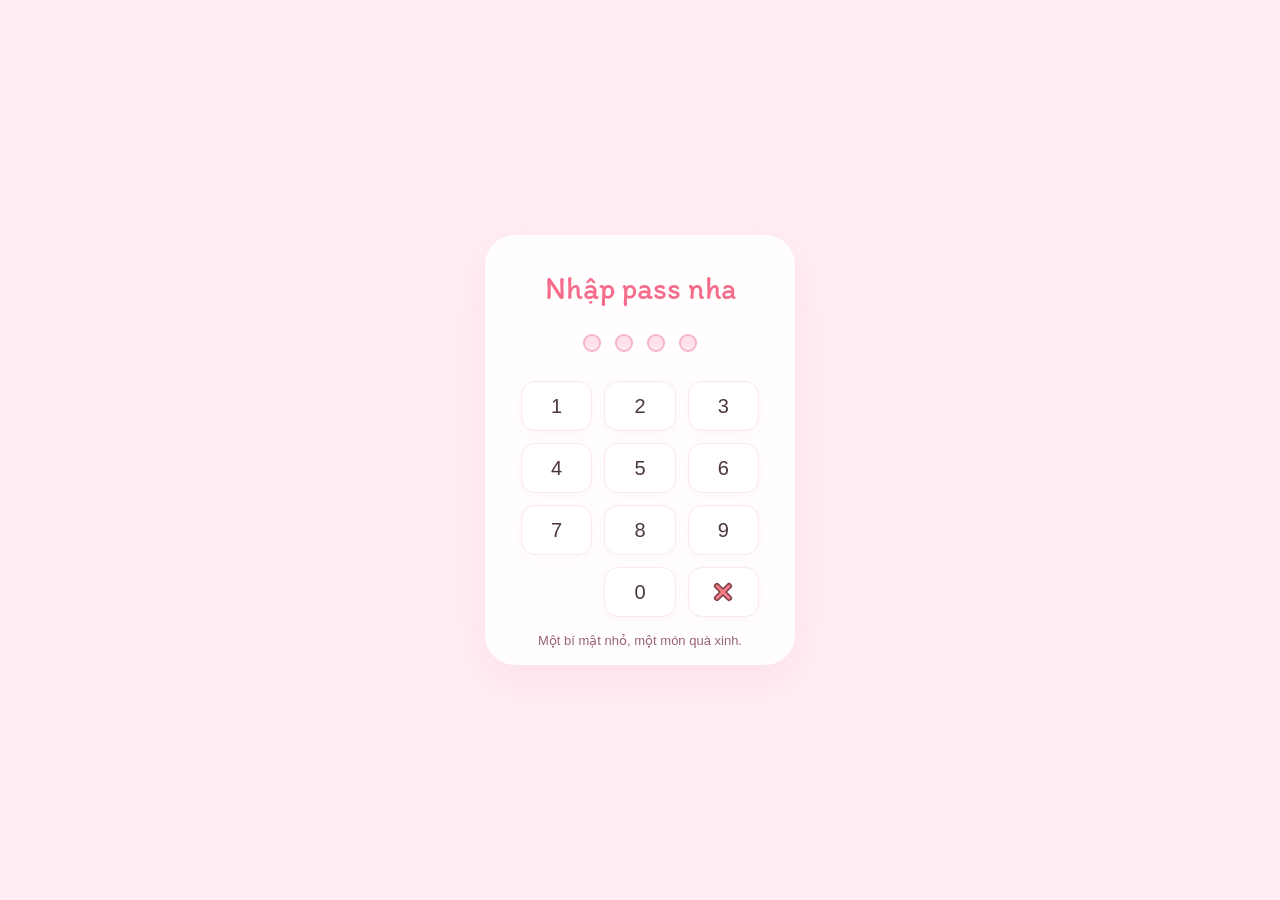
<file: media-reel.html>
<!DOCTYPE html>
<html lang="vi"><head>
<meta charset="UTF-8"><script src="access.js"></script>
<meta name="viewport" content="width=device-width, initial-scale=1, viewport-fit=cover">
<meta name="theme-color" content="#fff0f3"><meta name="color-scheme" content="light">
<title>Những khoảnh khắc thương yêu</title><link rel="stylesheet" href="media-reel.css"><script src="media-reel.js" defer></script>
</head><body>
<div class="falling-flowers" aria-hidden="true"></div>
<audio id="reel-music" src="https://nestjs-ecommerce-kiendev.s3.ap-southeast-1.amazonaws.com/ch%E1%BB%9D+ch%C3%BAt+(cut).mp3" preload="auto" loop></audio>
<main aria-label="Ảnh và video kỷ niệm lần lượt đi từ dưới lên">
<h1 class="sr-only">Những khoảnh khắc thương yêu</h1>
<div class="reel-viewport"><div class="reel-track"><figure class="reel-card" data-memory="1" style="--card-angle:-3deg"><video src="https://nestjs-ecommerce-kiendev.s3.ap-southeast-1.amazonaws.com/em1.mp4" poster="https://nestjs-ecommerce-kiendev.s3.ap-southeast-1.amazonaws.com/em1-poster.jpg" width="720" height="720" muted loop playsinline preload="metadata" aria-label="Video kỷ niệm 1"></video><figcaption>Em và những đóa hoa</figcaption></figure><figure class="reel-card" data-memory="2" style="--card-angle:2deg"><video src="https://nestjs-ecommerce-kiendev.s3.ap-southeast-1.amazonaws.com/em2.mp4" poster="https://nestjs-ecommerce-kiendev.s3.ap-southeast-1.amazonaws.com/em2-poster.jpg" width="720" height="720" muted loop playsinline preload="metadata" aria-label="Video kỷ niệm 2"></video><figcaption>Một chút đáng yêu</figcaption></figure><figure class="reel-card" data-memory="3" style="--card-angle:-2deg"><video src="https://nestjs-ecommerce-kiendev.s3.ap-southeast-1.amazonaws.com/em3.mp4" poster="https://nestjs-ecommerce-kiendev.s3.ap-southeast-1.amazonaws.com/em3-poster.jpg" width="720" height="720" muted loop playsinline preload="metadata" aria-label="Video kỷ niệm 3"></video><figcaption>Thương nhớ</figcaption></figure><figure class="reel-card" data-memory="4" style="--card-angle:3deg"><video src="https://nestjs-ecommerce-kiendev.s3.ap-southeast-1.amazonaws.com/em4.mp4" poster="https://nestjs-ecommerce-kiendev.s3.ap-southeast-1.amazonaws.com/em4-poster.jpg" width="720" height="720" muted loop playsinline preload="metadata" aria-label="Video kỷ niệm 4"></video><figcaption>Nụ cười của em</figcaption></figure><figure class="reel-card" data-memory="5" style="--card-angle:-3deg"><img src="https://nestjs-ecommerce-kiendev.s3.ap-southeast-1.amazonaws.com/em5.jpg" width="1020" height="1020" alt="Ảnh kỷ niệm của em"><figcaption>Một khoảnh khắc dịu dàng</figcaption></figure><figure class="reel-card" data-memory="6" style="--card-angle:2deg"><video src="https://nestjs-ecommerce-kiendev.s3.ap-southeast-1.amazonaws.com/em6.mp4" poster="https://nestjs-ecommerce-kiendev.s3.ap-southeast-1.amazonaws.com/em6-poster.jpg" width="720" height="720" muted loop playsinline preload="metadata" aria-label="Video kỷ niệm 6"></video><figcaption>Những ngày có em</figcaption></figure><figure class="reel-card" data-memory="7" style="--card-angle:-2deg"><video src="https://nestjs-ecommerce-kiendev.s3.ap-southeast-1.amazonaws.com/em7.mp4" poster="https://nestjs-ecommerce-kiendev.s3.ap-southeast-1.amazonaws.com/em7-poster.jpg" width="720" height="720" muted loop playsinline preload="metadata" aria-label="Video kỷ niệm 7"></video><figcaption>Đáng yêu như thế</figcaption></figure><figure class="reel-card" data-memory="8" style="--card-angle:3deg"><video src="https://nestjs-ecommerce-kiendev.s3.ap-southeast-1.amazonaws.com/em8.mp4" poster="https://nestjs-ecommerce-kiendev.s3.ap-southeast-1.amazonaws.com/em8-poster.jpg" width="720" height="720" muted loop playsinline preload="metadata" aria-label="Video kỷ niệm 8"></video><figcaption>Giữ lại yêu thương</figcaption></figure><figure class="reel-card" data-memory="9" style="--card-angle:-3deg"><img src="https://nestjs-ecommerce-kiendev.s3.ap-southeast-1.amazonaws.com/em9.jpg" width="1020" height="1020" alt="Ảnh kỷ niệm của em"><figcaption>Và thật nhiều thương nhớ</figcaption></figure></div></div>
<footer class="reel-controls">
 <div class="reel-progress" aria-hidden="true"><span></span><span></span><span></span><span></span><span></span><span></span><span></span><span></span><span></span></div>
 <p class="sr-only" id="reel-status" role="status" aria-live="polite">Chuẩn bị xem kỷ niệm</p>
 <div class="reel-actions"><button class="music-reel" type="button" aria-pressed="false">Bật nhạc</button><button class="pause-reel" type="button" aria-pressed="false">Tạm dừng</button><button class="continue-reel" type="button">Đến lời chúc <span aria-hidden="true">→</span></button></div>
</footer></main></body></html>
</file>
<file: passcode.css>
:root { --pink: #f66d8b; --ink: #65414a; --ease-out: cubic-bezier(.23, 1, .32, 1); }
* { box-sizing: border-box; }
html { -webkit-tap-highlight-color: transparent; -webkit-text-size-adjust: 100%; }
body { position: relative; margin: 0; min-height: 100svh; background: #ffedf2; color: var(--ink); font-family: 'Segoe UI', Arial, sans-serif; }
.gate { position: relative; z-index: 1; display: grid; place-items: center; min-height: 100svh; padding: max(24px, env(safe-area-inset-top, 0px)) max(20px, env(safe-area-inset-right, 0px)) max(24px, env(safe-area-inset-bottom, 0px)) max(20px, env(safe-area-inset-left, 0px)); }
.gate-card { position: relative; width: min(310px, 100%); margin: 0; padding: 34px 36px 48px; border: 0; border-radius: 30px; background: #fffdfd; box-shadow: 0 16px 44px #ee9aac20; text-align: center; transition: transform 260ms var(--ease-out), opacity 260ms var(--ease-out); }
.gate-card h1 { margin: 0; color: var(--pink); font-family: 'Itim', 'Segoe UI', cursive; font-size: 31px; font-weight: 400; line-height: 1.3; }
.pin-display { position: relative; width: 150px; height: 36px; margin: 16px auto 20px; border-radius: 12px; }
.pin-input { position: absolute; z-index: 1; inset: 0; width: 100%; height: 100%; padding: 0; border: 0; opacity: 0; font-size: 16px; cursor: text; }
.pin-display:focus-within { outline: 2px solid #f4acbd; outline-offset: 5px; }
.pin-dots { display: flex; align-items: center; justify-content: center; gap: 14px; height: 100%; pointer-events: none; }
.pin-dots span { width: 18px; height: 18px; border: 2px solid #f8b4c5; border-radius: 50%; background: #ffe3ec; transition: background-color 140ms ease, transform 140ms var(--ease-out), box-shadow 140ms ease; }
.pin-dots span.filled { border-color: var(--pink); background: var(--pink); transform: scale(1.06); box-shadow: 0 0 12px #f66d8b55; }
.keypad { display: grid; grid-template-columns: repeat(3, minmax(0, 1fr)); gap: 12px; }
.keypad button { display: grid; place-items: center; min-width: 0; min-height: 50px; padding: 8px; border: 1px solid #fae8ee; border-radius: 14px; background: #fff; color: #4c3740; box-shadow: 0 3px 10px #f5cfda20; font: 20px 'Segoe UI', Arial, sans-serif; cursor: pointer; touch-action: manipulation; user-select: none; -webkit-user-select: none; -webkit-touch-callout: none; transition: transform 120ms var(--ease-out), background-color 120ms ease; }
.keypad button:active { transform: scale(.94); background: #ffe7ef; }
.keypad button:focus-visible { outline: 3px solid var(--pink); outline-offset: 3px; }
.keypad button:disabled { cursor: default; }
.zero-key { grid-column: 2; }
.delete-key { grid-column: 3; }
.gate-status { position: absolute; right: 18px; bottom: 10px; left: 18px; margin: 0; min-height: 28px; display: grid; align-content: center; font-size: 13px; line-height: 1.4; color: #986372; }
.is-wrong .gate-card { animation: wrong-code 240ms ease-out; }
.is-wrong .gate-status { color: #c14862; }
.is-unlocked .gate-card { transform: scale(1.02); }
.is-unlocked .gate-status { color: #a34262; }
.is-leaving .gate-card { transform: translateY(-12px); opacity: 0; }
#unlock-fireworks { position: fixed; z-index: 3; inset: 0; width: 100%; height: 100%; pointer-events: none; }
.petals { position: fixed; inset: 0; overflow: hidden; pointer-events: none; }
.petals i { position: absolute; top: -20px; left: var(--x); width: 7px; height: 11px; border-radius: 70% 20% 60% 30%; background: #f58aa5; opacity: 0; animation: petal-fall 13s linear var(--delay) infinite; }
.petals i:nth-child(1) { --x: 4%; --delay: -3s; }
.petals i:nth-child(2) { --x: 15%; --delay: -9s; }
.petals i:nth-child(3) { --x: 25%; --delay: -6s; }
.petals i:nth-child(4) { --x: 35%; --delay: -12s; }
.petals i:nth-child(5) { --x: 45%; --delay: -1s; }
.petals i:nth-child(6) { --x: 55%; --delay: -8s; }
.petals i:nth-child(7) { --x: 65%; --delay: -4s; }
.petals i:nth-child(8) { --x: 75%; --delay: -11s; }
.petals i:nth-child(9) { --x: 85%; --delay: -7s; }
.petals i:nth-child(10) { --x: 94%; --delay: -2s; }
.petals i:nth-child(11) { --x: 19%; --delay: -5s; }
.petals i:nth-child(12) { --x: 80%; --delay: -10s; }
.sr-only { position: absolute; width: 1px; height: 1px; padding: 0; margin: -1px; overflow: hidden; clip-path: inset(50%); white-space: nowrap; }
.noscript-note { max-width: 280px; font-size: 14px; text-align: center; }
@media (hover: hover) and (pointer: fine) { .keypad button:not(:disabled):hover { background: #fff0f5; transform: translateY(-2px); } }
@media (max-width: 360px) { .gate-card { padding-inline: 30px; } .gate-card h1 { font-size: 29px; } }
@media (max-height: 480px) and (orientation: landscape) { .gate { padding-block: max(16px, env(safe-area-inset-top, 0px)); } .gate-card { padding-block: 20px 40px; } .gate-card h1 { font-size: 26px; } .pin-display { margin-block: 8px 12px; height: 28px; } .keypad { gap: 8px; } .keypad button { min-height: 44px; } }
@keyframes petal-fall { 0% { opacity: 0; transform: translate3d(0, 0, 0) rotate(0deg); } 10%, 85% { opacity: .45; } 100% { opacity: 0; transform: translate3d(35px, calc(100svh + 40px), 0) rotate(220deg); } }
@keyframes wrong-code { 0%, 100% { transform: translateX(0); } 25% { transform: translateX(-4px); } 75% { transform: translateX(4px); } }
@media (prefers-reduced-motion: reduce) { .petals { display: none; } *, *::before, *::after { animation: none !important; transition: none !important; } .is-unlocked .gate-card { transform: none; } }
</file>
<file: bouquet.css>
:root { --ease-out: cubic-bezier(.23, 1, .32, 1); --ease-in-out: cubic-bezier(.77, 0, .175, 1); }
* { box-sizing: border-box; }
html { -webkit-tap-highlight-color: transparent; }
body { margin: 0; background: #fff0f3; color: #8f5267; transition: opacity 300ms var(--ease-out); }
.bouquet-scene { display: grid; place-items: center; align-content: center; min-height: 100svh; padding: max(16px, env(safe-area-inset-top, 0px)) 16px max(22px, env(safe-area-inset-bottom, 0px)); perspective: 1200px; overflow: hidden; }
.bouquet-turn { width: min(92vw, 530px); animation: bouquet-turn 6500ms var(--ease-in-out) both; transform-origin: 50% 70%; }
.bouquet-art { display: block; width: 100%; max-height: 82svh; overflow: visible; }
.paper-layer, .bouquet-stems, .bouquet-ribbon { animation: bouquet-arrive 1100ms var(--ease-out) both; transform-box: fill-box; transform-origin: center bottom; }
.bouquet-ribbon { animation-delay: 180ms; }
.leaf-growth { animation: leaf-open 1500ms var(--ease-out) var(--leaf-delay, 0ms) both; transform-box: fill-box; transform-origin: center bottom; }
.bloom-petal { animation: petal-open 2200ms var(--ease-out) var(--bloom-delay) both; transform-box: fill-box; transform-origin: 50% 100%; }
.ring-1 { animation-delay: calc(var(--bloom-delay) + 300ms); }
.ring-2 { animation-delay: calc(var(--bloom-delay) + 550ms); }
.flower-center { animation: flower-heart 1200ms var(--ease-out) calc(var(--bloom-delay) + 950ms) both; }
.continue-button { min-height: 44px; padding: 10px 20px; border: 0; border-radius: 24px; background: #fff9f9; color: #96566b; font: 14px 'Segoe UI', sans-serif; cursor: pointer; touch-action: manipulation; user-select: none; transition: transform 140ms var(--ease-out), background-color 140ms ease; }
.continue-button:active { transform: scale(.96); }
.continue-button:focus-visible { outline: 3px solid #bc6b88; outline-offset: 4px; }
.is-leaving { opacity: 0; }
.is-hidden *, .is-hidden *::before, .is-hidden *::after { animation-play-state: paused !important; }
@keyframes bouquet-arrive { from { opacity: 0; transform: translateY(28px) scale(.97); } to { opacity: 1; transform: translateY(0) scale(1); } }
@keyframes bouquet-turn { 0% { transform: rotateY(-20deg) rotateZ(-5deg); } 35% { transform: rotateY(20deg) rotateZ(4deg); } 70% { transform: rotateY(-12deg) rotateZ(-3deg); } 100% { transform: rotateY(0deg) rotateZ(0deg); } }
@keyframes petal-open { from { opacity: .05; transform: scale(.55, .65) rotate(-9deg); } to { opacity: 1; transform: scale(1) rotate(0deg); } }
@keyframes leaf-open { from { opacity: 0; transform: translateY(8px) scale(.9); } to { opacity: 1; transform: translateY(0) scale(1); } }
@keyframes flower-heart { from { opacity: 0; } to { opacity: 1; } }
@media (hover: hover) and (pointer: fine) { .continue-button:hover { background: #fbe1e9; } }
@media (max-height: 500px) and (orientation: landscape) { .bouquet-art { max-height: 74svh; } .bouquet-scene { padding-block: 8px; } }
@media (prefers-reduced-motion: reduce) { *, *::before, *::after { animation: none !important; transition: none !important; } }
</file>
<file: flower.css>
*, *::before, *::after { margin: 0; padding: 0; box-sizing: border-box; }
:root { --dark-color: rgba(255, 182, 193, 0.1); }
body { background: linear-gradient(135deg, #ffeef8, #f8e8ff, #fff0f5, #f0f8ff, #fff8dc); }

.romantic-glow {
  position: fixed;
  left: 50%;
  top: 0;
  transform: translateX(-50%);
  width: 100%;
  height: 100%;
  filter: blur(0.1vmin);
  background-image: 
    radial-gradient(ellipse at top, rgba(255, 182, 193, 0.3) 0%, transparent 50%), 
    radial-gradient(ellipse at bottom, rgba(255, 192, 203, 0.4), rgba(255, 218, 185, 0.2)), 
    radial-gradient(ellipse at center, rgba(255, 240, 245, 0.3), transparent 70%),
    linear-gradient(135deg, 
      rgba(255, 182, 193, 0.1) 0%, 
      rgba(255, 192, 203, 0.15) 25%, 
      rgba(255, 218, 185, 0.1) 50%, 
      rgba(255, 240, 245, 0.15) 75%, 
      rgba(255, 182, 193, 0.1) 100%
    );
}

.flowers {
  position: relative;
  transform: scale(0.9);
  z-index: 8;
}

.flower {
  position: absolute;
  bottom: calc(10vmin - 30px);
  transform-origin: bottom center;
  z-index: 10;
  --fl-speed: 0.3s;
}
.flower--1 {
  -webkit-animation: moving-flower-1 4s linear infinite;
          animation: moving-flower-1 4s linear infinite;
}
.flower--1 .flower__line {
  height: 35vmin;
  -webkit-animation-delay: 0.3s;
          animation-delay: 0.3s;
}
.flower--1 .flower__line__leaf--1 {
  -webkit-animation: blooming-leaf-right var(--fl-speed) 1.6s backwards;
          animation: blooming-leaf-right var(--fl-speed) 1.6s backwards;
}
.flower--1 .flower__line__leaf--2 {
  -webkit-animation: blooming-leaf-right var(--fl-speed) 1.4s backwards;
          animation: blooming-leaf-right var(--fl-speed) 1.4s backwards;
}
.flower--1 .flower__line__leaf--3 {
  -webkit-animation: blooming-leaf-left var(--fl-speed) 1.2s backwards;
          animation: blooming-leaf-left var(--fl-speed) 1.2s backwards;
}
.flower--1 .flower__line__leaf--4 {
  -webkit-animation: blooming-leaf-left var(--fl-speed) 1s backwards;
          animation: blooming-leaf-left var(--fl-speed) 1s backwards;
}
.flower--1 .flower__line__leaf--5 {
  -webkit-animation: blooming-leaf-right var(--fl-speed) 1.8s backwards;
          animation: blooming-leaf-right var(--fl-speed) 1.8s backwards;
}
.flower--1 .flower__line__leaf--6 {
  -webkit-animation: blooming-leaf-left var(--fl-speed) 2s backwards;
          animation: blooming-leaf-left var(--fl-speed) 2s backwards;
}
.flower--2 {
  left: 50%;
  transform: rotate(20deg);
  -webkit-animation: moving-flower-2 4s linear infinite;
          animation: moving-flower-2 4s linear infinite;
}
.flower--2 .flower__line {
  height: 30vmin;
  -webkit-animation-delay: 0.6s;
          animation-delay: 0.6s;
}
.flower--2 .flower__line__leaf--1 {
  -webkit-animation: blooming-leaf-right var(--fl-speed) 1.9s backwards;
          animation: blooming-leaf-right var(--fl-speed) 1.9s backwards;
}
.flower--2 .flower__line__leaf--2 {
  -webkit-animation: blooming-leaf-right var(--fl-speed) 1.7s backwards;
          animation: blooming-leaf-right var(--fl-speed) 1.7s backwards;
}
.flower--2 .flower__line__leaf--3 {
  -webkit-animation: blooming-leaf-left var(--fl-speed) 1.5s backwards;
          animation: blooming-leaf-left var(--fl-speed) 1.5s backwards;
}
.flower--2 .flower__line__leaf--4 {
  -webkit-animation: blooming-leaf-left var(--fl-speed) 1.3s backwards;
          animation: blooming-leaf-left var(--fl-speed) 1.3s backwards;
}
.flower--3 {
  left: 50%;
  transform: rotate(-15deg);
  -webkit-animation: moving-flower-3 4s linear infinite;
          animation: moving-flower-3 4s linear infinite;
}
.flower--3 .flower__line {
  height: 28vmin;
  -webkit-animation-delay: 0.9s;
          animation-delay: 0.9s;
}
.flower--3 .flower__line__leaf--1 {
  -webkit-animation: blooming-leaf-right var(--fl-speed) 2.5s backwards;
          animation: blooming-leaf-right var(--fl-speed) 2.5s backwards;
}
.flower--3 .flower__line__leaf--2 {
  -webkit-animation: blooming-leaf-right var(--fl-speed) 2.3s backwards;
          animation: blooming-leaf-right var(--fl-speed) 2.3s backwards;
}
.flower--3 .flower__line__leaf--3 {
  -webkit-animation: blooming-leaf-left var(--fl-speed) 2.1s backwards;
          animation: blooming-leaf-left var(--fl-speed) 2.1s backwards;
}
.flower--3 .flower__line__leaf--4 {
  -webkit-animation: blooming-leaf-left var(--fl-speed) 1.9s backwards;
          animation: blooming-leaf-left var(--fl-speed) 1.9s backwards;
}

/* Bụi hoa bên trái - thấp hơn */
.flower--left-1 {
  left: -60vmin;
  transform: rotate(-10deg) scale(0.7);
  -webkit-animation: moving-flower-left-1 5s linear infinite;
          animation: moving-flower-left-1 5s linear infinite;
}
.flower--left-1 .flower__line {
  height: 32vmin;
  -webkit-animation-delay: 1.2s;
          animation-delay: 1.2s;
}

.flower--left-2 {
  left: -80vmin;
  transform: rotate(-15deg) scale(0.5);
  -webkit-animation: moving-flower-left-2 4.5s linear infinite;
          animation: moving-flower-left-2 4.5s linear infinite;
}
.flower--left-2 .flower__line {
  height: 32vmin;
  -webkit-animation-delay: 1.5s;
          animation-delay: 1.5s;
}

/* Bụi hoa bên phải - thấp hơn */
.flower--right-1 {
  left: 60vmin;
  transform: rotate(10deg) scale(0.7);
  -webkit-animation: moving-flower-right-1 5.2s linear infinite;
          animation: moving-flower-right-1 5.2s linear infinite;
}
.flower--right-1 .flower__line {
  height: 32vmin;
  -webkit-animation-delay: 1.3s;
          animation-delay: 1.3s;
}

.flower--right-2 {
  left: 80vmin;
  transform: rotate(15deg) scale(0.5);
  -webkit-animation: moving-flower-right-2 4.8s linear infinite;
          animation: moving-flower-right-2 4.8s linear infinite;
}
.flower--right-2 .flower__line {
  height: 32vmin;
  -webkit-animation-delay: 1.6s;
          animation-delay: 1.6s;
}

/* Thêm bụi hoa bên trái */
.flower--left-3 {
  left: -100vmin;
  transform: rotate(-20deg) scale(0.4);
  -webkit-animation: moving-flower-left-3 6s linear infinite;
          animation: moving-flower-left-3 6s linear infinite;
}
.flower--left-3 .flower__line {
  height: 32vmin;
  -webkit-animation-delay: 1.8s;
          animation-delay: 1.8s;
}

.flower--left-4 {
  left: -120vmin;
  transform: rotate(-25deg) scale(0.6);
  -webkit-animation: moving-flower-left-4 5.5s linear infinite;
          animation: moving-flower-left-4 5.5s linear infinite;
}
.flower--left-4 .flower__line {
  height: 32vmin;
  -webkit-animation-delay: 2.1s;
          animation-delay: 2.1s;
}

.flower--left-5 {
  left: -140vmin;
  transform: rotate(-30deg) scale(0.3);
  -webkit-animation: moving-flower-left-5 6.5s linear infinite;
          animation: moving-flower-left-5 6.5s linear infinite;
}
.flower--left-5 .flower__line {
  height: 32vmin;
  -webkit-animation-delay: 2.4s;
          animation-delay: 2.4s;
}

/* Thêm bụi hoa bên phải */
.flower--right-3 {
  left: 100vmin;
  transform: rotate(20deg) scale(0.4);
  -webkit-animation: moving-flower-right-3 6.2s linear infinite;
          animation: moving-flower-right-3 6.2s linear infinite;
}
.flower--right-3 .flower__line {
  height: 32vmin;
  -webkit-animation-delay: 1.9s;
          animation-delay: 1.9s;
}

.flower--right-4 {
  left: 120vmin;
  transform: rotate(25deg) scale(0.6);
  -webkit-animation: moving-flower-right-4 5.7s linear infinite;
          animation: moving-flower-right-4 5.7s linear infinite;
}
.flower--right-4 .flower__line {
  height: 32vmin;
  -webkit-animation-delay: 2.2s;
          animation-delay: 2.2s;
}

.flower--right-5 {
  left: 140vmin;
  transform: rotate(30deg) scale(0.3);
  -webkit-animation: moving-flower-right-5 6.7s linear infinite;
          animation: moving-flower-right-5 6.7s linear infinite;
}
.flower--right-5 .flower__line {
  height: 32vmin;
  -webkit-animation-delay: 2.5s;
          animation-delay: 2.5s;
}

/* CSS cho các bụi hoa mới */
.flower--left-6 {
  left: -40vmin;
  transform: rotate(-12deg) scale(0.6);
  -webkit-animation: moving-flower-left-6 5.5s linear infinite;
          animation: moving-flower-left-6 5.5s linear infinite;
}
.flower--left-6 .flower__line {
  height: 32vmin;
  -webkit-animation-delay: 2.8s;
          animation-delay: 2.8s;
}

.flower--left-7 {
  left: -55vmin;
  transform: rotate(-18deg) scale(0.45);
  -webkit-animation: moving-flower-left-7 6s linear infinite;
          animation: moving-flower-left-7 6s linear infinite;
}
.flower--left-7 .flower__line {
  height: 32vmin;
  -webkit-animation-delay: 3s;
          animation-delay: 3s;
}

.flower--left-8 {
  left: -70vmin;
  transform: rotate(-25deg) scale(0.35);
  -webkit-animation: moving-flower-left-8 6.5s linear infinite;
          animation: moving-flower-left-8 6.5s linear infinite;
}
.flower--left-8 .flower__line {
  height: 32vmin;
  -webkit-animation-delay: 3.2s;
          animation-delay: 3.2s;
}

.flower--right-6 {
  left: 40vmin;
  transform: rotate(12deg) scale(0.6);
  -webkit-animation: moving-flower-right-6 5.5s linear infinite;
          animation: moving-flower-right-6 5.5s linear infinite;
}
.flower--right-6 .flower__line {
  height: 32vmin;
  -webkit-animation-delay: 2.7s;
          animation-delay: 2.7s;
}

.flower--right-7 {
  left: 55vmin;
  transform: rotate(18deg) scale(0.45);
  -webkit-animation: moving-flower-right-7 6s linear infinite;
          animation: moving-flower-right-7 6s linear infinite;
}
.flower--right-7 .flower__line {
  height: 32vmin;
  -webkit-animation-delay: 2.9s;
          animation-delay: 2.9s;
}

.flower--right-8 {
  left: 70vmin;
  transform: rotate(25deg) scale(0.35);
  -webkit-animation: moving-flower-right-8 6.5s linear infinite;
          animation: moving-flower-right-8 6.5s linear infinite;
}
.flower--right-8 .flower__line {
  height: 32vmin;
  -webkit-animation-delay: 3.1s;
          animation-delay: 3.1s;
}

/* Animation cho các bụi hoa mới */
@-webkit-keyframes moving-flower-left-1 {
  0%, 100% {
    transform: rotate(-10deg) scale(0.7);
  }
  50% {
    transform: rotate(-8deg) scale(0.7);
  }
}
@keyframes moving-flower-left-1 {
  0%, 100% {
    transform: rotate(-10deg) scale(0.7);
  }
  50% {
    transform: rotate(-8deg) scale(0.7);
  }
}

@-webkit-keyframes moving-flower-left-2 {
  0%, 100% {
    transform: rotate(-15deg) scale(0.5);
  }
  50% {
    transform: rotate(-12deg) scale(0.5);
  }
}
@keyframes moving-flower-left-2 {
  0%, 100% {
    transform: rotate(-15deg) scale(0.5);
  }
  50% {
    transform: rotate(-12deg) scale(0.5);
  }
}

@-webkit-keyframes moving-flower-right-1 {
  0%, 100% {
    transform: rotate(10deg) scale(0.7);
  }
  50% {
    transform: rotate(8deg) scale(0.7);
  }
}
@keyframes moving-flower-right-1 {
  0%, 100% {
    transform: rotate(10deg) scale(0.7);
  }
  50% {
    transform: rotate(8deg) scale(0.7);
  }
}

@-webkit-keyframes moving-flower-right-2 {
  0%, 100% {
    transform: rotate(15deg) scale(0.5);
  }
  50% {
    transform: rotate(12deg) scale(0.5);
  }
}
@keyframes moving-flower-right-2 {
  0%, 100% {
    transform: rotate(15deg) scale(0.5);
  }
  50% {
    transform: rotate(12deg) scale(0.5);
  }
}

/* Animation cho các bụi hoa mới */
@-webkit-keyframes moving-flower-left-3 {
  0%, 100% {
    transform: rotate(-20deg) scale(0.4);
  }
  50% {
    transform: rotate(-18deg) scale(0.4);
  }
}
@keyframes moving-flower-left-3 {
  0%, 100% {
    transform: rotate(-20deg) scale(0.4);
  }
  50% {
    transform: rotate(-18deg) scale(0.4);
  }
}

@-webkit-keyframes moving-flower-left-4 {
  0%, 100% {
    transform: rotate(-25deg) scale(0.6);
  }
  50% {
    transform: rotate(-22deg) scale(0.6);
  }
}
@keyframes moving-flower-left-4 {
  0%, 100% {
    transform: rotate(-25deg) scale(0.6);
  }
  50% {
    transform: rotate(-22deg) scale(0.6);
  }
}

@-webkit-keyframes moving-flower-left-5 {
  0%, 100% {
    transform: rotate(-30deg) scale(0.3);
  }
  50% {
    transform: rotate(-28deg) scale(0.3);
  }
}
@keyframes moving-flower-left-5 {
  0%, 100% {
    transform: rotate(-30deg) scale(0.3);
  }
  50% {
    transform: rotate(-28deg) scale(0.3);
  }
}

@-webkit-keyframes moving-flower-right-3 {
  0%, 100% {
    transform: rotate(20deg) scale(0.4);
  }
  50% {
    transform: rotate(18deg) scale(0.4);
  }
}
@keyframes moving-flower-right-3 {
  0%, 100% {
    transform: rotate(20deg) scale(0.4);
  }
  50% {
    transform: rotate(18deg) scale(0.4);
  }
}

@-webkit-keyframes moving-flower-right-4 {
  0%, 100% {
    transform: rotate(25deg) scale(0.6);
  }
  50% {
    transform: rotate(22deg) scale(0.6);
  }
}
@keyframes moving-flower-right-4 {
  0%, 100% {
    transform: rotate(25deg) scale(0.6);
  }
  50% {
    transform: rotate(22deg) scale(0.6);
  }
}

@-webkit-keyframes moving-flower-right-5 {
  0%, 100% {
    transform: rotate(30deg) scale(0.3);
  }
  50% {
    transform: rotate(28deg) scale(0.3);
  }
}
@keyframes moving-flower-right-5 {
  0%, 100% {
    transform: rotate(30deg) scale(0.3);
  }
  50% {
    transform: rotate(28deg) scale(0.3);
  }
}

/* Keyframes cho các bụi hoa mới */
@-webkit-keyframes moving-flower-left-6 {
  0%, 100% {
    transform: rotate(-12deg) scale(0.6);
  }
  50% {
    transform: rotate(-8deg) scale(0.65);
  }
}
@keyframes moving-flower-left-6 {
  0%, 100% {
    transform: rotate(-12deg) scale(0.6);
  }
  50% {
    transform: rotate(-8deg) scale(0.65);
  }
}

@-webkit-keyframes moving-flower-left-7 {
  0%, 100% {
    transform: rotate(-18deg) scale(0.45);
  }
  50% {
    transform: rotate(-15deg) scale(0.5);
  }
}
@keyframes moving-flower-left-7 {
  0%, 100% {
    transform: rotate(-18deg) scale(0.45);
  }
  50% {
    transform: rotate(-15deg) scale(0.5);
  }
}

@-webkit-keyframes moving-flower-left-8 {
  0%, 100% {
    transform: rotate(-25deg) scale(0.35);
  }
  50% {
    transform: rotate(-22deg) scale(0.4);
  }
}
@keyframes moving-flower-left-8 {
  0%, 100% {
    transform: rotate(-25deg) scale(0.35);
  }
  50% {
    transform: rotate(-22deg) scale(0.4);
  }
}

@-webkit-keyframes moving-flower-right-6 {
  0%, 100% {
    transform: rotate(12deg) scale(0.6);
  }
  50% {
    transform: rotate(8deg) scale(0.65);
  }
}
@keyframes moving-flower-right-6 {
  0%, 100% {
    transform: rotate(12deg) scale(0.6);
  }
  50% {
    transform: rotate(8deg) scale(0.65);
  }
}

@-webkit-keyframes moving-flower-right-7 {
  0%, 100% {
    transform: rotate(18deg) scale(0.45);
  }
  50% {
    transform: rotate(15deg) scale(0.5);
  }
}
@keyframes moving-flower-right-7 {
  0%, 100% {
    transform: rotate(18deg) scale(0.45);
  }
  50% {
    transform: rotate(15deg) scale(0.5);
  }
}

@-webkit-keyframes moving-flower-right-8 {
  0%, 100% {
    transform: rotate(25deg) scale(0.35);
  }
  50% {
    transform: rotate(22deg) scale(0.4);
  }
}
@keyframes moving-flower-right-8 {
  0%, 100% {
    transform: rotate(25deg) scale(0.35);
  }
  50% {
    transform: rotate(22deg) scale(0.4);
  }
}
.flower__leafs {
  position: relative;
  -webkit-animation: blooming-flower 2s backwards;
          animation: blooming-flower 2s backwards;
}
.flower__leafs--1 {
  -webkit-animation-delay: 1.1s;
          animation-delay: 1.1s;
}
.flower__leafs--2 {
  -webkit-animation-delay: 1.4s;
          animation-delay: 1.4s;
}
.flower__leafs--3 {
  -webkit-animation-delay: 1.7s;
          animation-delay: 1.7s;
}
.flower__leafs--left-1 {
  -webkit-animation-delay: 2s;
          animation-delay: 2s;
}
.flower__leafs--left-2 {
  -webkit-animation-delay: 2.3s;
          animation-delay: 2.3s;
}
.flower__leafs--right-1 {
  -webkit-animation-delay: 2.1s;
          animation-delay: 2.1s;
}
.flower__leafs--right-2 {
  -webkit-animation-delay: 2.4s;
          animation-delay: 2.4s;
}
.flower__leafs--left-3 {
  -webkit-animation-delay: 2.6s;
          animation-delay: 2.6s;
}
.flower__leafs--left-4 {
  -webkit-animation-delay: 2.9s;
          animation-delay: 2.9s;
}
.flower__leafs--left-5 {
  -webkit-animation-delay: 3.2s;
          animation-delay: 3.2s;
}
.flower__leafs--right-3 {
  -webkit-animation-delay: 2.7s;
          animation-delay: 2.7s;
}
.flower__leafs--right-4 {
  -webkit-animation-delay: 3s;
          animation-delay: 3s;
}
.flower__leafs--right-5 {
  -webkit-animation-delay: 3.3s;
          animation-delay: 3.3s;
}

/* Animation delay cho các leafs mới */
.flower__leafs--left-6 {
  -webkit-animation-delay: 3.5s;
          animation-delay: 3.5s;
}

.flower__leafs--left-7 {
  -webkit-animation-delay: 3.7s;
          animation-delay: 3.7s;
}

.flower__leafs--left-8 {
  -webkit-animation-delay: 3.9s;
          animation-delay: 3.9s;
}

.flower__leafs--right-6 {
  -webkit-animation-delay: 3.4s;
          animation-delay: 3.4s;
}

.flower__leafs--right-7 {
  -webkit-animation-delay: 3.6s;
          animation-delay: 3.6s;
}

.flower__leafs--right-8 {
  -webkit-animation-delay: 3.8s;
          animation-delay: 3.8s;
}
.flower__leafs::after {
  content: "";
  position: absolute;
  left: 0;
  top: 0;
  transform: translate(-50%, -100%);
  width: 8vmin;
  height: 8vmin;
  background-color: #6bf0ff;
  filter: blur(10vmin);
}
.flower__leaf {
  position: absolute;
  bottom: 0;
  left: 50%;
  width: 8vmin;
  height: 11vmin;
  border-radius: 51% 49% 47% 53%/44% 45% 55% 69%;
  background-color: #f672b0;
  background-image: linear-gradient(to top, #ee5286, #ee5286);
  transform-origin: bottom center;
  opacity: 0.9;
  box-shadow: inset 0 0 2vmin rgba(255, 255, 255, 0.5);
}
.flower__leaf--1 {
  transform: translate(-10%, 1%) rotateY(40deg) rotateX(-50deg);
}
.flower__leaf--2 {
  transform: translate(-50%, -4%) rotateX(40deg);
}
.flower__leaf--3 {
  transform: translate(-90%, 0%) rotateY(45deg) rotateX(50deg);
}
.flower__leaf--4 {
  width: 8vmin;
  height: 8vmin;
  transform-origin: bottom left;
  border-radius: 4vmin 10vmin 4vmin 4vmin;
  transform: translate(0%, 18%) rotateX(70deg) rotate(-43deg);
  background-image: linear-gradient(to top, #ee5286, #ee5286);
  z-index: 1;
  opacity: 0.8;
}
.flower__white-circle {
  position: absolute;
  left: -3.5vmin;
  top: -3vmin;
  width: 9vmin;
  height: 4vmin;
  border-radius: 50%;
  background-color: #fff;
}
.flower__white-circle::after {
  content: "";
  position: absolute;
  left: 50%;
  top: 45%;
  transform: translate(-50%, -50%);
  width: 60%;
  height: 60%;
  border-radius: inherit;
  background-image: repeating-linear-gradient(135deg, rgba(0, 0, 0, 0.03) 0px, rgba(0, 0, 0, 0.03) 1px, transparent 1px, transparent 12px), repeating-linear-gradient(45deg, rgba(0, 0, 0, 0.03) 0px, rgba(0, 0, 0, 0.03) 1px, transparent 1px, transparent 12px), repeating-linear-gradient(67.5deg, rgba(0, 0, 0, 0.03) 0px, rgba(0, 0, 0, 0.03) 1px, transparent 1px, transparent 12px), repeating-linear-gradient(135deg, rgba(0, 0, 0, 0.03) 0px, rgba(0, 0, 0, 0.03) 1px, transparent 1px, transparent 12px), repeating-linear-gradient(45deg, rgba(0, 0, 0, 0.03) 0px, rgba(0, 0, 0, 0.03) 1px, transparent 1px, transparent 12px), repeating-linear-gradient(112.5deg, rgba(0, 0, 0, 0.03) 0px, rgba(0, 0, 0, 0.03) 1px, transparent 1px, transparent 12px), repeating-linear-gradient(112.5deg, rgba(0, 0, 0, 0.03) 0px, rgba(0, 0, 0, 0.03) 1px, transparent 1px, transparent 12px), repeating-linear-gradient(45deg, rgba(0, 0, 0, 0.03) 0px, rgba(0, 0, 0, 0.03) 1px, transparent 1px, transparent 12px), repeating-linear-gradient(22.5deg, rgba(0, 0, 0, 0.03) 0px, rgba(0, 0, 0, 0.03) 1px, transparent 1px, transparent 12px), repeating-linear-gradient(45deg, rgba(0, 0, 0, 0.03) 0px, rgba(0, 0, 0, 0.03) 1px, transparent 1px, transparent 12px), repeating-linear-gradient(22.5deg, rgba(0, 0, 0, 0.03) 0px, rgba(0, 0, 0, 0.03) 1px, transparent 1px, transparent 12px), repeating-linear-gradient(135deg, rgba(0, 0, 0, 0.03) 0px, rgba(0, 0, 0, 0.03) 1px, transparent 1px, transparent 12px), repeating-linear-gradient(157.5deg, rgba(0, 0, 0, 0.03) 0px, rgba(0, 0, 0, 0.03) 1px, transparent 1px, transparent 12px), repeating-linear-gradient(67.5deg, rgba(0, 0, 0, 0.03) 0px, rgba(0, 0, 0, 0.03) 1px, transparent 1px, transparent 12px), repeating-linear-gradient(67.5deg, rgba(0, 0, 0, 0.03) 0px, rgba(0, 0, 0, 0.03) 1px, transparent 1px, transparent 12px), linear-gradient(90deg, rgb(127, 47, 21), rgb(255, 206, 0));
}
.flower__line {
  height: 55vmin;
  width: 1.5vmin;
  background-image: linear-gradient(to left, rgba(255, 182, 193, 0.2), transparent, rgba(255, 255, 255, 0.2)), linear-gradient(to top, transparent 10%, #583e08, #944415);
  box-shadow: inset 0 0 2px rgba(255, 182, 193, 0.3);
  -webkit-animation: grow-flower-tree 4s backwards;
          animation: grow-flower-tree 4s backwards;
}
.flower__line__leaf {
  --w: 7vmin;
  --h: calc(var(--w) + 2vmin);
  position: absolute;
  top: 20%;
  left: 90%;
  width: var(--w);
  height: var(--h);
  border-top-right-radius: var(--h);
  border-bottom-left-radius: var(--h);
  background-image: linear-gradient(to top, rgba(20, 117, 122, 0.4), #095721);
}
.flower__line__leaf--1 {
  transform: rotate(70deg) rotateY(30deg);
}
.flower__line__leaf--2 {
  top: 45%;
  transform: rotate(70deg) rotateY(30deg);
}
.flower__line__leaf--3, .flower__line__leaf--4, .flower__line__leaf--6 {
  border-top-right-radius: 0;
  border-bottom-left-radius: 0;
  border-top-left-radius: var(--h);
  border-bottom-right-radius: var(--h);
  left: -460%;
  top: 12%;
  transform: rotate(-70deg) rotateY(30deg);
}
.flower__line__leaf--4 {
  top: 40%;
}
.flower__line__leaf--5 {
  top: 0;
  transform-origin: left;
  transform: rotate(70deg) rotateY(30deg) scale(0.6);
}
.flower__line__leaf--6 {
  top: -2%;
  left: -450%;
  transform-origin: right;
  transform: rotate(-70deg) rotateY(30deg) scale(0.6);
}
.flower__light {
  position: absolute;
  bottom: 0vmin;
  width: 1vmin;
  height: 1vmin;
  background-color: rgb(255, 251, 0);
  border-radius: 50%;
  filter: blur(0.2vmin);
  -webkit-animation: light-ans 4s linear infinite backwards;
          animation: light-ans 4s linear infinite backwards;
}
.flower__light:nth-child(odd) {
  background-color: #f76baf;
}
.flower__light--1 {
  left: -2vmin;
  -webkit-animation-delay: 1s;
          animation-delay: 1s;
}
.flower__light--2 {
  left: 3vmin;
  -webkit-animation-delay: 0.5s;
          animation-delay: 0.5s;
}
.flower__light--3 {
  left: -6vmin;
  -webkit-animation-delay: 0.3s;
          animation-delay: 0.3s;
}
.flower__light--4 {
  left: 6vmin;
  -webkit-animation-delay: 0.9s;
          animation-delay: 0.9s;
}
.flower__light--5 {
  left: -1vmin;
  -webkit-animation-delay: 1.5s;
          animation-delay: 1.5s;
}
.flower__light--6 {
  left: -4vmin;
  -webkit-animation-delay: 3s;
          animation-delay: 3s;
}
.flower__light--7 {
  left: 3vmin;
  -webkit-animation-delay: 2s;
          animation-delay: 2s;
}
.flower__light--8 {
  left: -6vmin;
  -webkit-animation-delay: 3.5s;
          animation-delay: 3.5s;
}
.flower__grass {
  --c: #04661f;
  --line-w: 1.5vmin;
  position: absolute;
  bottom: 12vmin;
  left: -7vmin;
  display: flex;
  flex-direction: column;
  align-items: flex-end;
  z-index: 20;
  transform-origin: bottom center;
  transform: rotate(-48deg) rotateY(40deg);
}
.flower__grass--1 {
  -webkit-animation: moving-grass 2s linear infinite;
          animation: moving-grass 2s linear infinite;
}
.flower__grass--2 {
  left: 2vmin;
  bottom: 10vmin;
  transform: scale(0.5) rotate(75deg) rotateX(10deg) rotateY(-200deg);
  opacity: 0.8;
  z-index: 0;
  -webkit-animation: moving-grass--2 1.5s linear infinite;
          animation: moving-grass--2 1.5s linear infinite;
}

/* Cây cỏ bên trái */
.flower__grass--3 {
  left: -15vmin;
  bottom: 8vmin;
  transform: scale(0.6) rotate(-60deg) rotateX(15deg) rotateY(180deg);
  opacity: 0.7;
  z-index: 5;
  -webkit-animation: moving-grass--3 2s linear infinite;
          animation: moving-grass--3 2s linear infinite;
}

.flower__grass--4 {
  left: -25vmin;
  bottom: 12vmin;
  transform: scale(0.4) rotate(-45deg) rotateX(20deg) rotateY(160deg);
  opacity: 0.6;
  z-index: 3;
  -webkit-animation: moving-grass--4 2.2s linear infinite;
          animation: moving-grass--4 2.2s linear infinite;
}

.flower__grass--7 {
  left: -35vmin;
  bottom: 6vmin;
  transform: scale(0.3) rotate(-30deg) rotateX(25deg) rotateY(140deg);
  opacity: 0.5;
  z-index: 2;
  -webkit-animation: moving-grass--7 2.5s linear infinite;
          animation: moving-grass--7 2.5s linear infinite;
}

/* Cây cỏ bên phải */
.flower__grass--5 {
  left: 15vmin;
  bottom: 8vmin;
  transform: scale(0.6) rotate(60deg) rotateX(15deg) rotateY(-180deg);
  opacity: 0.7;
  z-index: 5;
  -webkit-animation: moving-grass--5 1.8s linear infinite;
          animation: moving-grass--5 1.8s linear infinite;
}

.flower__grass--6 {
  left: 25vmin;
  bottom: 12vmin;
  transform: scale(0.4) rotate(45deg) rotateX(20deg) rotateY(-160deg);
  opacity: 0.6;
  z-index: 3;
  -webkit-animation: moving-grass--6 2.1s linear infinite;
          animation: moving-grass--6 2.1s linear infinite;
}

.flower__grass--8 {
  left: 35vmin;
  bottom: 6vmin;
  transform: scale(0.3) rotate(30deg) rotateX(25deg) rotateY(-140deg);
  opacity: 0.5;
  z-index: 2;
  -webkit-animation: moving-grass--8 2.3s linear infinite;
          animation: moving-grass--8 2.3s linear infinite;
}

/* Cây cỏ cho các bụi hoa con */
.flower__grass--left-1 {
  left: -5vmin;
  bottom: 8vmin;
  transform: scale(0.4) rotate(-50deg) rotateX(20deg) rotateY(170deg);
  opacity: 0.6;
  z-index: 4;
  -webkit-animation: moving-grass--left-1 2.1s linear infinite;
          animation: moving-grass--left-1 2.1s linear infinite;
}

.flower__grass--left-2 {
  left: -8vmin;
  bottom: 6vmin;
  transform: scale(0.3) rotate(-40deg) rotateX(25deg) rotateY(160deg);
  opacity: 0.5;
  z-index: 3;
  -webkit-animation: moving-grass--left-2 2.4s linear infinite;
          animation: moving-grass--left-2 2.4s linear infinite;
}

.flower__grass--right-1 {
  left: 5vmin;
  bottom: 8vmin;
  transform: scale(0.4) rotate(50deg) rotateX(20deg) rotateY(-170deg);
  opacity: 0.6;
  z-index: 4;
  -webkit-animation: moving-grass--right-1 1.9s linear infinite;
          animation: moving-grass--right-1 1.9s linear infinite;
}

.flower__grass--right-2 {
  left: 8vmin;
  bottom: 6vmin;
  transform: scale(0.3) rotate(40deg) rotateX(25deg) rotateY(-160deg);
  opacity: 0.5;
  z-index: 3;
  -webkit-animation: moving-grass--right-2 2.2s linear infinite;
          animation: moving-grass--right-2 2.2s linear infinite;
}

/* Cây cỏ cho các bụi hoa ngoài cùng - TĂNG CHIỀU CAO LÊN 2/3 HOA */
.flower__grass--left-3 {
  left: -12vmin;
  bottom: 12vmin;
  transform: scale(1.2) rotate(-35deg) rotateX(30deg) rotateY(150deg);
  opacity: 0.9;
  z-index: 2;
  -webkit-animation: moving-grass--left-3 2.6s linear infinite;
          animation: moving-grass--left-3 2.6s linear infinite;
}

.flower__grass--left-4 {
  left: -15vmin;
  bottom: 14vmin;
  transform: scale(1.1) rotate(-30deg) rotateX(35deg) rotateY(140deg);
  opacity: 0.8;
  z-index: 1;
  -webkit-animation: moving-grass--left-4 2.8s linear infinite;
          animation: moving-grass--left-4 2.8s linear infinite;
}

.flower__grass--left-5 {
  left: -18vmin;
  bottom: 11vmin;
  transform: scale(1.0) rotate(-25deg) rotateX(40deg) rotateY(130deg);
  opacity: 0.7;
  z-index: 1;
  -webkit-animation: moving-grass--left-5 3s linear infinite;
          animation: moving-grass--left-5 3s linear infinite;
}

.flower__grass--right-3 {
  left: 12vmin;
  bottom: 12vmin;
  transform: scale(1.2) rotate(35deg) rotateX(30deg) rotateY(-150deg);
  opacity: 0.9;
  z-index: 2;
  -webkit-animation: moving-grass--right-3 2.5s linear infinite;
          animation: moving-grass--right-3 2.5s linear infinite;
}

.flower__grass--right-4 {
  left: 15vmin;
  bottom: 14vmin;
  transform: scale(1.1) rotate(30deg) rotateX(35deg) rotateY(-140deg);
  opacity: 0.8;
  z-index: 1;
  -webkit-animation: moving-grass--right-4 2.7s linear infinite;
          animation: moving-grass--right-4 2.7s linear infinite;
}

.flower__grass--right-5 {
  left: 18vmin;
  bottom: 11vmin;
  transform: scale(1.0) rotate(25deg) rotateX(40deg) rotateY(-130deg);
  opacity: 0.7;
  z-index: 1;
  -webkit-animation: moving-grass--right-5 2.9s linear infinite;
          animation: moving-grass--right-5 2.9s linear infinite;
}

/* Cây cỏ thêm cho các bụi hoa */
.flower__grass--left-1-extra-1 {
  left: -3vmin;
  bottom: 6vmin;
  transform: scale(0.35) rotate(-45deg) rotateX(25deg) rotateY(165deg);
  opacity: 0.6;
  z-index: 3;
  -webkit-animation: moving-grass--left-1-extra-1 2.2s linear infinite;
          animation: moving-grass--left-1-extra-1 2.2s linear infinite;
}

.flower__grass--left-1-extra-2 {
  left: -7vmin;
  bottom: 4vmin;
  transform: scale(0.3) rotate(-35deg) rotateX(30deg) rotateY(155deg);
  opacity: 0.5;
  z-index: 2;
  -webkit-animation: moving-grass--left-1-extra-2 2.4s linear infinite;
          animation: moving-grass--left-1-extra-2 2.4s linear infinite;
}

.flower__grass--left-1-extra-3 {
  left: -1vmin;
  bottom: 2vmin;
  transform: scale(0.4) rotate(-25deg) rotateX(35deg) rotateY(145deg);
  opacity: 0.6;
  z-index: 3;
  -webkit-animation: moving-grass--left-1-extra-3 2.5s linear infinite;
          animation: moving-grass--left-1-extra-3 2.5s linear infinite;
}

.flower__grass--left-1-extra-4 {
  left: -9vmin;
  bottom: 1vmin;
  transform: scale(0.25) rotate(-20deg) rotateX(40deg) rotateY(135deg);
  opacity: 0.4;
  z-index: 1;
  -webkit-animation: moving-grass--left-1-extra-4 2.6s linear infinite;
          animation: moving-grass--left-1-extra-4 2.6s linear infinite;
}

.flower__grass--left-2-extra-1 {
  left: -6vmin;
  bottom: 5vmin;
  transform: scale(0.25) rotate(-40deg) rotateX(30deg) rotateY(160deg);
  opacity: 0.5;
  z-index: 2;
  -webkit-animation: moving-grass--left-2-extra-1 2.5s linear infinite;
          animation: moving-grass--left-2-extra-1 2.5s linear infinite;
}

.flower__grass--left-2-extra-2 {
  left: -10vmin;
  bottom: 3vmin;
  transform: scale(0.2) rotate(-30deg) rotateX(35deg) rotateY(150deg);
  opacity: 0.4;
  z-index: 1;
  -webkit-animation: moving-grass--left-2-extra-2 2.7s linear infinite;
          animation: moving-grass--left-2-extra-2 2.7s linear infinite;
}

.flower__grass--left-2-extra-3 {
  left: -2vmin;
  bottom: 1vmin;
  transform: scale(0.3) rotate(-20deg) rotateX(40deg) rotateY(140deg);
  opacity: 0.5;
  z-index: 2;
  -webkit-animation: moving-grass--left-2-extra-3 2.8s linear infinite;
          animation: moving-grass--left-2-extra-3 2.8s linear infinite;
}

.flower__grass--left-2-extra-4 {
  left: -12vmin;
  bottom: 0vmin;
  transform: scale(0.15) rotate(-15deg) rotateX(45deg) rotateY(130deg);
  opacity: 0.3;
  z-index: 1;
  -webkit-animation: moving-grass--left-2-extra-4 2.9s linear infinite;
          animation: moving-grass--left-2-extra-4 2.9s linear infinite;
}

.flower__grass--right-1-extra-1 {
  left: 3vmin;
  bottom: 6vmin;
  transform: scale(0.35) rotate(45deg) rotateX(25deg) rotateY(-165deg);
  opacity: 0.6;
  z-index: 3;
  -webkit-animation: moving-grass--right-1-extra-1 2.1s linear infinite;
          animation: moving-grass--right-1-extra-1 2.1s linear infinite;
}

.flower__grass--right-1-extra-2 {
  left: 7vmin;
  bottom: 4vmin;
  transform: scale(0.3) rotate(35deg) rotateX(30deg) rotateY(-155deg);
  opacity: 0.5;
  z-index: 2;
  -webkit-animation: moving-grass--right-1-extra-2 2.3s linear infinite;
          animation: moving-grass--right-1-extra-2 2.3s linear infinite;
}

.flower__grass--right-1-extra-3 {
  left: 1vmin;
  bottom: 2vmin;
  transform: scale(0.4) rotate(25deg) rotateX(35deg) rotateY(-145deg);
  opacity: 0.6;
  z-index: 3;
  -webkit-animation: moving-grass--right-1-extra-3 2.4s linear infinite;
          animation: moving-grass--right-1-extra-3 2.4s linear infinite;
}

.flower__grass--right-1-extra-4 {
  left: 9vmin;
  bottom: 1vmin;
  transform: scale(0.25) rotate(20deg) rotateX(40deg) rotateY(-135deg);
  opacity: 0.4;
  z-index: 1;
  -webkit-animation: moving-grass--right-1-extra-4 2.5s linear infinite;
          animation: moving-grass--right-1-extra-4 2.5s linear infinite;
}

.flower__grass--right-2-extra-1 {
  left: 6vmin;
  bottom: 5vmin;
  transform: scale(0.25) rotate(40deg) rotateX(30deg) rotateY(-160deg);
  opacity: 0.5;
  z-index: 2;
  -webkit-animation: moving-grass--right-2-extra-1 2.4s linear infinite;
          animation: moving-grass--right-2-extra-1 2.4s linear infinite;
}

.flower__grass--right-2-extra-2 {
  left: 10vmin;
  bottom: 3vmin;
  transform: scale(0.2) rotate(30deg) rotateX(35deg) rotateY(-150deg);
  opacity: 0.4;
  z-index: 1;
  -webkit-animation: moving-grass--right-2-extra-2 2.6s linear infinite;
          animation: moving-grass--right-2-extra-2 2.6s linear infinite;
}

.flower__grass--right-2-extra-3 {
  left: 2vmin;
  bottom: 1vmin;
  transform: scale(0.3) rotate(20deg) rotateX(40deg) rotateY(-140deg);
  opacity: 0.5;
  z-index: 2;
  -webkit-animation: moving-grass--right-2-extra-3 2.7s linear infinite;
          animation: moving-grass--right-2-extra-3 2.7s linear infinite;
}

.flower__grass--right-2-extra-4 {
  left: 12vmin;
  bottom: 0vmin;
  transform: scale(0.15) rotate(15deg) rotateX(45deg) rotateY(-130deg);
  opacity: 0.3;
  z-index: 1;
  -webkit-animation: moving-grass--right-2-extra-4 2.8s linear infinite;
          animation: moving-grass--right-2-extra-4 2.8s linear infinite;
}

/* Cây cỏ thêm cho các bụi hoa còn lại */
.flower__grass--left-3-extra-1 {
  left: -10vmin;
  bottom: 4vmin;
  transform: scale(0.4) rotate(-30deg) rotateX(25deg) rotateY(145deg);
  opacity: 0.6;
  z-index: 2;
  -webkit-animation: moving-grass--left-3-extra-1 2.7s linear infinite;
          animation: moving-grass--left-3-extra-1 2.7s linear infinite;
}

.flower__grass--left-3-extra-2 {
  left: -14vmin;
  bottom: 2vmin;
  transform: scale(0.3) rotate(-25deg) rotateX(30deg) rotateY(135deg);
  opacity: 0.5;
  z-index: 1;
  -webkit-animation: moving-grass--left-3-extra-2 2.9s linear infinite;
          animation: moving-grass--left-3-extra-2 2.9s linear infinite;
}

.flower__grass--left-3-extra-3 {
  left: -16vmin;
  bottom: 6vmin;
  transform: scale(0.25) rotate(-20deg) rotateX(35deg) rotateY(125deg);
  opacity: 0.4;
  z-index: 1;
  -webkit-animation: moving-grass--left-3-extra-3 3.1s linear infinite;
          animation: moving-grass--left-3-extra-3 3.1s linear infinite;
}

.flower__grass--left-4-extra-1 {
  left: -13vmin;
  bottom: 5vmin;
  transform: scale(0.35) rotate(-25deg) rotateX(30deg) rotateY(140deg);
  opacity: 0.5;
  z-index: 2;
  -webkit-animation: moving-grass--left-4-extra-1 2.8s linear infinite;
          animation: moving-grass--left-4-extra-1 2.8s linear infinite;
}

.flower__grass--left-4-extra-2 {
  left: -17vmin;
  bottom: 3vmin;
  transform: scale(0.25) rotate(-20deg) rotateX(35deg) rotateY(130deg);
  opacity: 0.4;
  z-index: 1;
  -webkit-animation: moving-grass--left-4-extra-2 3s linear infinite;
          animation: moving-grass--left-4-extra-2 3s linear infinite;
}

.flower__grass--left-4-extra-3 {
  left: -19vmin;
  bottom: 7vmin;
  transform: scale(0.2) rotate(-15deg) rotateX(40deg) rotateY(120deg);
  opacity: 0.3;
  z-index: 1;
  -webkit-animation: moving-grass--left-4-extra-3 3.2s linear infinite;
          animation: moving-grass--left-4-extra-3 3.2s linear infinite;
}

.flower__grass--left-5-extra-1 {
  left: -16vmin;
  bottom: 3vmin;
  transform: scale(0.3) rotate(-20deg) rotateX(35deg) rotateY(135deg);
  opacity: 0.4;
  z-index: 1;
  -webkit-animation: moving-grass--left-5-extra-1 2.9s linear infinite;
          animation: moving-grass--left-5-extra-1 2.9s linear infinite;
}

.flower__grass--left-5-extra-2 {
  left: -20vmin;
  bottom: 1vmin;
  transform: scale(0.2) rotate(-15deg) rotateX(40deg) rotateY(125deg);
  opacity: 0.3;
  z-index: 1;
  -webkit-animation: moving-grass--left-5-extra-2 3.1s linear infinite;
          animation: moving-grass--left-5-extra-2 3.1s linear infinite;
}

.flower__grass--left-5-extra-3 {
  left: -22vmin;
  bottom: 5vmin;
  transform: scale(0.15) rotate(-10deg) rotateX(45deg) rotateY(115deg);
  opacity: 0.2;
  z-index: 1;
  -webkit-animation: moving-grass--left-5-extra-3 3.3s linear infinite;
          animation: moving-grass--left-5-extra-3 3.3s linear infinite;
}

.flower__grass--right-3-extra-1 {
  left: 10vmin;
  bottom: 4vmin;
  transform: scale(0.4) rotate(30deg) rotateX(25deg) rotateY(-145deg);
  opacity: 0.6;
  z-index: 2;
  -webkit-animation: moving-grass--right-3-extra-1 2.6s linear infinite;
          animation: moving-grass--right-3-extra-1 2.6s linear infinite;
}

.flower__grass--right-3-extra-2 {
  left: 14vmin;
  bottom: 2vmin;
  transform: scale(0.3) rotate(25deg) rotateX(30deg) rotateY(-135deg);
  opacity: 0.5;
  z-index: 1;
  -webkit-animation: moving-grass--right-3-extra-2 2.8s linear infinite;
          animation: moving-grass--right-3-extra-2 2.8s linear infinite;
}

.flower__grass--right-3-extra-3 {
  left: 16vmin;
  bottom: 6vmin;
  transform: scale(0.25) rotate(20deg) rotateX(35deg) rotateY(-125deg);
  opacity: 0.4;
  z-index: 1;
  -webkit-animation: moving-grass--right-3-extra-3 3s linear infinite;
          animation: moving-grass--right-3-extra-3 3s linear infinite;
}

.flower__grass--right-4-extra-1 {
  left: 13vmin;
  bottom: 5vmin;
  transform: scale(0.35) rotate(25deg) rotateX(30deg) rotateY(-140deg);
  opacity: 0.5;
  z-index: 2;
  -webkit-animation: moving-grass--right-4-extra-1 2.7s linear infinite;
          animation: moving-grass--right-4-extra-1 2.7s linear infinite;
}

.flower__grass--right-4-extra-2 {
  left: 17vmin;
  bottom: 3vmin;
  transform: scale(0.25) rotate(20deg) rotateX(35deg) rotateY(-130deg);
  opacity: 0.4;
  z-index: 1;
  -webkit-animation: moving-grass--right-4-extra-2 2.9s linear infinite;
          animation: moving-grass--right-4-extra-2 2.9s linear infinite;
}

.flower__grass--right-4-extra-3 {
  left: 19vmin;
  bottom: 7vmin;
  transform: scale(0.2) rotate(15deg) rotateX(40deg) rotateY(-120deg);
  opacity: 0.3;
  z-index: 1;
  -webkit-animation: moving-grass--right-4-extra-3 3.1s linear infinite;
          animation: moving-grass--right-4-extra-3 3.1s linear infinite;
}

.flower__grass--right-5-extra-1 {
  left: 16vmin;
  bottom: 3vmin;
  transform: scale(0.3) rotate(20deg) rotateX(35deg) rotateY(-135deg);
  opacity: 0.4;
  z-index: 1;
  -webkit-animation: moving-grass--right-5-extra-1 2.8s linear infinite;
          animation: moving-grass--right-5-extra-1 2.8s linear infinite;
}

.flower__grass--right-5-extra-2 {
  left: 20vmin;
  bottom: 1vmin;
  transform: scale(0.2) rotate(15deg) rotateX(40deg) rotateY(-125deg);
  opacity: 0.3;
  z-index: 1;
  -webkit-animation: moving-grass--right-5-extra-2 3s linear infinite;
          animation: moving-grass--right-5-extra-2 3s linear infinite;
}

.flower__grass--right-5-extra-3 {
  left: 22vmin;
  bottom: 5vmin;
  transform: scale(0.15) rotate(10deg) rotateX(45deg) rotateY(-115deg);
  opacity: 0.2;
  z-index: 1;
  -webkit-animation: moving-grass--right-5-extra-3 3.2s linear infinite;
          animation: moving-grass--right-5-extra-3 3.2s linear infinite;
}

/* Cây cỏ cho các bụi hoa chính giữa */
.flower__grass--center-1 {
  left: -2vmin;
  bottom: 8vmin;
  transform: scale(0.6) rotate(-60deg) rotateX(15deg) rotateY(180deg);
  opacity: 0.8;
  z-index: 5;
  -webkit-animation: moving-grass--center-1 1.8s linear infinite;
          animation: moving-grass--center-1 1.8s linear infinite;
}


.flower__grass--center-2 {
  left: -1vmin;
  bottom: 7vmin;
  transform: scale(0.55) rotate(-55deg) rotateX(18deg) rotateY(175deg);
  opacity: 0.75;
  z-index: 5;
  -webkit-animation: moving-grass--center-2 1.9s linear infinite;
          animation: moving-grass--center-2 1.9s linear infinite;
}


.flower__grass--center-3 {
  left: 0vmin;
  bottom: 6vmin;
  transform: scale(0.5) rotate(-50deg) rotateX(20deg) rotateY(170deg);
  opacity: 0.7;
  z-index: 5;
  -webkit-animation: moving-grass--center-3 2s linear infinite;
          animation: moving-grass--center-3 2s linear infinite;
}


/* CSS cho cây cỏ các bụi hoa mới */
.flower__grass--left-6 {
  left: -20vmin;
  bottom: 10vmin;
  transform: scale(0.9) rotate(-30deg) rotateX(25deg) rotateY(145deg);
  opacity: 0.8;
  z-index: 2;
  -webkit-animation: moving-grass--left-6 2.8s linear infinite;
          animation: moving-grass--left-6 2.8s linear infinite;
}

.flower__grass--left-6-extra-1 {
  left: -22vmin;
  bottom: 8vmin;
  transform: scale(0.7) rotate(-25deg) rotateX(30deg) rotateY(135deg);
  opacity: 0.6;
  z-index: 1;
  -webkit-animation: moving-grass--left-6-extra-1 3s linear infinite;
          animation: moving-grass--left-6-extra-1 3s linear infinite;
}

.flower__grass--left-6-extra-2 {
  left: -18vmin;
  bottom: 6vmin;
  transform: scale(0.5) rotate(-20deg) rotateX(35deg) rotateY(125deg);
  opacity: 0.4;
  z-index: 1;
  -webkit-animation: moving-grass--left-6-extra-2 3.2s linear infinite;
          animation: moving-grass--left-6-extra-2 3.2s linear infinite;
}

.flower__grass--left-7 {
  left: -25vmin;
  bottom: 8vmin;
  transform: scale(0.8) rotate(-28deg) rotateX(28deg) rotateY(140deg);
  opacity: 0.7;
  z-index: 2;
  -webkit-animation: moving-grass--left-7 3s linear infinite;
          animation: moving-grass--left-7 3s linear infinite;
}

.flower__grass--left-7-extra-1 {
  left: -27vmin;
  bottom: 6vmin;
  transform: scale(0.6) rotate(-23deg) rotateX(33deg) rotateY(130deg);
  opacity: 0.5;
  z-index: 1;
  -webkit-animation: moving-grass--left-7-extra-1 3.2s linear infinite;
          animation: moving-grass--left-7-extra-1 3.2s linear infinite;
}

.flower__grass--left-8 {
  left: -30vmin;
  bottom: 6vmin;
  transform: scale(0.7) rotate(-26deg) rotateX(30deg) rotateY(135deg);
  opacity: 0.6;
  z-index: 2;
  -webkit-animation: moving-grass--left-8 3.2s linear infinite;
          animation: moving-grass--left-8 3.2s linear infinite;
}

.flower__grass--right-6 {
  left: 20vmin;
  bottom: 10vmin;
  transform: scale(0.9) rotate(30deg) rotateX(25deg) rotateY(-145deg);
  opacity: 0.8;
  z-index: 2;
  -webkit-animation: moving-grass--right-6 2.7s linear infinite;
          animation: moving-grass--right-6 2.7s linear infinite;
}

.flower__grass--right-6-extra-1 {
  left: 22vmin;
  bottom: 8vmin;
  transform: scale(0.7) rotate(25deg) rotateX(30deg) rotateY(-135deg);
  opacity: 0.6;
  z-index: 1;
  -webkit-animation: moving-grass--right-6-extra-1 2.9s linear infinite;
          animation: moving-grass--right-6-extra-1 2.9s linear infinite;
}

.flower__grass--right-7 {
  left: 25vmin;
  bottom: 8vmin;
  transform: scale(0.8) rotate(28deg) rotateX(28deg) rotateY(-140deg);
  opacity: 0.7;
  z-index: 2;
  -webkit-animation: moving-grass--right-7 2.9s linear infinite;
          animation: moving-grass--right-7 2.9s linear infinite;
}

.flower__grass--right-8 {
  left: 30vmin;
  bottom: 6vmin;
  transform: scale(0.7) rotate(26deg) rotateX(30deg) rotateY(-135deg);
  opacity: 0.6;
  z-index: 2;
  -webkit-animation: moving-grass--right-8 3.1s linear infinite;
          animation: moving-grass--right-8 3.1s linear infinite;
}
.flower__grass--top {
  width: 7vmin;
  height: 10vmin;
  border-top-right-radius: 100%;
  border-right: var(--line-w) solid var(--c);
  transform-origin: bottom center;
  transform: rotate(-2deg);
}
.flower__grass--bottom {
  margin-top: -2px;
  width: var(--line-w);
  height: 25vmin;
  background-image: linear-gradient(to top, transparent, var(--c));
}
.flower__grass__leaf {
  --size: 10vmin;
  position: absolute;
  width: calc(var(--size) * 2.1);
  height: var(--size);
  border-top-left-radius: var(--size);
  border-top-right-radius: var(--size);
  background-image: linear-gradient(to top, transparent, transparent 30%, var(--c));
  z-index: 100;
}
.flower__grass__leaf--1 {
  top: -6%;
  left: 30%;
  --size: 6vmin;
  transform: rotate(-20deg);
  -webkit-animation: growing-grass-ans--1 2s 2.6s backwards;
          animation: growing-grass-ans--1 2s 2.6s backwards;
}
@-webkit-keyframes growing-grass-ans--1 {
  0% {
    transform-origin: bottom left;
    transform: rotate(-20deg) scale(0);
  }
}
@keyframes growing-grass-ans--1 {
  0% {
    transform-origin: bottom left;
    transform: rotate(-20deg) scale(0);
  }
}
.flower__grass__leaf--2 {
  top: -5%;
  left: -110%;
  --size: 6vmin;
  transform: rotate(10deg);
  -webkit-animation: growing-grass-ans--2 2s 2.4s linear backwards;
          animation: growing-grass-ans--2 2s 2.4s linear backwards;
}
@-webkit-keyframes growing-grass-ans--2 {
  0% {
    transform-origin: bottom right;
    transform: rotate(10deg) scale(0);
  }
}
@keyframes growing-grass-ans--2 {
  0% {
    transform-origin: bottom right;
    transform: rotate(10deg) scale(0);
  }
}
.flower__grass__leaf--3 {
  top: 5%;
  left: 60%;
  --size: 8vmin;
  transform: rotate(-18deg) rotateX(-20deg);
  -webkit-animation: growing-grass-ans--3 2s 2.2s linear backwards;
          animation: growing-grass-ans--3 2s 2.2s linear backwards;
}
@-webkit-keyframes growing-grass-ans--3 {
  0% {
    transform-origin: bottom left;
    transform: rotate(-18deg) rotateX(-20deg) scale(0);
  }
}
@keyframes growing-grass-ans--3 {
  0% {
    transform-origin: bottom left;
    transform: rotate(-18deg) rotateX(-20deg) scale(0);
  }
}
.flower__grass__leaf--4 {
  top: 6%;
  left: -135%;
  --size: 8vmin;
  transform: rotate(2deg);
  -webkit-animation: growing-grass-ans--4 2s 2s linear backwards;
          animation: growing-grass-ans--4 2s 2s linear backwards;
}
@-webkit-keyframes growing-grass-ans--4 {
  0% {
    transform-origin: bottom right;
    transform: rotate(2deg) scale(0);
  }
}
@keyframes growing-grass-ans--4 {
  0% {
    transform-origin: bottom right;
    transform: rotate(2deg) scale(0);
  }
}
.flower__grass__leaf--5 {
  top: 20%;
  left: 60%;
  --size: 10vmin;
  transform: rotate(-24deg) rotateX(-20deg);
  -webkit-animation: growing-grass-ans--5 2s 1.8s linear backwards;
          animation: growing-grass-ans--5 2s 1.8s linear backwards;
}
@-webkit-keyframes growing-grass-ans--5 {
  0% {
    transform-origin: bottom left;
    transform: rotate(-24deg) rotateX(-20deg) scale(0);
  }
}
@keyframes growing-grass-ans--5 {
  0% {
    transform-origin: bottom left;
    transform: rotate(-24deg) rotateX(-20deg) scale(0);
  }
}
.flower__grass__leaf--6 {
  top: 22%;
  left: -180%;
  --size: 10vmin;
  transform: rotate(10deg);
  -webkit-animation: growing-grass-ans--6 2s 1.6s linear backwards;
          animation: growing-grass-ans--6 2s 1.6s linear backwards;
}
@-webkit-keyframes growing-grass-ans--6 {
  0% {
    transform-origin: bottom right;
    transform: rotate(10deg) scale(0);
  }
}
@keyframes growing-grass-ans--6 {
  0% {
    transform-origin: bottom right;
    transform: rotate(10deg) scale(0);
  }
}
.flower__grass__leaf--7 {
  top: 39%;
  left: 70%;
  --size: 10vmin;
  transform: rotate(-10deg);
  -webkit-animation: growing-grass-ans--7 2s 1.4s linear backwards;
          animation: growing-grass-ans--7 2s 1.4s linear backwards;
}
@-webkit-keyframes growing-grass-ans--7 {
  0% {
    transform-origin: bottom left;
    transform: rotate(-10deg) scale(0);
  }
}
@keyframes growing-grass-ans--7 {
  0% {
    transform-origin: bottom left;
    transform: rotate(-10deg) scale(0);
  }
}
.flower__grass__leaf--8 {
  top: 40%;
  left: -215%;
  --size: 11vmin;
  transform: rotate(10deg);
  -webkit-animation: growing-grass-ans--8 2s 1.2s linear backwards;
          animation: growing-grass-ans--8 2s 1.2s linear backwards;
}
@-webkit-keyframes growing-grass-ans--8 {
  0% {
    transform-origin: bottom right;
    transform: rotate(10deg) scale(0);
  }
}
@keyframes growing-grass-ans--8 {
  0% {
    transform-origin: bottom right;
    transform: rotate(10deg) scale(0);
  }
}
.flower__grass__overlay {
  position: absolute;
  top: -10%;
  right: 0%;
  width: 100%;
  height: 100%;
  background-color: rgba(255, 182, 193, 0.2);
  filter: blur(1.5vmin);
  z-index: 100;
}
.flower__g-long {
  --w: 2vmin;
  --h: 6vmin;
  --c: #0e5b3c;
  position: absolute;
  bottom: 10vmin;
  left: -3vmin;
  transform-origin: bottom center;
  transform: rotate(-30deg) rotateY(-20deg);
  display: flex;
  flex-direction: column;
  align-items: flex-end;
  -webkit-animation: flower-g-long-ans 3s linear infinite;
          animation: flower-g-long-ans 3s linear infinite;
}
@-webkit-keyframes flower-g-long-ans {
  0%, 100% {
    transform: rotate(-30deg) rotateY(-20deg);
  }
  50% {
    transform: rotate(-32deg) rotateY(-20deg);
  }
}
@keyframes flower-g-long-ans {
  0%, 100% {
    transform: rotate(-30deg) rotateY(-20deg);
  }
  50% {
    transform: rotate(-32deg) rotateY(-20deg);
  }
}
.flower__g-long__top {
  top: calc(var(--h) * -1);
  width: calc(var(--w) + 1vmin);
  height: var(--h);
  border-top-right-radius: 100%;
  border-right: 0.7vmin solid var(--c);
  transform: translate(-0.7vmin, 1vmin);
}
.flower__g-long__bottom {
  width: var(--w);
  height: 32vmin;
  transform-origin: bottom center;
  background-image: linear-gradient(to top, transparent 30%, var(--c));
  box-shadow: inset 0 0 2px rgba(255, 182, 193, 0.3);
  -webkit-clip-path: polygon(35% 0, 65% 1%, 100% 100%, 0% 100%);
          clip-path: polygon(35% 0, 65% 1%, 100% 100%, 0% 100%);
}
.flower__g-right {
  position: absolute;
  bottom: 6vmin;
  left: -2vmin;
  transform-origin: bottom left;
  transform: rotate(20deg);
}
.flower__g-right .leaf {
  width: 30vmin;
  height: 32vmin;
  border-top-left-radius: 100%;
  border-left: 2vmin solid #217005;
  background-image: linear-gradient(to bottom, transparent, var(--dark-color) 60%);
  -webkit-mask-image: linear-gradient(to top, transparent 30%, #24803e 60%);
}
.flower__g-right--1 {
  -webkit-animation: flower-g-right-ans 2.5s linear infinite;
          animation: flower-g-right-ans 2.5s linear infinite;
}
.flower__g-right--2 {
  left: 5vmin;
  transform: rotateY(-180deg);
  -webkit-animation: flower-g-right-ans--2 3s linear infinite;
          animation: flower-g-right-ans--2 3s linear infinite;
}
.flower__g-right--2 .leaf {
  height: 75vmin;
  filter: blur(0.3vmin);
  opacity: 0.8;
}
@-webkit-keyframes flower-g-right-ans {
  0%, 100% {
    transform: rotate(20deg);
  }
  50% {
    transform: rotate(24deg) rotateX(-20deg);
  }
}
@keyframes flower-g-right-ans {
  0%, 100% {
    transform: rotate(20deg);
  }
  50% {
    transform: rotate(24deg) rotateX(-20deg);
  }
}
@-webkit-keyframes flower-g-right-ans--2 {
  0%, 100% {
    transform: rotateY(-180deg) rotate(0deg) rotateX(-20deg);
  }
  50% {
    transform: rotateY(-180deg) rotate(6deg) rotateX(-20deg);
  }
}
@keyframes flower-g-right-ans--2 {
  0%, 100% {
    transform: rotateY(-180deg) rotate(0deg) rotateX(-20deg);
  }
  50% {
    transform: rotateY(-180deg) rotate(6deg) rotateX(-20deg);
  }
}
.flower__g-front {
  position: absolute;
  bottom: 6vmin;
  left: 2.5vmin;
  z-index: 100;
  transform-origin: bottom center;
  transform: rotate(-28deg) rotateY(30deg) scale(1.04);
  -webkit-animation: flower__g-front-ans 2s linear infinite;
          animation: flower__g-front-ans 2s linear infinite;
}
@-webkit-keyframes flower__g-front-ans {
  0%, 100% {
    transform: rotate(-28deg) rotateY(30deg) scale(1.04);
  }
  50% {
    transform: rotate(-35deg) rotateY(40deg) scale(1.04);
  }
}
@keyframes flower__g-front-ans {
  0%, 100% {
    transform: rotate(-28deg) rotateY(30deg) scale(1.04);
  }
  50% {
    transform: rotate(-35deg) rotateY(40deg) scale(1.04);
  }
}
.flower__g-front__line {
  width: 0.3vmin;
  height: 20vmin;
  background-image: linear-gradient(to top, transparent, #042e0b, transparent 100%);
  position: relative;
}
.flower__g-front__leaf-wrapper {
  position: absolute;
  top: 0;
  left: 0;
  transform-origin: bottom left;
  transform: rotate(10deg);
}
.flower__g-front__leaf-wrapper:nth-child(even) {
  left: 0vmin;
  transform: rotateY(-180deg) rotate(5deg);
  -webkit-animation: flower__g-front__leaf-left-ans 1s ease-in backwards;
          animation: flower__g-front__leaf-left-ans 1s ease-in backwards;
}
.flower__g-front__leaf-wrapper:nth-child(odd) {
  -webkit-animation: flower__g-front__leaf-ans 1s ease-in backwards;
          animation: flower__g-front__leaf-ans 1s ease-in backwards;
}
.flower__g-front__leaf-wrapper--1 {
  top: -8vmin;
  transform: scale(0.7);
  -webkit-animation: flower__g-front__leaf-ans 1s 5.5s ease-in backwards !important;
          animation: flower__g-front__leaf-ans 1s 5.5s ease-in backwards !important;
}
.flower__g-front__leaf-wrapper--2 {
  top: -8vmin;
  transform: rotateY(-180deg) scale(0.7) !important;
  -webkit-animation: flower__g-front__leaf-left-ans-2 1s 4.6s ease-in backwards !important;
          animation: flower__g-front__leaf-left-ans-2 1s 4.6s ease-in backwards !important;
}
.flower__g-front__leaf-wrapper--3 {
  top: -3vmin;
  -webkit-animation: flower__g-front__leaf-ans 1s 4.6s ease-in backwards;
          animation: flower__g-front__leaf-ans 1s 4.6s ease-in backwards;
}
.flower__g-front__leaf-wrapper--4 {
  top: -3vmin;
  transform: rotateY(-180deg) scale(0.9) !important;
  -webkit-animation: flower__g-front__leaf-left-ans-2 1s 4.6s ease-in backwards !important;
          animation: flower__g-front__leaf-left-ans-2 1s 4.6s ease-in backwards !important;
}
@-webkit-keyframes flower__g-front__leaf-left-ans-2 {
  0% {
    transform: rotateY(-180deg) scale(0);
  }
}
@keyframes flower__g-front__leaf-left-ans-2 {
  0% {
    transform: rotateY(-180deg) scale(0);
  }
}
.flower__g-front__leaf-wrapper--5, .flower__g-front__leaf-wrapper--6 {
  top: 2vmin;
}
.flower__g-front__leaf-wrapper--7, .flower__g-front__leaf-wrapper--8 {
  top: 6.5vmin;
}
.flower__g-front__leaf-wrapper--2 {
  -webkit-animation-delay: 5.2s !important;
          animation-delay: 5.2s !important;
}
.flower__g-front__leaf-wrapper--3 {
  -webkit-animation-delay: 4.9s !important;
          animation-delay: 4.9s !important;
}
.flower__g-front__leaf-wrapper--5 {
  -webkit-animation-delay: 4.3s !important;
          animation-delay: 4.3s !important;
}
.flower__g-front__leaf-wrapper--6 {
  -webkit-animation-delay: 4.1s !important;
          animation-delay: 4.1s !important;
}
.flower__g-front__leaf-wrapper--7 {
  -webkit-animation-delay: 3.8s !important;
          animation-delay: 3.8s !important;
}
.flower__g-front__leaf-wrapper--8 {
  -webkit-animation-delay: 3.5s !important;
          animation-delay: 3.5s !important;
}
@-webkit-keyframes flower__g-front__leaf-ans {
  0% {
    transform: rotate(10deg) scale(0);
  }
}
@keyframes flower__g-front__leaf-ans {
  0% {
    transform: rotate(10deg) scale(0);
  }
}
@-webkit-keyframes flower__g-front__leaf-left-ans {
  0% {
    transform: rotateY(-180deg) rotate(5deg) scale(0);
  }
}
@keyframes flower__g-front__leaf-left-ans {
  0% {
    transform: rotateY(-180deg) rotate(5deg) scale(0);
  }
}
.flower__g-front__leaf {
  width: 10vmin;
  height: 10vmin;
  border-radius: 100% 0% 0% 100%/100% 100% 0% 0%;
  box-shadow: inset 0 2px 1vmin hsla(184deg, 97%, 58%, 0.2);
  background-image: linear-gradient(to bottom left, transparent, var(--dark-color)), linear-gradient(to bottom right, #064f0a 50%, transparent 50%, transparent);
  -webkit-mask-image: linear-gradient(to bottom right, #097149 50%, transparent 50%, transparent);
  mask-image: linear-gradient(to bottom right, #0e8723 50%, transparent 50%, transparent);
}
.flower__g-fr {
  position: absolute;
  bottom: -4vmin;
  left: vmin;
  transform-origin: bottom left;
  z-index: 10;
  -webkit-animation: flower__g-fr-ans 2s linear infinite;
          animation: flower__g-fr-ans 2s linear infinite;
}
@-webkit-keyframes flower__g-fr-ans {
  0%, 100% {
    transform: rotate(2deg);
  }
  50% {
    transform: rotate(4deg);
  }
}
@keyframes flower__g-fr-ans {
  0%, 100% {
    transform: rotate(2deg);
  }
  50% {
    transform: rotate(4deg);
  }
}
.flower__g-fr .leaf {
  width: 30vmin;
  height: 32vmin;
  border-top-left-radius: 100%;
  border-left: 2vmin solid #147b47;
  -webkit-mask-image: linear-gradient(to top, transparent 25%, #0e4e2a 50%);
  position: relative;
  z-index: 1;
}
.flower__g-fr__leaf {
  position: absolute;
  top: 0;
  left: 0;
  width: 10vmin;
  height: 10vmin;
  border-radius: 100% 0% 0% 100%/100% 100% 0% 0%;
  box-shadow: inset 0 2px 1vmin hsla(184deg, 97%, 58%, 0.2);
  background-image: linear-gradient(to bottom left, transparent, var(--dark-color) 98%), linear-gradient(to bottom right, #106e18 45%, transparent 50%, transparent);
  -webkit-mask-image: linear-gradient(135deg, #175f22 40%, transparent 50%, transparent);
}
.flower__g-fr__leaf--1 {
  left: 20vmin;
  transform: rotate(45deg);
  -webkit-animation: flower__g-fr-leaft-ans-1 0.5s 5.2s linear backwards;
          animation: flower__g-fr-leaft-ans-1 0.5s 5.2s linear backwards;
}
@-webkit-keyframes flower__g-fr-leaft-ans-1 {
  0% {
    transform-origin: left;
    transform: rotate(45deg) scale(0);
  }
}
@keyframes flower__g-fr-leaft-ans-1 {
  0% {
    transform-origin: left;
    transform: rotate(45deg) scale(0);
  }
}
.flower__g-fr__leaf--2 {
  left: 12vmin;
  top: -7vmin;
  transform: rotate(25deg) rotateY(-180deg);
  -webkit-animation: flower__g-fr-leaft-ans-6 0.5s 5s linear backwards;
          animation: flower__g-fr-leaft-ans-6 0.5s 5s linear backwards;
}
.flower__g-fr__leaf--3 {
  left: 15vmin;
  top: 6vmin;
  transform: rotate(55deg);
  -webkit-animation: flower__g-fr-leaft-ans-5 0.5s 4.8s linear backwards;
          animation: flower__g-fr-leaft-ans-5 0.5s 4.8s linear backwards;
}
.flower__g-fr__leaf--4 {
  left: 6vmin;
  top: -2vmin;
  transform: rotate(25deg) rotateY(-180deg);
  -webkit-animation: flower__g-fr-leaft-ans-6 0.5s 4.6s linear backwards;
          animation: flower__g-fr-leaft-ans-6 0.5s 4.6s linear backwards;
}
.flower__g-fr__leaf--5 {
  left: 10vmin;
  top: 14vmin;
  transform: rotate(55deg);
  -webkit-animation: flower__g-fr-leaft-ans-5 0.5s 4.4s linear backwards;
          animation: flower__g-fr-leaft-ans-5 0.5s 4.4s linear backwards;
}
@-webkit-keyframes flower__g-fr-leaft-ans-5 {
  0% {
    transform-origin: left;
    transform: rotate(55deg) scale(0);
  }
}
@keyframes flower__g-fr-leaft-ans-5 {
  0% {
    transform-origin: left;
    transform: rotate(55deg) scale(0);
  }
}
.flower__g-fr__leaf--6 {
  left: 0vmin;
  top: 6vmin;
  transform: rotate(25deg) rotateY(-180deg);
  -webkit-animation: flower__g-fr-leaft-ans-6 0.5s 4.2s linear backwards;
          animation: flower__g-fr-leaft-ans-6 0.5s 4.2s linear backwards;
}
@-webkit-keyframes flower__g-fr-leaft-ans-6 {
  0% {
    transform-origin: right;
    transform: rotate(25deg) rotateY(-180deg) scale(0);
  }
}
@keyframes flower__g-fr-leaft-ans-6 {
  0% {
    transform-origin: right;
    transform: rotate(25deg) rotateY(-180deg) scale(0);
  }
}
.flower__g-fr__leaf--7 {
  left: 5vmin;
  top: 22vmin;
  transform: rotate(45deg);
  -webkit-animation: flower__g-fr-leaft-ans-7 0.5s 4s linear backwards;
          animation: flower__g-fr-leaft-ans-7 0.5s 4s linear backwards;
}
@-webkit-keyframes flower__g-fr-leaft-ans-7 {
  0% {
    transform-origin: left;
    transform: rotate(45deg) scale(0);
  }
}
@keyframes flower__g-fr-leaft-ans-7 {
  0% {
    transform-origin: left;
    transform: rotate(45deg) scale(0);
  }
}
.flower__g-fr__leaf--8 {
  left: -4vmin;
  top: 15vmin;
  transform: rotate(15deg) rotateY(-180deg);
  -webkit-animation: flower__g-fr-leaft-ans-8 0.5s 3.8s linear backwards;
          animation: flower__g-fr-leaft-ans-8 0.5s 3.8s linear backwards;
}
@-webkit-keyframes flower__g-fr-leaft-ans-8 {
  0% {
    transform-origin: right;
    transform: rotate(15deg) rotateY(-180deg) scale(0);
  }
}
@keyframes flower__g-fr-leaft-ans-8 {
  0% {
    transform-origin: right;
    transform: rotate(15deg) rotateY(-180deg) scale(0);
  }
}

.long-g {
  position: absolute;
  bottom: 25vmin;
  left: -42vmin;
  transform-origin: bottom left;
}
.long-g--1 {
  bottom: 0vmin;
  transform: scale(0.8) rotate(-5deg);
}
.long-g--1 .leaf {
  -webkit-mask-image: linear-gradient(to top, transparent 40%, #196d2a 80%) !important;
}
.long-g--1 .leaf--1 {
  --w: 5vmin;
  --h: 60vmin;
  left: -2vmin;
  transform: rotate(3deg) rotateY(-180deg);
}
.long-g--2, .long-g--3 {
  bottom: -3vmin;
  left: -35vmin;
  transform-origin: center;
  transform: scale(0.6) rotateX(60deg);
}
.long-g--2 .leaf, .long-g--3 .leaf {
  -webkit-mask-image: linear-gradient(to top, transparent 50%, #176220 80%) !important;
}
.long-g--2 .leaf--1, .long-g--3 .leaf--1 {
  left: -1vmin;
  transform: rotateY(-180deg);
}
.long-g--3 {
  left: -17vmin;
  bottom: 0vmin;
}
.long-g--3 .leaf {
  -webkit-mask-image: linear-gradient(to top, transparent 40%, #176220 80%) !important;
}
.long-g--4 {
  left: 25vmin;
  bottom: -3vmin;
  transform-origin: center;
  transform: scale(0.6) rotateX(60deg);
}
.long-g--4 .leaf {
  -webkit-mask-image: linear-gradient(to top, transparent 50%, #176220 80%) !important;
}
.long-g--5 {
  left: 42vmin;
  bottom: 0vmin;
  transform: scale(0.8) rotate(2deg);
}
.long-g--6 {
  left: 0vmin;
  bottom: -20vmin;
  z-index: 100;
  filter: blur(0.3vmin);
  transform: scale(0.8) rotate(2deg);
}
.long-g--7 {
  left: 35vmin;
  bottom: 20vmin;
  z-index: -1;
  filter: blur(0.3vmin);
  transform: scale(0.6) rotate(2deg);
  opacity: 0.7;
}
.long-g .leaf {
  --w: 15vmin;
  --h: 40vmin;
  --c: #1aaa15;
  position: absolute;
  bottom: 0;
  width: var(--w);
  height: var(--h);
  border-top-left-radius: 100%;
  border-left: 2vmin solid var(--c);
  -webkit-mask-image: linear-gradient(to top, transparent 20%, var(--dark-color));
  transform-origin: bottom center;
}
.long-g .leaf--0 {
  left: 2vmin;
  -webkit-animation: leaf-ans-1 4s linear infinite;
          animation: leaf-ans-1 4s linear infinite;
}
.long-g .leaf--1 {
  --w: 5vmin;
  --h: 60vmin;
  -webkit-animation: leaf-ans-1 4s linear infinite;
          animation: leaf-ans-1 4s linear infinite;
}
.long-g .leaf--2 {
  --w: 10vmin;
  --h: 40vmin;
  left: -0.5vmin;
  bottom: 5vmin;
  transform-origin: bottom left;
  transform: rotateY(-180deg);
  -webkit-animation: leaf-ans-2 3s linear infinite;
          animation: leaf-ans-2 3s linear infinite;
}
.long-g .leaf--3 {
  --w: 5vmin;
  --h: 30vmin;
  left: -1vmin;
  bottom: 3.2vmin;
  transform-origin: bottom left;
  transform: rotate(-10deg) rotateY(-180deg);
  -webkit-animation: leaf-ans-3 3s linear infinite;
          animation: leaf-ans-3 3s linear infinite;
}

@-webkit-keyframes leaf-ans-1 {
  0%, 100% {
    transform: rotate(-5deg) scale(1);
  }
  50% {
    transform: rotate(5deg) scale(1.1);
  }
}

@keyframes leaf-ans-1 {
  0%, 100% {
    transform: rotate(-5deg) scale(1);
  }
  50% {
    transform: rotate(5deg) scale(1.1);
  }
}
@-webkit-keyframes leaf-ans-2 {
  0%, 100% {
    transform: rotateY(-180deg) rotate(5deg);
  }
  50% {
    transform: rotateY(-180deg) rotate(0deg) scale(1.1);
  }
}
@keyframes leaf-ans-2 {
  0%, 100% {
    transform: rotateY(-180deg) rotate(5deg);
  }
  50% {
    transform: rotateY(-180deg) rotate(0deg) scale(1.1);
  }
}
@-webkit-keyframes leaf-ans-3 {
  0%, 100% {
    transform: rotate(-10deg) rotateY(-180deg);
  }
  50% {
    transform: rotate(-20deg) rotateY(-180deg);
  }
}
@keyframes leaf-ans-3 {
  0%, 100% {
    transform: rotate(-10deg) rotateY(-180deg);
  }
  50% {
    transform: rotate(-20deg) rotateY(-180deg);
  }
}
.grow-ans {
  -webkit-animation: grow-ans 2s var(--d) backwards;
          animation: grow-ans 2s var(--d) backwards;
}

@-webkit-keyframes grow-ans {
  0% {
    transform: scale(0);
    opacity: 0;
  }
}

@keyframes grow-ans {
  0% {
    transform: scale(0);
    opacity: 0;
  }
}
@-webkit-keyframes light-ans {
  0% {
    opacity: 0;
    transform: translateY(0vmin);
  }
  25% {
    opacity: 1;
    transform: translateY(-5vmin) translateX(-2vmin);
  }
  50% {
    opacity: 1;
    transform: translateY(-15vmin) translateX(2vmin);
    filter: blur(0.2vmin);
  }
  75% {
    transform: translateY(-20vmin) translateX(-2vmin);
    filter: blur(0.2vmin);
  }
  100% {
    transform: translateY(-30vmin);
    opacity: 0;
    filter: blur(1vmin);
  }
}
@keyframes light-ans {
  0% {
    opacity: 0;
    transform: translateY(0vmin);
  }
  25% {
    opacity: 1;
    transform: translateY(-5vmin) translateX(-2vmin);
  }
  50% {
    opacity: 1;
    transform: translateY(-15vmin) translateX(2vmin);
    filter: blur(0.2vmin);
  }
  75% {
    transform: translateY(-20vmin) translateX(-2vmin);
    filter: blur(0.2vmin);
  }
  100% {
    transform: translateY(-30vmin);
    opacity: 0;
    filter: blur(1vmin);
  }
}
@-webkit-keyframes moving-flower-1 {
  0%, 100% {
    transform: rotate(2deg);
  }
  50% {
    transform: rotate(-2deg);
  }
}
@keyframes moving-flower-1 {
  0%, 100% {
    transform: rotate(2deg);
  }
  50% {
    transform: rotate(-2deg);
  }
}
@-webkit-keyframes moving-flower-2 {
  0%, 100% {
    transform: rotate(18deg);
  }
  50% {
    transform: rotate(14deg);
  }
}
@keyframes moving-flower-2 {
  0%, 100% {
    transform: rotate(18deg);
  }
  50% {
    transform: rotate(14deg);
  }
}
@-webkit-keyframes moving-flower-3 {
  0%, 100% {
    transform: rotate(-18deg);
  }
  50% {
    transform: rotate(-20deg) rotateY(-10deg);
  }
}
@keyframes moving-flower-3 {
  0%, 100% {
    transform: rotate(-18deg);
  }
  50% {
    transform: rotate(-20deg) rotateY(-10deg);
  }
}
@-webkit-keyframes blooming-leaf-right {
  0% {
    transform-origin: left;
    transform: rotate(70deg) rotateY(30deg) scale(0);
  }
}
@keyframes blooming-leaf-right {
  0% {
    transform-origin: left;
    transform: rotate(70deg) rotateY(30deg) scale(0);
  }
}
@-webkit-keyframes blooming-leaf-left {
  0% {
    transform-origin: right;
    transform: rotate(-70deg) rotateY(30deg) scale(0);
  }
}
@keyframes blooming-leaf-left {
  0% {
    transform-origin: right;
    transform: rotate(-70deg) rotateY(30deg) scale(0);
  }
}
@-webkit-keyframes grow-flower-tree {
  0% {
    height: 0;
    border-radius: 1vmin;
  }
}
@keyframes grow-flower-tree {
  0% {
    height: 0;
    border-radius: 1vmin;
  }
}
@-webkit-keyframes blooming-flower {
  0% {
    transform: scale(0);
  }
}
@keyframes blooming-flower {
  0% {
    transform: scale(0);
  }
}
@-webkit-keyframes moving-grass {
  0%, 100% {
    transform: rotate(-48deg) rotateY(40deg);
  }
  50% {
    transform: rotate(-50deg) rotateY(40deg);
  }
}
@keyframes moving-grass {
  0%, 100% {
    transform: rotate(-48deg) rotateY(40deg);
  }
  50% {
    transform: rotate(-50deg) rotateY(40deg);
  }
}
@-webkit-keyframes moving-grass--2 {
  0%, 100% {
    transform: scale(0.5) rotate(75deg) rotateX(10deg) rotateY(-200deg);
  }
  50% {
    transform: scale(0.5) rotate(79deg) rotateX(10deg) rotateY(-200deg);
  }
}
@keyframes moving-grass--2 {
  0%, 100% {
    transform: scale(0.5) rotate(75deg) rotateX(10deg) rotateY(-200deg);
  }
  50% {
    transform: scale(0.5) rotate(79deg) rotateX(10deg) rotateY(-200deg);
  }
}

/* Animation cho các cây cỏ mới */
@-webkit-keyframes moving-grass--3 {
  0%, 100% {
    transform: scale(0.6) rotate(-60deg) rotateX(15deg) rotateY(180deg);
  }
  50% {
    transform: scale(0.6) rotate(-58deg) rotateX(15deg) rotateY(180deg);
  }
}
@keyframes moving-grass--3 {
  0%, 100% {
    transform: scale(0.6) rotate(-60deg) rotateX(15deg) rotateY(180deg);
  }
  50% {
    transform: scale(0.6) rotate(-58deg) rotateX(15deg) rotateY(180deg);
  }
}

@-webkit-keyframes moving-grass--4 {
  0%, 100% {
    transform: scale(0.4) rotate(-45deg) rotateX(20deg) rotateY(160deg);
  }
  50% {
    transform: scale(0.4) rotate(-43deg) rotateX(20deg) rotateY(160deg);
  }
}
@keyframes moving-grass--4 {
  0%, 100% {
    transform: scale(0.4) rotate(-45deg) rotateX(20deg) rotateY(160deg);
  }
  50% {
    transform: scale(0.4) rotate(-43deg) rotateX(20deg) rotateY(160deg);
  }
}

@-webkit-keyframes moving-grass--5 {
  0%, 100% {
    transform: scale(0.6) rotate(60deg) rotateX(15deg) rotateY(-180deg);
  }
  50% {
    transform: scale(0.6) rotate(58deg) rotateX(15deg) rotateY(-180deg);
  }
}
@keyframes moving-grass--5 {
  0%, 100% {
    transform: scale(0.6) rotate(60deg) rotateX(15deg) rotateY(-180deg);
  }
  50% {
    transform: scale(0.6) rotate(58deg) rotateX(15deg) rotateY(-180deg);
  }
}

@-webkit-keyframes moving-grass--6 {
  0%, 100% {
    transform: scale(0.4) rotate(45deg) rotateX(20deg) rotateY(-160deg);
  }
  50% {
    transform: scale(0.4) rotate(43deg) rotateX(20deg) rotateY(-160deg);
  }
}
@keyframes moving-grass--6 {
  0%, 100% {
    transform: scale(0.4) rotate(45deg) rotateX(20deg) rotateY(-160deg);
  }
  50% {
    transform: scale(0.4) rotate(43deg) rotateX(20deg) rotateY(-160deg);
  }
}

@-webkit-keyframes moving-grass--7 {
  0%, 100% {
    transform: scale(0.3) rotate(-30deg) rotateX(25deg) rotateY(140deg);
  }
  50% {
    transform: scale(0.3) rotate(-28deg) rotateX(25deg) rotateY(140deg);
  }
}
@keyframes moving-grass--7 {
  0%, 100% {
    transform: scale(0.3) rotate(-30deg) rotateX(25deg) rotateY(140deg);
  }
  50% {
    transform: scale(0.3) rotate(-28deg) rotateX(25deg) rotateY(140deg);
  }
}

@-webkit-keyframes moving-grass--8 {
  0%, 100% {
    transform: scale(0.3) rotate(30deg) rotateX(25deg) rotateY(-140deg);
  }
  50% {
    transform: scale(0.3) rotate(28deg) rotateX(25deg) rotateY(-140deg);
  }
}
@keyframes moving-grass--8 {
  0%, 100% {
    transform: scale(0.3) rotate(30deg) rotateX(25deg) rotateY(-140deg);
  }
  50% {
    transform: scale(0.3) rotate(28deg) rotateX(25deg) rotateY(-140deg);
  }
}

/* Animation cho cây cỏ của các bụi hoa con */
@-webkit-keyframes moving-grass--left-1 {
  0%, 100% {
    transform: scale(0.4) rotate(-50deg) rotateX(20deg) rotateY(170deg);
  }
  50% {
    transform: scale(0.4) rotate(-48deg) rotateX(20deg) rotateY(170deg);
  }
}
@keyframes moving-grass--left-1 {
  0%, 100% {
    transform: scale(0.4) rotate(-50deg) rotateX(20deg) rotateY(170deg);
  }
  50% {
    transform: scale(0.4) rotate(-48deg) rotateX(20deg) rotateY(170deg);
  }
}

@-webkit-keyframes moving-grass--left-2 {
  0%, 100% {
    transform: scale(0.3) rotate(-40deg) rotateX(25deg) rotateY(160deg);
  }
  50% {
    transform: scale(0.3) rotate(-38deg) rotateX(25deg) rotateY(160deg);
  }
}
@keyframes moving-grass--left-2 {
  0%, 100% {
    transform: scale(0.3) rotate(-40deg) rotateX(25deg) rotateY(160deg);
  }
  50% {
    transform: scale(0.3) rotate(-38deg) rotateX(25deg) rotateY(160deg);
  }
}

@-webkit-keyframes moving-grass--right-1 {
  0%, 100% {
    transform: scale(0.4) rotate(50deg) rotateX(20deg) rotateY(-170deg);
  }
  50% {
    transform: scale(0.4) rotate(48deg) rotateX(20deg) rotateY(-170deg);
  }
}
@keyframes moving-grass--right-1 {
  0%, 100% {
    transform: scale(0.4) rotate(50deg) rotateX(20deg) rotateY(-170deg);
  }
  50% {
    transform: scale(0.4) rotate(48deg) rotateX(20deg) rotateY(-170deg);
  }
}

@-webkit-keyframes moving-grass--right-2 {
  0%, 100% {
    transform: scale(0.3) rotate(40deg) rotateX(25deg) rotateY(-160deg);
  }
  50% {
    transform: scale(0.3) rotate(38deg) rotateX(25deg) rotateY(-160deg);
  }
}
@keyframes moving-grass--right-2 {
  0%, 100% {
    transform: scale(0.3) rotate(40deg) rotateX(25deg) rotateY(-160deg);
  }
  50% {
    transform: scale(0.3) rotate(38deg) rotateX(25deg) rotateY(-160deg);
  }
}

/* Animation cho các cây cỏ còn lại */
@-webkit-keyframes moving-grass--left-3 {
  0%, 100% {
    transform: scale(1.2) rotate(-35deg) rotateX(30deg) rotateY(150deg);
  }
  50% {
    transform: scale(1.2) rotate(-33deg) rotateX(30deg) rotateY(150deg);
  }
}
@keyframes moving-grass--left-3 {
  0%, 100% {
    transform: scale(1.2) rotate(-35deg) rotateX(30deg) rotateY(150deg);
  }
  50% {
    transform: scale(1.2) rotate(-33deg) rotateX(30deg) rotateY(150deg);
  }
}

@-webkit-keyframes moving-grass--left-4 {
  0%, 100% {
    transform: scale(1.1) rotate(-30deg) rotateX(35deg) rotateY(140deg);
  }
  50% {
    transform: scale(1.1) rotate(-28deg) rotateX(35deg) rotateY(140deg);
  }
}
@keyframes moving-grass--left-4 {
  0%, 100% {
    transform: scale(1.1) rotate(-30deg) rotateX(35deg) rotateY(140deg);
  }
  50% {
    transform: scale(1.1) rotate(-28deg) rotateX(35deg) rotateY(140deg);
  }
}

@-webkit-keyframes moving-grass--left-5 {
  0%, 100% {
    transform: scale(1.0) rotate(-25deg) rotateX(40deg) rotateY(130deg);
  }
  50% {
    transform: scale(1.0) rotate(-23deg) rotateX(40deg) rotateY(130deg);
  }
}
@keyframes moving-grass--left-5 {
  0%, 100% {
    transform: scale(1.0) rotate(-25deg) rotateX(40deg) rotateY(130deg);
  }
  50% {
    transform: scale(1.0) rotate(-23deg) rotateX(40deg) rotateY(130deg);
  }
}

@-webkit-keyframes moving-grass--right-3 {
  0%, 100% {
    transform: scale(1.2) rotate(35deg) rotateX(30deg) rotateY(-150deg);
  }
  50% {
    transform: scale(1.2) rotate(33deg) rotateX(30deg) rotateY(-150deg);
  }
}
@keyframes moving-grass--right-3 {
  0%, 100% {
    transform: scale(1.2) rotate(35deg) rotateX(30deg) rotateY(-150deg);
  }
  50% {
    transform: scale(1.2) rotate(33deg) rotateX(30deg) rotateY(-150deg);
  }
}

@-webkit-keyframes moving-grass--right-4 {
  0%, 100% {
    transform: scale(1.1) rotate(30deg) rotateX(35deg) rotateY(-140deg);
  }
  50% {
    transform: scale(1.1) rotate(28deg) rotateX(35deg) rotateY(-140deg);
  }
}
@keyframes moving-grass--right-4 {
  0%, 100% {
    transform: scale(1.1) rotate(30deg) rotateX(35deg) rotateY(-140deg);
  }
  50% {
    transform: scale(1.1) rotate(28deg) rotateX(35deg) rotateY(-140deg);
  }
}

@-webkit-keyframes moving-grass--right-5 {
  0%, 100% {
    transform: scale(1.0) rotate(25deg) rotateX(40deg) rotateY(-130deg);
  }
  50% {
    transform: scale(1.0) rotate(23deg) rotateX(40deg) rotateY(-130deg);
  }
}
@keyframes moving-grass--right-5 {
  0%, 100% {
    transform: scale(1.0) rotate(25deg) rotateX(40deg) rotateY(-130deg);
  }
  50% {
    transform: scale(1.0) rotate(23deg) rotateX(40deg) rotateY(-130deg);
  }
}

/* Animation cho các cây cỏ thêm */
@-webkit-keyframes moving-grass--left-1-extra-1 {
  0%, 100% {
    transform: scale(0.35) rotate(-45deg) rotateX(25deg) rotateY(165deg);
  }
  50% {
    transform: scale(0.35) rotate(-43deg) rotateX(25deg) rotateY(165deg);
  }
}
@keyframes moving-grass--left-1-extra-1 {
  0%, 100% {
    transform: scale(0.35) rotate(-45deg) rotateX(25deg) rotateY(165deg);
  }
  50% {
    transform: scale(0.35) rotate(-43deg) rotateX(25deg) rotateY(165deg);
  }
}

@-webkit-keyframes moving-grass--left-1-extra-2 {
  0%, 100% {
    transform: scale(0.3) rotate(-35deg) rotateX(30deg) rotateY(155deg);
  }
  50% {
    transform: scale(0.3) rotate(-33deg) rotateX(30deg) rotateY(155deg);
  }
}
@keyframes moving-grass--left-1-extra-2 {
  0%, 100% {
    transform: scale(0.3) rotate(-35deg) rotateX(30deg) rotateY(155deg);
  }
  50% {
    transform: scale(0.3) rotate(-33deg) rotateX(30deg) rotateY(155deg);
  }
}

@-webkit-keyframes moving-grass--left-2-extra-1 {
  0%, 100% {
    transform: scale(0.25) rotate(-40deg) rotateX(30deg) rotateY(160deg);
  }
  50% {
    transform: scale(0.25) rotate(-38deg) rotateX(30deg) rotateY(160deg);
  }
}
@keyframes moving-grass--left-2-extra-1 {
  0%, 100% {
    transform: scale(0.25) rotate(-40deg) rotateX(30deg) rotateY(160deg);
  }
  50% {
    transform: scale(0.25) rotate(-38deg) rotateX(30deg) rotateY(160deg);
  }
}

@-webkit-keyframes moving-grass--left-2-extra-2 {
  0%, 100% {
    transform: scale(0.2) rotate(-30deg) rotateX(35deg) rotateY(150deg);
  }
  50% {
    transform: scale(0.2) rotate(-28deg) rotateX(35deg) rotateY(150deg);
  }
}
@keyframes moving-grass--left-2-extra-2 {
  0%, 100% {
    transform: scale(0.2) rotate(-30deg) rotateX(35deg) rotateY(150deg);
  }
  50% {
    transform: scale(0.2) rotate(-28deg) rotateX(35deg) rotateY(150deg);
  }
}

@-webkit-keyframes moving-grass--right-1-extra-1 {
  0%, 100% {
    transform: scale(0.35) rotate(45deg) rotateX(25deg) rotateY(-165deg);
  }
  50% {
    transform: scale(0.35) rotate(43deg) rotateX(25deg) rotateY(-165deg);
  }
}
@keyframes moving-grass--right-1-extra-1 {
  0%, 100% {
    transform: scale(0.35) rotate(45deg) rotateX(25deg) rotateY(-165deg);
  }
  50% {
    transform: scale(0.35) rotate(43deg) rotateX(25deg) rotateY(-165deg);
  }
}

@-webkit-keyframes moving-grass--right-1-extra-2 {
  0%, 100% {
    transform: scale(0.3) rotate(35deg) rotateX(30deg) rotateY(-155deg);
  }
  50% {
    transform: scale(0.3) rotate(33deg) rotateX(30deg) rotateY(-155deg);
  }
}
@keyframes moving-grass--right-1-extra-2 {
  0%, 100% {
    transform: scale(0.3) rotate(35deg) rotateX(30deg) rotateY(-155deg);
  }
  50% {
    transform: scale(0.3) rotate(33deg) rotateX(30deg) rotateY(-155deg);
  }
}

@-webkit-keyframes moving-grass--right-2-extra-1 {
  0%, 100% {
    transform: scale(0.25) rotate(40deg) rotateX(30deg) rotateY(-160deg);
  }
  50% {
    transform: scale(0.25) rotate(38deg) rotateX(30deg) rotateY(-160deg);
  }
}
@keyframes moving-grass--right-2-extra-1 {
  0%, 100% {
    transform: scale(0.25) rotate(40deg) rotateX(30deg) rotateY(-160deg);
  }
  50% {
    transform: scale(0.25) rotate(38deg) rotateX(30deg) rotateY(-160deg);
  }
}

@-webkit-keyframes moving-grass--right-2-extra-2 {
  0%, 100% {
    transform: scale(0.2) rotate(30deg) rotateX(35deg) rotateY(-150deg);
  }
  50% {
    transform: scale(0.2) rotate(28deg) rotateX(35deg) rotateY(-150deg);
  }
}
@keyframes moving-grass--right-2-extra-2 {
  0%, 100% {
    transform: scale(0.2) rotate(30deg) rotateX(35deg) rotateY(-150deg);
  }
  50% {
    transform: scale(0.2) rotate(28deg) rotateX(35deg) rotateY(-150deg);
  }
}

/* Animation cho các cây cỏ thêm còn lại */
@-webkit-keyframes moving-grass--left-3-extra-1 {
  0%, 100% {
    transform: scale(0.4) rotate(-30deg) rotateX(25deg) rotateY(145deg);
  }
  50% {
    transform: scale(0.4) rotate(-28deg) rotateX(25deg) rotateY(145deg);
  }
}
@keyframes moving-grass--left-3-extra-1 {
  0%, 100% {
    transform: scale(0.4) rotate(-30deg) rotateX(25deg) rotateY(145deg);
  }
  50% {
    transform: scale(0.4) rotate(-28deg) rotateX(25deg) rotateY(145deg);
  }
}

@-webkit-keyframes moving-grass--left-3-extra-2 {
  0%, 100% {
    transform: scale(0.3) rotate(-25deg) rotateX(30deg) rotateY(135deg);
  }
  50% {
    transform: scale(0.3) rotate(-23deg) rotateX(30deg) rotateY(135deg);
  }
}
@keyframes moving-grass--left-3-extra-2 {
  0%, 100% {
    transform: scale(0.3) rotate(-25deg) rotateX(30deg) rotateY(135deg);
  }
  50% {
    transform: scale(0.3) rotate(-23deg) rotateX(30deg) rotateY(135deg);
  }
}

@-webkit-keyframes moving-grass--left-3-extra-3 {
  0%, 100% {
    transform: scale(0.25) rotate(-20deg) rotateX(35deg) rotateY(125deg);
  }
  50% {
    transform: scale(0.25) rotate(-18deg) rotateX(35deg) rotateY(125deg);
  }
}
@keyframes moving-grass--left-3-extra-3 {
  0%, 100% {
    transform: scale(0.25) rotate(-20deg) rotateX(35deg) rotateY(125deg);
  }
  50% {
    transform: scale(0.25) rotate(-18deg) rotateX(35deg) rotateY(125deg);
  }
}

@-webkit-keyframes moving-grass--left-4-extra-1 {
  0%, 100% {
    transform: scale(0.35) rotate(-25deg) rotateX(30deg) rotateY(140deg);
  }
  50% {
    transform: scale(0.35) rotate(-23deg) rotateX(30deg) rotateY(140deg);
  }
}
@keyframes moving-grass--left-4-extra-1 {
  0%, 100% {
    transform: scale(0.35) rotate(-25deg) rotateX(30deg) rotateY(140deg);
  }
  50% {
    transform: scale(0.35) rotate(-23deg) rotateX(30deg) rotateY(140deg);
  }
}

@-webkit-keyframes moving-grass--left-4-extra-2 {
  0%, 100% {
    transform: scale(0.25) rotate(-20deg) rotateX(35deg) rotateY(130deg);
  }
  50% {
    transform: scale(0.25) rotate(-18deg) rotateX(35deg) rotateY(130deg);
  }
}
@keyframes moving-grass--left-4-extra-2 {
  0%, 100% {
    transform: scale(0.25) rotate(-20deg) rotateX(35deg) rotateY(130deg);
  }
  50% {
    transform: scale(0.25) rotate(-18deg) rotateX(35deg) rotateY(130deg);
  }
}

@-webkit-keyframes moving-grass--left-4-extra-3 {
  0%, 100% {
    transform: scale(0.2) rotate(-15deg) rotateX(40deg) rotateY(120deg);
  }
  50% {
    transform: scale(0.2) rotate(-13deg) rotateX(40deg) rotateY(120deg);
  }
}
@keyframes moving-grass--left-4-extra-3 {
  0%, 100% {
    transform: scale(0.2) rotate(-15deg) rotateX(40deg) rotateY(120deg);
  }
  50% {
    transform: scale(0.2) rotate(-13deg) rotateX(40deg) rotateY(120deg);
  }
}

@-webkit-keyframes moving-grass--left-5-extra-1 {
  0%, 100% {
    transform: scale(0.3) rotate(-20deg) rotateX(35deg) rotateY(135deg);
  }
  50% {
    transform: scale(0.3) rotate(-18deg) rotateX(35deg) rotateY(135deg);
  }
}
@keyframes moving-grass--left-5-extra-1 {
  0%, 100% {
    transform: scale(0.3) rotate(-20deg) rotateX(35deg) rotateY(135deg);
  }
  50% {
    transform: scale(0.3) rotate(-18deg) rotateX(35deg) rotateY(135deg);
  }
}

@-webkit-keyframes moving-grass--left-5-extra-2 {
  0%, 100% {
    transform: scale(0.2) rotate(-15deg) rotateX(40deg) rotateY(125deg);
  }
  50% {
    transform: scale(0.2) rotate(-13deg) rotateX(40deg) rotateY(125deg);
  }
}
@keyframes moving-grass--left-5-extra-2 {
  0%, 100% {
    transform: scale(0.2) rotate(-15deg) rotateX(40deg) rotateY(125deg);
  }
  50% {
    transform: scale(0.2) rotate(-13deg) rotateX(40deg) rotateY(125deg);
  }
}

@-webkit-keyframes moving-grass--left-5-extra-3 {
  0%, 100% {
    transform: scale(0.15) rotate(-10deg) rotateX(45deg) rotateY(115deg);
  }
  50% {
    transform: scale(0.15) rotate(-8deg) rotateX(45deg) rotateY(115deg);
  }
}
@keyframes moving-grass--left-5-extra-3 {
  0%, 100% {
    transform: scale(0.15) rotate(-10deg) rotateX(45deg) rotateY(115deg);
  }
  50% {
    transform: scale(0.15) rotate(-8deg) rotateX(45deg) rotateY(115deg);
  }
}

@-webkit-keyframes moving-grass--right-3-extra-1 {
  0%, 100% {
    transform: scale(0.4) rotate(30deg) rotateX(25deg) rotateY(-145deg);
  }
  50% {
    transform: scale(0.4) rotate(28deg) rotateX(25deg) rotateY(-145deg);
  }
}
@keyframes moving-grass--right-3-extra-1 {
  0%, 100% {
    transform: scale(0.4) rotate(30deg) rotateX(25deg) rotateY(-145deg);
  }
  50% {
    transform: scale(0.4) rotate(28deg) rotateX(25deg) rotateY(-145deg);
  }
}

@-webkit-keyframes moving-grass--right-3-extra-2 {
  0%, 100% {
    transform: scale(0.3) rotate(25deg) rotateX(30deg) rotateY(-135deg);
  }
  50% {
    transform: scale(0.3) rotate(23deg) rotateX(30deg) rotateY(-135deg);
  }
}
@keyframes moving-grass--right-3-extra-2 {
  0%, 100% {
    transform: scale(0.3) rotate(25deg) rotateX(30deg) rotateY(-135deg);
  }
  50% {
    transform: scale(0.3) rotate(23deg) rotateX(30deg) rotateY(-135deg);
  }
}

@-webkit-keyframes moving-grass--right-3-extra-3 {
  0%, 100% {
    transform: scale(0.25) rotate(20deg) rotateX(35deg) rotateY(-125deg);
  }
  50% {
    transform: scale(0.25) rotate(18deg) rotateX(35deg) rotateY(-125deg);
  }
}
@keyframes moving-grass--right-3-extra-3 {
  0%, 100% {
    transform: scale(0.25) rotate(20deg) rotateX(35deg) rotateY(-125deg);
  }
  50% {
    transform: scale(0.25) rotate(18deg) rotateX(35deg) rotateY(-125deg);
  }
}

@-webkit-keyframes moving-grass--right-4-extra-1 {
  0%, 100% {
    transform: scale(0.35) rotate(25deg) rotateX(30deg) rotateY(-140deg);
  }
  50% {
    transform: scale(0.35) rotate(23deg) rotateX(30deg) rotateY(-140deg);
  }
}
@keyframes moving-grass--right-4-extra-1 {
  0%, 100% {
    transform: scale(0.35) rotate(25deg) rotateX(30deg) rotateY(-140deg);
  }
  50% {
    transform: scale(0.35) rotate(23deg) rotateX(30deg) rotateY(-140deg);
  }
}

@-webkit-keyframes moving-grass--right-4-extra-2 {
  0%, 100% {
    transform: scale(0.25) rotate(20deg) rotateX(35deg) rotateY(-130deg);
  }
  50% {
    transform: scale(0.25) rotate(18deg) rotateX(35deg) rotateY(-130deg);
  }
}
@keyframes moving-grass--right-4-extra-2 {
  0%, 100% {
    transform: scale(0.25) rotate(20deg) rotateX(35deg) rotateY(-130deg);
  }
  50% {
    transform: scale(0.25) rotate(18deg) rotateX(35deg) rotateY(-130deg);
  }
}

@-webkit-keyframes moving-grass--right-4-extra-3 {
  0%, 100% {
    transform: scale(0.2) rotate(15deg) rotateX(40deg) rotateY(-120deg);
  }
  50% {
    transform: scale(0.2) rotate(13deg) rotateX(40deg) rotateY(-120deg);
  }
}
@keyframes moving-grass--right-4-extra-3 {
  0%, 100% {
    transform: scale(0.2) rotate(15deg) rotateX(40deg) rotateY(-120deg);
  }
  50% {
    transform: scale(0.2) rotate(13deg) rotateX(40deg) rotateY(-120deg);
  }
}

@-webkit-keyframes moving-grass--right-5-extra-1 {
  0%, 100% {
    transform: scale(0.3) rotate(20deg) rotateX(35deg) rotateY(-135deg);
  }
  50% {
    transform: scale(0.3) rotate(18deg) rotateX(35deg) rotateY(-135deg);
  }
}
@keyframes moving-grass--right-5-extra-1 {
  0%, 100% {
    transform: scale(0.3) rotate(20deg) rotateX(35deg) rotateY(-135deg);
  }
  50% {
    transform: scale(0.3) rotate(18deg) rotateX(35deg) rotateY(-135deg);
  }
}

@-webkit-keyframes moving-grass--right-5-extra-2 {
  0%, 100% {
    transform: scale(0.2) rotate(15deg) rotateX(40deg) rotateY(-125deg);
  }
  50% {
    transform: scale(0.2) rotate(13deg) rotateX(40deg) rotateY(-125deg);
  }
}
@keyframes moving-grass--right-5-extra-2 {
  0%, 100% {
    transform: scale(0.2) rotate(15deg) rotateX(40deg) rotateY(-125deg);
  }
  50% {
    transform: scale(0.2) rotate(13deg) rotateX(40deg) rotateY(-125deg);
  }
}

@-webkit-keyframes moving-grass--right-5-extra-3 {
  0%, 100% {
    transform: scale(0.15) rotate(10deg) rotateX(45deg) rotateY(-115deg);
  }
  50% {
    transform: scale(0.15) rotate(8deg) rotateX(45deg) rotateY(-115deg);
  }
}
@keyframes moving-grass--right-5-extra-3 {
  0%, 100% {
    transform: scale(0.15) rotate(10deg) rotateX(45deg) rotateY(-115deg);
  }
  50% {
    transform: scale(0.15) rotate(8deg) rotateX(45deg) rotateY(-115deg);
  }
}

/* Animation cho cây cỏ bụi hoa chính giữa */
@-webkit-keyframes moving-grass--center-1 {
  0%, 100% {
    transform: scale(0.6) rotate(-60deg) rotateX(15deg) rotateY(180deg);
  }
  50% {
    transform: scale(0.6) rotate(-58deg) rotateX(15deg) rotateY(180deg);
  }
}
@keyframes moving-grass--center-1 {
  0%, 100% {
    transform: scale(0.6) rotate(-60deg) rotateX(15deg) rotateY(180deg);
  }
  50% {
    transform: scale(0.6) rotate(-58deg) rotateX(15deg) rotateY(180deg);
  }
}


@-webkit-keyframes moving-grass--center-2 {
  0%, 100% {
    transform: scale(0.55) rotate(-55deg) rotateX(18deg) rotateY(175deg);
  }
  50% {
    transform: scale(0.55) rotate(-53deg) rotateX(18deg) rotateY(175deg);
  }
}
@keyframes moving-grass--center-2 {
  0%, 100% {
    transform: scale(0.55) rotate(-55deg) rotateX(18deg) rotateY(175deg);
  }
  50% {
    transform: scale(0.55) rotate(-53deg) rotateX(18deg) rotateY(175deg);
  }
}


@-webkit-keyframes moving-grass--center-3 {
  0%, 100% {
    transform: scale(0.5) rotate(-50deg) rotateX(20deg) rotateY(170deg);
  }
  50% {
    transform: scale(0.5) rotate(-48deg) rotateX(20deg) rotateY(170deg);
  }
}
@keyframes moving-grass--center-3 {
  0%, 100% {
    transform: scale(0.5) rotate(-50deg) rotateX(20deg) rotateY(170deg);
  }
  50% {
    transform: scale(0.5) rotate(-48deg) rotateX(20deg) rotateY(170deg);
  }
}


/* Animation cho các cây cỏ mới */
@-webkit-keyframes moving-grass--left-1-extra-3 {
  0%, 100% {
    transform: scale(0.4) rotate(-25deg) rotateX(35deg) rotateY(145deg);
  }
  50% {
    transform: scale(0.4) rotate(-23deg) rotateX(35deg) rotateY(145deg);
  }
}
@keyframes moving-grass--left-1-extra-3 {
  0%, 100% {
    transform: scale(0.4) rotate(-25deg) rotateX(35deg) rotateY(145deg);
  }
  50% {
    transform: scale(0.4) rotate(-23deg) rotateX(35deg) rotateY(145deg);
  }
}

@-webkit-keyframes moving-grass--left-1-extra-4 {
  0%, 100% {
    transform: scale(0.25) rotate(-20deg) rotateX(40deg) rotateY(135deg);
  }
  50% {
    transform: scale(0.25) rotate(-18deg) rotateX(40deg) rotateY(135deg);
  }
}
@keyframes moving-grass--left-1-extra-4 {
  0%, 100% {
    transform: scale(0.25) rotate(-20deg) rotateX(40deg) rotateY(135deg);
  }
  50% {
    transform: scale(0.25) rotate(-18deg) rotateX(40deg) rotateY(135deg);
  }
}

@-webkit-keyframes moving-grass--left-2-extra-3 {
  0%, 100% {
    transform: scale(0.3) rotate(-20deg) rotateX(40deg) rotateY(140deg);
  }
  50% {
    transform: scale(0.3) rotate(-18deg) rotateX(40deg) rotateY(140deg);
  }
}
@keyframes moving-grass--left-2-extra-3 {
  0%, 100% {
    transform: scale(0.3) rotate(-20deg) rotateX(40deg) rotateY(140deg);
  }
  50% {
    transform: scale(0.3) rotate(-18deg) rotateX(40deg) rotateY(140deg);
  }
}

@-webkit-keyframes moving-grass--left-2-extra-4 {
  0%, 100% {
    transform: scale(0.15) rotate(-15deg) rotateX(45deg) rotateY(130deg);
  }
  50% {
    transform: scale(0.15) rotate(-13deg) rotateX(45deg) rotateY(130deg);
  }
}
@keyframes moving-grass--left-2-extra-4 {
  0%, 100% {
    transform: scale(0.15) rotate(-15deg) rotateX(45deg) rotateY(130deg);
  }
  50% {
    transform: scale(0.15) rotate(-13deg) rotateX(45deg) rotateY(130deg);
  }
}

@-webkit-keyframes moving-grass--right-1-extra-3 {
  0%, 100% {
    transform: scale(0.4) rotate(25deg) rotateX(35deg) rotateY(-145deg);
  }
  50% {
    transform: scale(0.4) rotate(23deg) rotateX(35deg) rotateY(-145deg);
  }
}
@keyframes moving-grass--right-1-extra-3 {
  0%, 100% {
    transform: scale(0.4) rotate(25deg) rotateX(35deg) rotateY(-145deg);
  }
  50% {
    transform: scale(0.4) rotate(23deg) rotateX(35deg) rotateY(-145deg);
  }
}

@-webkit-keyframes moving-grass--right-1-extra-4 {
  0%, 100% {
    transform: scale(0.25) rotate(20deg) rotateX(40deg) rotateY(-135deg);
  }
  50% {
    transform: scale(0.25) rotate(18deg) rotateX(40deg) rotateY(-135deg);
  }
}
@keyframes moving-grass--right-1-extra-4 {
  0%, 100% {
    transform: scale(0.25) rotate(20deg) rotateX(40deg) rotateY(-135deg);
  }
  50% {
    transform: scale(0.25) rotate(18deg) rotateX(40deg) rotateY(-135deg);
  }
}

@-webkit-keyframes moving-grass--right-2-extra-3 {
  0%, 100% {
    transform: scale(0.3) rotate(20deg) rotateX(40deg) rotateY(-140deg);
  }
  50% {
    transform: scale(0.3) rotate(18deg) rotateX(40deg) rotateY(-140deg);
  }
}
@keyframes moving-grass--right-2-extra-3 {
  0%, 100% {
    transform: scale(0.3) rotate(20deg) rotateX(40deg) rotateY(-140deg);
  }
  50% {
    transform: scale(0.3) rotate(18deg) rotateX(40deg) rotateY(-140deg);
  }
}

@-webkit-keyframes moving-grass--right-2-extra-4 {
  0%, 100% {
    transform: scale(0.15) rotate(15deg) rotateX(45deg) rotateY(-130deg);
  }
  50% {
    transform: scale(0.15) rotate(13deg) rotateX(45deg) rotateY(-130deg);
  }
}
@keyframes moving-grass--right-2-extra-4 {
  0%, 100% {
    transform: scale(0.15) rotate(15deg) rotateX(45deg) rotateY(-130deg);
  }
  50% {
    transform: scale(0.15) rotate(13deg) rotateX(45deg) rotateY(-130deg);
  }
}

/* Keyframes cho cây cỏ các bụi hoa mới */
@-webkit-keyframes moving-grass--left-6 {
  0%, 100% {
    transform: scale(0.9) rotate(-30deg) rotateX(25deg) rotateY(145deg);
  }
  50% {
    transform: scale(0.9) rotate(-28deg) rotateX(25deg) rotateY(145deg);
  }
}
@keyframes moving-grass--left-6 {
  0%, 100% {
    transform: scale(0.9) rotate(-30deg) rotateX(25deg) rotateY(145deg);
  }
  50% {
    transform: scale(0.9) rotate(-28deg) rotateX(25deg) rotateY(145deg);
  }
}

@-webkit-keyframes moving-grass--left-6-extra-1 {
  0%, 100% {
    transform: scale(0.7) rotate(-25deg) rotateX(30deg) rotateY(135deg);
  }
  50% {
    transform: scale(0.7) rotate(-23deg) rotateX(30deg) rotateY(135deg);
  }
}
@keyframes moving-grass--left-6-extra-1 {
  0%, 100% {
    transform: scale(0.7) rotate(-25deg) rotateX(30deg) rotateY(135deg);
  }
  50% {
    transform: scale(0.7) rotate(-23deg) rotateX(30deg) rotateY(135deg);
  }
}

@-webkit-keyframes moving-grass--left-6-extra-2 {
  0%, 100% {
    transform: scale(0.5) rotate(-20deg) rotateX(35deg) rotateY(125deg);
  }
  50% {
    transform: scale(0.5) rotate(-18deg) rotateX(35deg) rotateY(125deg);
  }
}
@keyframes moving-grass--left-6-extra-2 {
  0%, 100% {
    transform: scale(0.5) rotate(-20deg) rotateX(35deg) rotateY(125deg);
  }
  50% {
    transform: scale(0.5) rotate(-18deg) rotateX(35deg) rotateY(125deg);
  }
}

@-webkit-keyframes moving-grass--left-7 {
  0%, 100% {
    transform: scale(0.8) rotate(-28deg) rotateX(28deg) rotateY(140deg);
  }
  50% {
    transform: scale(0.8) rotate(-26deg) rotateX(28deg) rotateY(140deg);
  }
}
@keyframes moving-grass--left-7 {
  0%, 100% {
    transform: scale(0.8) rotate(-28deg) rotateX(28deg) rotateY(140deg);
  }
  50% {
    transform: scale(0.8) rotate(-26deg) rotateX(28deg) rotateY(140deg);
  }
}

@-webkit-keyframes moving-grass--left-7-extra-1 {
  0%, 100% {
    transform: scale(0.6) rotate(-23deg) rotateX(33deg) rotateY(130deg);
  }
  50% {
    transform: scale(0.6) rotate(-21deg) rotateX(33deg) rotateY(130deg);
  }
}
@keyframes moving-grass--left-7-extra-1 {
  0%, 100% {
    transform: scale(0.6) rotate(-23deg) rotateX(33deg) rotateY(130deg);
  }
  50% {
    transform: scale(0.6) rotate(-21deg) rotateX(33deg) rotateY(130deg);
  }
}

@-webkit-keyframes moving-grass--left-8 {
  0%, 100% {
    transform: scale(0.7) rotate(-26deg) rotateX(30deg) rotateY(135deg);
  }
  50% {
    transform: scale(0.7) rotate(-24deg) rotateX(30deg) rotateY(135deg);
  }
}
@keyframes moving-grass--left-8 {
  0%, 100% {
    transform: scale(0.7) rotate(-26deg) rotateX(30deg) rotateY(135deg);
  }
  50% {
    transform: scale(0.7) rotate(-24deg) rotateX(30deg) rotateY(135deg);
  }
}

@-webkit-keyframes moving-grass--right-6 {
  0%, 100% {
    transform: scale(0.9) rotate(30deg) rotateX(25deg) rotateY(-145deg);
  }
  50% {
    transform: scale(0.9) rotate(28deg) rotateX(25deg) rotateY(-145deg);
  }
}
@keyframes moving-grass--right-6 {
  0%, 100% {
    transform: scale(0.9) rotate(30deg) rotateX(25deg) rotateY(-145deg);
  }
  50% {
    transform: scale(0.9) rotate(28deg) rotateX(25deg) rotateY(-145deg);
  }
}

@-webkit-keyframes moving-grass--right-6-extra-1 {
  0%, 100% {
    transform: scale(0.7) rotate(25deg) rotateX(30deg) rotateY(-135deg);
  }
  50% {
    transform: scale(0.7) rotate(23deg) rotateX(30deg) rotateY(-135deg);
  }
}
@keyframes moving-grass--right-6-extra-1 {
  0%, 100% {
    transform: scale(0.7) rotate(25deg) rotateX(30deg) rotateY(-135deg);
  }
  50% {
    transform: scale(0.7) rotate(23deg) rotateX(30deg) rotateY(-135deg);
  }
}

@-webkit-keyframes moving-grass--right-7 {
  0%, 100% {
    transform: scale(0.8) rotate(28deg) rotateX(28deg) rotateY(-140deg);
  }
  50% {
    transform: scale(0.8) rotate(26deg) rotateX(28deg) rotateY(-140deg);
  }
}
@keyframes moving-grass--right-7 {
  0%, 100% {
    transform: scale(0.8) rotate(28deg) rotateX(28deg) rotateY(-140deg);
  }
  50% {
    transform: scale(0.8) rotate(26deg) rotateX(28deg) rotateY(-140deg);
  }
}

@-webkit-keyframes moving-grass--right-8 {
  0%, 100% {
    transform: scale(0.7) rotate(26deg) rotateX(30deg) rotateY(-135deg);
  }
  50% {
    transform: scale(0.7) rotate(24deg) rotateX(30deg) rotateY(-135deg);
  }
}
@keyframes moving-grass--right-8 {
  0%, 100% {
    transform: scale(0.7) rotate(26deg) rotateX(30deg) rotateY(-135deg);
  }
  50% {
    transform: scale(0.7) rotate(24deg) rotateX(30deg) rotateY(-135deg);
  }
}
.growing-grass {
  -webkit-animation: growing-grass-ans 1s 2s backwards;
          animation: growing-grass-ans 1s 2s backwards;
}

/* Animation delay cho các cây cỏ mới */
.grass--left-1 {
  -webkit-animation: growing-grass-ans 1s 2.5s backwards;
          animation: growing-grass-ans 1s 2.5s backwards;
}

.grass--left-2 {
  -webkit-animation: growing-grass-ans 1s 2.8s backwards;
          animation: growing-grass-ans 1s 2.8s backwards;
}

.grass--left-3 {
  -webkit-animation: growing-grass-ans 1s 3.1s backwards;
          animation: growing-grass-ans 1s 3.1s backwards;
}

.grass--right-1 {
  -webkit-animation: growing-grass-ans 1s 2.6s backwards;
          animation: growing-grass-ans 1s 2.6s backwards;
}

.grass--right-2 {
  -webkit-animation: growing-grass-ans 1s 2.9s backwards;
          animation: growing-grass-ans 1s 2.9s backwards;
}

.grass--right-3 {
  -webkit-animation: growing-grass-ans 1s 3.2s backwards;
          animation: growing-grass-ans 1s 3.2s backwards;
}

/* Animation delay cho cây cỏ của các bụi hoa con */
.grass--left-1-small {
  -webkit-animation: growing-grass-ans 1s 2.3s backwards;
          animation: growing-grass-ans 1s 2.3s backwards;
}

.grass--left-2-small {
  -webkit-animation: growing-grass-ans 1s 2.6s backwards;
          animation: growing-grass-ans 1s 2.6s backwards;
}

.grass--right-1-small {
  -webkit-animation: growing-grass-ans 1s 2.4s backwards;
          animation: growing-grass-ans 1s 2.4s backwards;
}

.grass--right-2-small {
  -webkit-animation: growing-grass-ans 1s 2.7s backwards;
          animation: growing-grass-ans 1s 2.7s backwards;
}

/* Animation delay cho các cây cỏ còn lại */
.grass--left-3-small {
  -webkit-animation: growing-grass-ans 1s 2.8s backwards;
          animation: growing-grass-ans 1s 2.8s backwards;
}

.grass--left-4-small {
  -webkit-animation: growing-grass-ans 1s 3s backwards;
          animation: growing-grass-ans 1s 3s backwards;
}

.grass--left-5-small {
  -webkit-animation: growing-grass-ans 1s 3.2s backwards;
          animation: growing-grass-ans 1s 3.2s backwards;
}

.grass--right-3-small {
  -webkit-animation: growing-grass-ans 1s 2.9s backwards;
          animation: growing-grass-ans 1s 2.9s backwards;
}

.grass--right-4-small {
  -webkit-animation: growing-grass-ans 1s 3.1s backwards;
          animation: growing-grass-ans 1s 3.1s backwards;
}

.grass--right-5-small {
  -webkit-animation: growing-grass-ans 1s 3.3s backwards;
          animation: growing-grass-ans 1s 3.3s backwards;
}

/* Animation delay cho các cây cỏ thêm */
.grass--left-1-extra-1 {
  -webkit-animation: growing-grass-ans 1s 2.4s backwards;
          animation: growing-grass-ans 1s 2.4s backwards;
}

.grass--left-1-extra-2 {
  -webkit-animation: growing-grass-ans 1s 2.5s backwards;
          animation: growing-grass-ans 1s 2.5s backwards;
}

.grass--left-2-extra-1 {
  -webkit-animation: growing-grass-ans 1s 2.7s backwards;
          animation: growing-grass-ans 1s 2.7s backwards;
}

.grass--left-2-extra-2 {
  -webkit-animation: growing-grass-ans 1s 2.8s backwards;
          animation: growing-grass-ans 1s 2.8s backwards;
}

.grass--right-1-extra-1 {
  -webkit-animation: growing-grass-ans 1s 2.5s backwards;
          animation: growing-grass-ans 1s 2.5s backwards;
}

.grass--right-1-extra-2 {
  -webkit-animation: growing-grass-ans 1s 2.6s backwards;
          animation: growing-grass-ans 1s 2.6s backwards;
}

.grass--right-2-extra-1 {
  -webkit-animation: growing-grass-ans 1s 2.8s backwards;
          animation: growing-grass-ans 1s 2.8s backwards;
}

.grass--right-2-extra-2 {
  -webkit-animation: growing-grass-ans 1s 2.9s backwards;
          animation: growing-grass-ans 1s 2.9s backwards;
}

/* Animation delay cho các cây cỏ thêm còn lại */
.grass--left-3-extra-1 {
  -webkit-animation: growing-grass-ans 1s 2.9s backwards;
          animation: growing-grass-ans 1s 2.9s backwards;
}

.grass--left-3-extra-2 {
  -webkit-animation: growing-grass-ans 1s 3s backwards;
          animation: growing-grass-ans 1s 3s backwards;
}

.grass--left-3-extra-3 {
  -webkit-animation: growing-grass-ans 1s 3.1s backwards;
          animation: growing-grass-ans 1s 3.1s backwards;
}

.grass--left-4-extra-1 {
  -webkit-animation: growing-grass-ans 1s 3.1s backwards;
          animation: growing-grass-ans 1s 3.1s backwards;
}

.grass--left-4-extra-2 {
  -webkit-animation: growing-grass-ans 1s 3.2s backwards;
          animation: growing-grass-ans 1s 3.2s backwards;
}

.grass--left-4-extra-3 {
  -webkit-animation: growing-grass-ans 1s 3.3s backwards;
          animation: growing-grass-ans 1s 3.3s backwards;
}

.grass--left-5-extra-1 {
  -webkit-animation: growing-grass-ans 1s 3.3s backwards;
          animation: growing-grass-ans 1s 3.3s backwards;
}

.grass--left-5-extra-2 {
  -webkit-animation: growing-grass-ans 1s 3.4s backwards;
          animation: growing-grass-ans 1s 3.4s backwards;
}

.grass--left-5-extra-3 {
  -webkit-animation: growing-grass-ans 1s 3.5s backwards;
          animation: growing-grass-ans 1s 3.5s backwards;
}

.grass--right-3-extra-1 {
  -webkit-animation: growing-grass-ans 1s 3s backwards;
          animation: growing-grass-ans 1s 3s backwards;
}

.grass--right-3-extra-2 {
  -webkit-animation: growing-grass-ans 1s 3.1s backwards;
          animation: growing-grass-ans 1s 3.1s backwards;
}

.grass--right-3-extra-3 {
  -webkit-animation: growing-grass-ans 1s 3.2s backwards;
          animation: growing-grass-ans 1s 3.2s backwards;
}

.grass--right-4-extra-1 {
  -webkit-animation: growing-grass-ans 1s 3.2s backwards;
          animation: growing-grass-ans 1s 3.2s backwards;
}

.grass--right-4-extra-2 {
  -webkit-animation: growing-grass-ans 1s 3.3s backwards;
          animation: growing-grass-ans 1s 3.3s backwards;
}

.grass--right-4-extra-3 {
  -webkit-animation: growing-grass-ans 1s 3.4s backwards;
          animation: growing-grass-ans 1s 3.4s backwards;
}

.grass--right-5-extra-1 {
  -webkit-animation: growing-grass-ans 1s 3.4s backwards;
          animation: growing-grass-ans 1s 3.4s backwards;
}

.grass--right-5-extra-2 {
  -webkit-animation: growing-grass-ans 1s 3.5s backwards;
          animation: growing-grass-ans 1s 3.5s backwards;
}

.grass--right-5-extra-3 {
  -webkit-animation: growing-grass-ans 1s 3.6s backwards;
          animation: growing-grass-ans 1s 3.6s backwards;
}

/* Animation delay cho cây cỏ bụi hoa chính giữa */
.grass--center-1 {
  -webkit-animation: growing-grass-ans 1s 1.8s backwards;
          animation: growing-grass-ans 1s 1.8s backwards;
}

.grass--center-2 {
  -webkit-animation: growing-grass-ans 1s 1.9s backwards;
          animation: growing-grass-ans 1s 1.9s backwards;
}

.grass--center-3 {
  -webkit-animation: growing-grass-ans 1s 2s backwards;
          animation: growing-grass-ans 1s 2s backwards;
}

/* Animation delay cho các cây cỏ mới */
.grass--left-1-extra-3 {
  -webkit-animation: growing-grass-ans 1s 2.5s backwards;
          animation: growing-grass-ans 1s 2.5s backwards;
}

.grass--left-1-extra-4 {
  -webkit-animation: growing-grass-ans 1s 2.6s backwards;
          animation: growing-grass-ans 1s 2.6s backwards;
}

.grass--left-2-extra-3 {
  -webkit-animation: growing-grass-ans 1s 2.8s backwards;
          animation: growing-grass-ans 1s 2.8s backwards;
}

.grass--left-2-extra-4 {
  -webkit-animation: growing-grass-ans 1s 2.9s backwards;
          animation: growing-grass-ans 1s 2.9s backwards;
}

.grass--right-1-extra-3 {
  -webkit-animation: growing-grass-ans 1s 2.4s backwards;
          animation: growing-grass-ans 1s 2.4s backwards;
}

.grass--right-1-extra-4 {
  -webkit-animation: growing-grass-ans 1s 2.5s backwards;
          animation: growing-grass-ans 1s 2.5s backwards;
}

.grass--right-2-extra-3 {
  -webkit-animation: growing-grass-ans 1s 2.7s backwards;
          animation: growing-grass-ans 1s 2.7s backwards;
}

.grass--right-2-extra-4 {
  -webkit-animation: growing-grass-ans 1s 2.8s backwards;
          animation: growing-grass-ans 1s 2.8s backwards;
}

/* Animation delay cho cây cỏ các bụi hoa mới */
.grass--left-6 {
  -webkit-animation: growing-grass-ans 1s 3s backwards;
          animation: growing-grass-ans 1s 3s backwards;
}

.grass--left-6-extra-1 {
  -webkit-animation: growing-grass-ans 1s 3.2s backwards;
          animation: growing-grass-ans 1s 3.2s backwards;
}

.grass--left-6-extra-2 {
  -webkit-animation: growing-grass-ans 1s 3.4s backwards;
          animation: growing-grass-ans 1s 3.4s backwards;
}

.grass--left-7 {
  -webkit-animation: growing-grass-ans 1s 3.2s backwards;
          animation: growing-grass-ans 1s 3.2s backwards;
}

.grass--left-7-extra-1 {
  -webkit-animation: growing-grass-ans 1s 3.4s backwards;
          animation: growing-grass-ans 1s 3.4s backwards;
}

.grass--left-8 {
  -webkit-animation: growing-grass-ans 1s 3.4s backwards;
          animation: growing-grass-ans 1s 3.4s backwards;
}

.grass--right-6 {
  -webkit-animation: growing-grass-ans 1s 2.9s backwards;
          animation: growing-grass-ans 1s 2.9s backwards;
}

.grass--right-6-extra-1 {
  -webkit-animation: growing-grass-ans 1s 3.1s backwards;
          animation: growing-grass-ans 1s 3.1s backwards;
}

.grass--right-7 {
  -webkit-animation: growing-grass-ans 1s 3.1s backwards;
          animation: growing-grass-ans 1s 3.1s backwards;
}

.grass--right-8 {
  -webkit-animation: growing-grass-ans 1s 3.3s backwards;
          animation: growing-grass-ans 1s 3.3s backwards;
}

@-webkit-keyframes growing-grass-ans {
  0% {
    transform: scale(0);
  }
}

@keyframes growing-grass-ans {
  0% {
    transform: scale(0);
  }
}

/* Hiệu ứng bạch nguyệt quang */
.moonlight-effect {
  position: fixed;
  top: 0;
  width: 100%;
  height: 100%;
  pointer-events: none;
  z-index: 1;
}

.moonlight-left {
  left: 0;
}

.moonlight-right {
  right: 0;
}

/* Ánh sáng chính */
.moonlight-glow {
  position: absolute;
  border-radius: 50%;
  background: radial-gradient(circle, rgba(255, 255, 255, 0.8) 0%, rgba(255, 255, 255, 0.4) 30%, rgba(255, 255, 255, 0.1) 60%, transparent 100%);
  filter: blur(20px);
  animation: moonlight-pulse 4s ease-in-out infinite;
}

.moonlight-glow-1 {
  width: 200px;
  height: 200px;
  top: 20%;
  animation-delay: 0s;
}

.moonlight-glow-2 {
  width: 150px;
  height: 150px;
  top: 50%;
  animation-delay: 1.3s;
}

.moonlight-glow-3 {
  width: 180px;
  height: 180px;
  top: 80%;
  animation-delay: 2.6s;
}

.moonlight-left .moonlight-glow-1 {
  left: -50px;
}

.moonlight-left .moonlight-glow-2 {
  left: -30px;
}

.moonlight-left .moonlight-glow-3 {
  left: -40px;
}

.moonlight-right .moonlight-glow-1 {
  right: -50px;
}

.moonlight-right .moonlight-glow-2 {
  right: -30px;
}

.moonlight-right .moonlight-glow-3 {
  right: -40px;
}

/* Ánh sáng lấp lánh */
.moonlight-sparkle {
  position: absolute;
  width: 4px;
  height: 4px;
  background: rgba(255, 255, 255, 0.9);
  border-radius: 50%;
  box-shadow: 0 0 10px rgba(255, 255, 255, 0.8);
  animation: sparkle-twinkle 3s ease-in-out infinite;
}

.moonlight-sparkle-1 {
  top: 15%;
  animation-delay: 0.5s;
}

.moonlight-sparkle-2 {
  top: 45%;
  animation-delay: 1.8s;
}

.moonlight-sparkle-3 {
  top: 75%;
  animation-delay: 3.1s;
}

.moonlight-left .moonlight-sparkle-1 {
  left: 20px;
}

.moonlight-left .moonlight-sparkle-2 {
  left: 40px;
}

.moonlight-left .moonlight-sparkle-3 {
  left: 25px;
}

.moonlight-right .moonlight-sparkle-1 {
  right: 20px;
}

.moonlight-right .moonlight-sparkle-2 {
  right: 40px;
}

.moonlight-right .moonlight-sparkle-3 {
  right: 25px;
}

/* Animation cho ánh sáng chính */
@keyframes moonlight-pulse {
  0%, 100% {
    opacity: 0.3;
    transform: scale(1);
  }
  50% {
    opacity: 0.8;
    transform: scale(1.1);
  }
}

/* Animation cho ánh sáng lấp lánh */
@keyframes sparkle-twinkle {
  0%, 100% {
    opacity: 0;
    transform: scale(0.5);
  }
  20%, 80% {
    opacity: 1;
    transform: scale(1);
  }
  50% {
    opacity: 0.7;
    transform: scale(1.2);
  }
}

/* CSS cho các bụi hoa mới (left-9, left-10, left-11) */
.flower--left-9 {
  left: -35vmin;
  transform: rotate(-8deg) scale(0.65);
  -webkit-animation: moving-flower-left-9 5.2s linear infinite;
          animation: moving-flower-left-9 5.2s linear infinite;
}
.flower--left-9 .flower__line {
  height: 32vmin;
  -webkit-animation-delay: 3.4s;
          animation-delay: 3.4s;
}

.flower--left-10 {
  left: -50vmin;
  transform: rotate(-14deg) scale(0.55);
  -webkit-animation: moving-flower-left-10 5.8s linear infinite;
          animation: moving-flower-left-10 5.8s linear infinite;
}
.flower--left-10 .flower__line {
  height: 32vmin;
  -webkit-animation-delay: 3.6s;
          animation-delay: 3.6s;
}

.flower--left-11 {
  left: -65vmin;
  transform: rotate(-22deg) scale(0.4);
  -webkit-animation: moving-flower-left-11 6.2s linear infinite;
          animation: moving-flower-left-11 6.2s linear infinite;
}
.flower--left-11 .flower__line {
  height: 32vmin;
  -webkit-animation-delay: 3.8s;
          animation-delay: 3.8s;
}

/* CSS cho các bụi hoa mới (right-9, right-10, right-11) */
.flower--right-9 {
  left: 35vmin;
  transform: rotate(8deg) scale(0.65);
  -webkit-animation: moving-flower-right-9 5.2s linear infinite;
          animation: moving-flower-right-9 5.2s linear infinite;
}
.flower--right-9 .flower__line {
  height: 32vmin;
  -webkit-animation-delay: 3.3s;
          animation-delay: 3.3s;
}

.flower--right-10 {
  left: 50vmin;
  transform: rotate(14deg) scale(0.55);
  -webkit-animation: moving-flower-right-10 5.8s linear infinite;
          animation: moving-flower-right-10 5.8s linear infinite;
}
.flower--right-10 .flower__line {
  height: 32vmin;
  -webkit-animation-delay: 3.5s;
          animation-delay: 3.5s;
}

.flower--right-11 {
  left: 65vmin;
  transform: rotate(22deg) scale(0.4);
  -webkit-animation: moving-flower-right-11 6.2s linear infinite;
          animation: moving-flower-right-11 6.2s linear infinite;
}
.flower--right-11 .flower__line {
  height: 32vmin;
  -webkit-animation-delay: 3.7s;
          animation-delay: 3.7s;
}

/* Animation delay cho các bụi hoa mới */
.flower__leafs--left-9 {
  -webkit-animation-delay: 3.4s;
          animation-delay: 3.4s;
}

.flower__leafs--left-10 {
  -webkit-animation-delay: 3.6s;
          animation-delay: 3.6s;
}

.flower__leafs--left-11 {
  -webkit-animation-delay: 3.8s;
          animation-delay: 3.8s;
}

.flower__leafs--right-9 {
  -webkit-animation-delay: 3.3s;
          animation-delay: 3.3s;
}

.flower__leafs--right-10 {
  -webkit-animation-delay: 3.5s;
          animation-delay: 3.5s;
}

.flower__leafs--right-11 {
  -webkit-animation-delay: 3.7s;
          animation-delay: 3.7s;
}

/* Keyframes cho các bụi hoa mới */
@-webkit-keyframes moving-flower-left-9 {
  0%, 100% {
    transform: rotate(-8deg) scale(0.65);
  }
  50% {
    transform: rotate(-5deg) scale(0.7);
  }
}
@keyframes moving-flower-left-9 {
  0%, 100% {
    transform: rotate(-8deg) scale(0.65);
  }
  50% {
    transform: rotate(-5deg) scale(0.7);
  }
}

@-webkit-keyframes moving-flower-left-10 {
  0%, 100% {
    transform: rotate(-14deg) scale(0.55);
  }
  50% {
    transform: rotate(-11deg) scale(0.6);
  }
}
@keyframes moving-flower-left-10 {
  0%, 100% {
    transform: rotate(-14deg) scale(0.55);
  }
  50% {
    transform: rotate(-11deg) scale(0.6);
  }
}

@-webkit-keyframes moving-flower-left-11 {
  0%, 100% {
    transform: rotate(-22deg) scale(0.4);
  }
  50% {
    transform: rotate(-19deg) scale(0.45);
  }
}
@keyframes moving-flower-left-11 {
  0%, 100% {
    transform: rotate(-22deg) scale(0.4);
  }
  50% {
    transform: rotate(-19deg) scale(0.45);
  }
}

@-webkit-keyframes moving-flower-right-9 {
  0%, 100% {
    transform: rotate(8deg) scale(0.65);
  }
  50% {
    transform: rotate(5deg) scale(0.7);
  }
}
@keyframes moving-flower-right-9 {
  0%, 100% {
    transform: rotate(8deg) scale(0.65);
  }
  50% {
    transform: rotate(5deg) scale(0.7);
  }
}

@-webkit-keyframes moving-flower-right-10 {
  0%, 100% {
    transform: rotate(14deg) scale(0.55);
  }
  50% {
    transform: rotate(11deg) scale(0.6);
  }
}
@keyframes moving-flower-right-10 {
  0%, 100% {
    transform: rotate(14deg) scale(0.55);
  }
  50% {
    transform: rotate(11deg) scale(0.6);
  }
}

@-webkit-keyframes moving-flower-right-11 {
  0%, 100% {
    transform: rotate(22deg) scale(0.4);
  }
  50% {
    transform: rotate(19deg) scale(0.45);
  }
}
@keyframes moving-flower-right-11 {
  0%, 100% {
    transform: rotate(22deg) scale(0.4);
  }
  50% {
    transform: rotate(19deg) scale(0.45);
  }
}

/* CSS cho cây cỏ của các bụi hoa mới */
.flower__grass--left-9 {
  left: 5%;
  bottom: 0%;
  transform: scale(0.3) rotate(-5deg);
  opacity: 0.6;
  z-index: 1;
  -webkit-animation: moving-grass--left-9 4s linear infinite;
          animation: moving-grass--left-9 4s linear infinite;
}

.flower__grass--left-10 {
  left: 8%;
  bottom: 0%;
  transform: scale(0.25) rotate(-8deg);
  opacity: 0.5;
  z-index: 1;
  -webkit-animation: moving-grass--left-10 4.2s linear infinite;
          animation: moving-grass--left-10 4.2s linear infinite;
}

.flower__grass--left-11 {
  left: 12%;
  bottom: 0%;
  transform: scale(0.2) rotate(-12deg);
  opacity: 0.4;
  z-index: 1;
  -webkit-animation: moving-grass--left-11 4.4s linear infinite;
          animation: moving-grass--left-11 4.4s linear infinite;
}

.flower__grass--right-9 {
  left: 5%;
  bottom: 0%;
  transform: scale(0.3) rotate(5deg);
  opacity: 0.6;
  z-index: 1;
  -webkit-animation: moving-grass--right-9 4s linear infinite;
          animation: moving-grass--right-9 4s linear infinite;
}

.flower__grass--right-10 {
  left: 8%;
  bottom: 0%;
  transform: scale(0.25) rotate(8deg);
  opacity: 0.5;
  z-index: 1;
  -webkit-animation: moving-grass--right-10 4.2s linear infinite;
          animation: moving-grass--right-10 4.2s linear infinite;
}

.flower__grass--right-11 {
  left: 12%;
  bottom: 0%;
  transform: scale(0.2) rotate(12deg);
  opacity: 0.4;
  z-index: 1;
  -webkit-animation: moving-grass--right-11 4.4s linear infinite;
          animation: moving-grass--right-11 4.4s linear infinite;
}

/* Keyframes cho cây cỏ mới */
@-webkit-keyframes moving-grass--left-9 {
  0%, 100% {
    transform: scale(0.3) rotate(-5deg);
  }
  50% {
    transform: scale(0.35) rotate(-3deg);
  }
}
@keyframes moving-grass--left-9 {
  0%, 100% {
    transform: scale(0.3) rotate(-5deg);
  }
  50% {
    transform: scale(0.35) rotate(-3deg);
  }
}

@-webkit-keyframes moving-grass--left-10 {
  0%, 100% {
    transform: scale(0.25) rotate(-8deg);
  }
  50% {
    transform: scale(0.3) rotate(-6deg);
  }
}
@keyframes moving-grass--left-10 {
  0%, 100% {
    transform: scale(0.25) rotate(-8deg);
  }
  50% {
    transform: scale(0.3) rotate(-6deg);
  }
}

@-webkit-keyframes moving-grass--left-11 {
  0%, 100% {
    transform: scale(0.2) rotate(-12deg);
  }
  50% {
    transform: scale(0.25) rotate(-10deg);
  }
}
@keyframes moving-grass--left-11 {
  0%, 100% {
    transform: scale(0.2) rotate(-12deg);
  }
  50% {
    transform: scale(0.25) rotate(-10deg);
  }
}

@-webkit-keyframes moving-grass--right-9 {
  0%, 100% {
    transform: scale(0.3) rotate(5deg);
  }
  50% {
    transform: scale(0.35) rotate(3deg);
  }
}
@keyframes moving-grass--right-9 {
  0%, 100% {
    transform: scale(0.3) rotate(5deg);
  }
  50% {
    transform: scale(0.35) rotate(3deg);
  }
}

@-webkit-keyframes moving-grass--right-10 {
  0%, 100% {
    transform: scale(0.25) rotate(8deg);
  }
  50% {
    transform: scale(0.3) rotate(6deg);
  }
}
@keyframes moving-grass--right-10 {
  0%, 100% {
    transform: scale(0.25) rotate(8deg);
  }
  50% {
    transform: scale(0.3) rotate(6deg);
  }
}

@-webkit-keyframes moving-grass--right-11 {
  0%, 100% {
    transform: scale(0.2) rotate(12deg);
  }
  50% {
    transform: scale(0.25) rotate(10deg);
  }
}
@keyframes moving-grass--right-11 {
  0%, 100% {
    transform: scale(0.2) rotate(12deg);
  }
  50% {
    transform: scale(0.25) rotate(10deg);
  }
}

/* Animation delay cho cây cỏ mới */
.grass--left-9 {
  -webkit-animation: growing-grass-ans 1s 3.4s backwards;
          animation: growing-grass-ans 1s 3.4s backwards;
}

.grass--left-10 {
  -webkit-animation: growing-grass-ans 1s 3.6s backwards;
          animation: growing-grass-ans 1s 3.6s backwards;
}

.grass--left-11 {
  -webkit-animation: growing-grass-ans 1s 3.8s backwards;
          animation: growing-grass-ans 1s 3.8s backwards;
}

.grass--right-9 {
  -webkit-animation: growing-grass-ans 1s 3.3s backwards;
          animation: growing-grass-ans 1s 3.3s backwards;
}

.grass--right-10 {
  -webkit-animation: growing-grass-ans 1s 3.5s backwards;
          animation: growing-grass-ans 1s 3.5s backwards;
}

.grass--right-11 {
  -webkit-animation: growing-grass-ans 1s 3.7s backwards;
          animation: growing-grass-ans 1s 3.7s backwards;
}
</file>
<file: greeting.css>
:root {
  --greeting-ink: #743e49;
  --greeting-accent: #b24b62;
  --envelope-back: #f08080;
  --envelope-right: #f4978e;
  --envelope-left: #f8ad9d;
  --letter-paper: #eae2b7;
  --letter-ink: #003049;
}

html { height: auto; overflow-x: clip; overflow-y: auto; -webkit-tap-highlight-color: transparent; -webkit-text-size-adjust: 100%; }
body { position: relative; display: block; width: 100%; height: auto; min-height: 100svh; overflow: visible; perspective: none; font-family: 'Poppins', Arial, sans-serif; color: var(--greeting-ink); }
button { font: inherit; cursor: pointer; touch-action: manipulation; user-select: none; -webkit-user-select: none; -webkit-touch-callout: none; }
button:focus-visible { outline: 3px solid var(--greeting-accent); outline-offset: 6px; }
.romantic-glow, .moonlight-effect { pointer-events: none; }
.romantic-glow { position: absolute; inset: 0; width: 100%; height: 100%; transform: none; }
.garden-frame { position: fixed; inset: 0; z-index: 8; overflow: hidden; pointer-events: none; }
.flowers { position: absolute; bottom: 0; left: 50%; pointer-events: none; }
.greeting-scene { position: relative; z-index: 10; width: min(1120px, 100%); height: 100svh; min-height: 760px; margin: auto; }
.greeting-heading { position: absolute; top: max(38px, env(safe-area-inset-top)); left: 20px; right: 20px; text-align: center; }
.greeting-heading h1 { font-family: 'Pacifico', cursive; font-weight: 400; font-size: clamp(26px, 3.4vw, 40px); line-height: 1.5; }
.greeting-heading p { margin-top: 8px; font-size: 14px; }
.letter-station { position: absolute; top: 28%; left: 50%; width: 300px; transform: translateX(-50%); text-align: center; }
.envelope-button { position: relative; display: block; width: 100%; aspect-ratio: 1; padding: 0; border: 0; background: transparent; color: var(--letter-ink); }
.envelope-art { position: absolute; inset: 0 0 8%; animation: letter-float 4s ease-in-out infinite; }
.mail-back { position: absolute; top: 35%; left: 0; width: 100%; height: 66.67%; background: var(--envelope-back); }
.mail-back::before { content: ''; position: absolute; width: 70.71%; aspect-ratio: 1; left: 14.64%; top: -52.5%; transform: rotate(45deg); border-radius: 26px 0 0; background: var(--envelope-back); }
.mail-card { position: absolute; z-index: 1; top: 37%; left: 5%; width: 90%; height: 57%; background: var(--letter-paper); transition: transform 550ms cubic-bezier(.22, 1, .36, 1); }
.mail-card::before { content: ''; position: absolute; inset: 11px; border: 3px dotted var(--letter-ink); }
.mail-card-title { position: relative; display: block; margin-top: 12px; font-family: 'Pacifico', cursive; font-size: 21px; line-height: 1.15; }
.mail-card-date { position: relative; display: block; margin-top: 10px; font-size: 12px; letter-spacing: .12em; }
.mail-fold-right { position: absolute; z-index: 3; inset: 36.7% 0 -1.67%; background: var(--envelope-right); clip-path: polygon(100% 0, 100% 100%, 0 100%); }
.mail-fold-left { position: absolute; z-index: 4; inset: 36.7% 0 -1.67%; background: var(--envelope-left); clip-path: polygon(0 0, 100% 100%, 0 100%); }
.mail-shadow { position: absolute; width: 106%; height: 19px; left: -3%; bottom: -5%; border-radius: 50%; background: #795b6140; animation: letter-shadow 4s ease-in-out infinite; }
.mail-hearts { position: absolute; inset: 0; z-index: 5; pointer-events: none; }
.mail-hearts i { position: absolute; color: #f53658; font-style: normal; font-size: 24px; animation: mail-heart 3s ease-in-out infinite; }
.mail-hearts i:nth-child(1) { left: 8%; top: 25%; }
.mail-hearts i:nth-child(2) { left: 26%; top: 39%; font-size: 17px; animation-delay: -.7s; }
.mail-hearts i:nth-child(3) { left: 42%; top: 32%; font-size: 20px; animation-delay: -1.5s; }
.mail-hearts i:nth-child(4) { left: 61%; top: 13%; animation-delay: -2s; }
.mail-hearts i:nth-child(5) { left: 79%; top: 40%; font-size: 16px; animation-delay: -1s; }
.letter-action { margin-top: 32px; min-height: 44px; padding: 10px 24px; border: 0; border-radius: 24px; color: #fff; background: var(--greeting-accent); transition: transform 160ms ease-out, background-color 160ms ease-out; }
.letter-hint { margin-top: 12px; font-size: 13px; }
.memory-photo { position: absolute; top: 30%; width: clamp(140px, 17vw, 190px); padding: 7px 7px 12px; border: 0; background: #fffaf7; color: var(--greeting-ink); transform: rotate(var(--photo-angle)); transition: transform 220ms ease-out; }
.memory-photo-left { left: 6%; --photo-angle: -8deg; }
.memory-photo-right { right: 6%; top: 38%; --photo-angle: 7deg; }
.memory-photo img { display: block; width: 100%; height: auto; aspect-ratio: 4 / 5; object-fit: cover; border-radius: 0; }
.memory-photo span { display: block; padding-top: 9px; font-size: 13px; }
.memory-photo:active { transform: rotate(var(--photo-angle)) scale(.96); }
.letter-action:active, .dialog-close:active { transform: scale(.96); }
.envelope-button:active .mail-card { transform: translateY(-15%); }
@media (hover: hover) and (pointer: fine) {
  .memory-photo:hover { transform: rotate(0) translateY(-7px); }
  .envelope-button:hover .mail-card { transform: translateY(-28%); }
  .letter-action:hover { background: #963c51; transform: translateY(-2px); }
  .dialog-close:hover { background: #f4dce0; }
}
.greeting-dialog { position: fixed; inset: max(12px, env(safe-area-inset-top, 0px)) max(16px, env(safe-area-inset-right, 0px)) max(12px, env(safe-area-inset-bottom, 0px)) max(16px, env(safe-area-inset-left, 0px)); margin: auto; width: min(520px, calc(100% - max(16px, env(safe-area-inset-left, 0px)) - max(16px, env(safe-area-inset-right, 0px)))); max-height: calc(100dvh - max(12px, env(safe-area-inset-top, 0px)) - max(12px, env(safe-area-inset-bottom, 0px))); padding: 0; border: 0; border-radius: 18px; background: #fffaf5; color: var(--greeting-ink); overflow-y: auto; overscroll-behavior: contain; }
.greeting-dialog::backdrop { background: #4a283877; }
.greeting-dialog[open] { animation: greeting-appear 260ms ease-out; }
.dialog-toolbar { position: sticky; top: 0; z-index: 2; height: 60px; margin-bottom: -60px; pointer-events: none; }
.dialog-content { padding: 60px 30px 30px; overflow-wrap: anywhere; }
.dialog-close { position: absolute; right: 8px; top: 8px; z-index: 1; display: grid; place-items: center; width: 44px; height: 44px; border: 0; border-radius: 50%; background: #faeeee; color: var(--greeting-ink); font-size: 27px; pointer-events: auto; transition: transform 160ms ease-out, background-color 160ms ease-out; }
.dialog-photo { display: block; width: min(210px, 70%); max-height: 260px; object-fit: cover; margin: 0 auto 22px; border-radius: 8px; }
.dialog-photo[hidden] { display: none; }
.dialog-content h2 { padding-right: 10px; font-family: 'Pacifico', cursive; font-weight: 400; font-size: 25px; line-height: 1.5; }
.dialog-message { position: relative; margin-top: 18px; font-size: 16px; line-height: 1.85; white-space: pre-line; }
.message-layout { display: block; visibility: hidden; }
.message-typed { position: absolute; inset: 0; }
.message-accessible { position: absolute; width: 1px; height: 1px; padding: 0; margin: -1px; overflow: hidden; clip-path: inset(50%); white-space: nowrap; }
.reveal-message { display: block; min-height: 44px; margin-top: 8px; padding: 8px 0; border: 0; background: transparent; color: var(--greeting-accent); font-size: 13px; text-align: left; }
.reveal-message[hidden] { display: none; }
.greeting-dialog.is-typing .dialog-content { cursor: pointer; }
.greeting-dialog.is-typing .dialog-signature { visibility: hidden; }
.greeting-dialog.is-complete .reveal-message { visibility: hidden; pointer-events: none; }
.dialog-signature { margin-top: 22px; text-align: right; font-family: 'Pacifico', cursive; font-size: 19px; }
html:has(.greeting-dialog[open]) { overflow: hidden; }
@keyframes letter-float { 0%, 100% { transform: translateY(0); } 50% { transform: translateY(-10px); } }
@keyframes letter-shadow { 0%, 100% { transform: scaleX(1); } 50% { transform: scaleX(.88); } }
@keyframes mail-heart { 0%, 100% { transform: translateY(0); opacity: .75; } 50% { transform: translateY(-16px); opacity: 1; } }
@keyframes greeting-appear { from { transform: translateY(12px); opacity: 0; } to { transform: translateY(0); opacity: 1; } }
@media (max-width: 640px) {
  /* Natural rows keep larger text and short phone screens from overlapping. */
  .greeting-scene {
    display: grid;
    grid-template-columns: repeat(2, minmax(0, 1fr));
    grid-template-areas: 'heading heading' 'photo-left photo-right' 'letter letter';
    align-content: start;
    row-gap: clamp(18px, 2.8svh, 26px);
    height: auto;
    min-height: 100svh;
    padding: calc(22px + env(safe-area-inset-top, 0px)) max(20px, env(safe-area-inset-right, 0px)) calc(120px + env(safe-area-inset-bottom, 0px)) max(20px, env(safe-area-inset-left, 0px));
  }
  .greeting-heading { grid-area: heading; position: static; min-width: 0; }
  .greeting-heading h1 { font-size: clamp(23px, 6.5vw, 28px); }
  .greeting-heading p { max-width: 32ch; margin: 5px auto 0; font-size: 13px; line-height: 1.5; }
  .memory-photo { position: relative; top: auto; left: auto; right: auto; justify-self: center; align-self: center; width: clamp(94px, 28vw, 134px); max-width: 100%; padding: 5px 5px 8px; }
  .memory-photo-left { grid-area: photo-left; --photo-angle: -6deg; }
  .memory-photo-right { grid-area: photo-right; --photo-angle: 6deg; }
  .memory-photo span { font-size: 13px; padding-top: 7px; }
  .letter-station { grid-area: letter; position: static; justify-self: center; min-width: 0; width: clamp(210px, 60vw, 260px); max-width: 100%; margin-top: 22px; transform: none; }
  .mail-card-title { margin-top: 12px; font-size: 18px; }
  .mail-card-date { font-size: 13px; margin-top: 7px; }
  .letter-action { min-height: 48px; margin-top: 25px; }
  .letter-hint { font-size: 13px; line-height: 1.5; }
  .flowers { position: absolute; transform: scale(.74); }
  .garden-frame { position: absolute; top: auto; height: min(380px, 85vw); }
  .dialog-content { padding: 60px 22px 26px; }
  .dialog-content h2 { font-size: clamp(21px, 5.8vw, 25px); }
  .dialog-photo { width: min(200px, 75%); max-height: 240px; }
  .dialog-message { line-height: 1.75; }
}
@media (max-width: 640px) and (max-height: 720px) {
  .greeting-scene { row-gap: 12px; padding-top: calc(16px + env(safe-area-inset-top, 0px)); padding-bottom: calc(80px + env(safe-area-inset-bottom, 0px)); }
  .greeting-heading h1 { font-size: 23px; }
  .memory-photo { width: clamp(100px, 28vw, 114px); }
  .letter-station { width: clamp(190px, 55vw, 220px); margin-top: 18px; }
  .letter-action { margin-top: 22px; }
  .letter-hint { margin-top: 8px; }
  .mail-card-title { margin-top: 10px; font-size: 16px; }
  .flowers { transform: scale(.62); }
}
@media (min-width: 540px) and (max-height: 540px) and (orientation: landscape) {
  .greeting-scene {
    display: grid;
    grid-template-columns: minmax(0, 1fr) minmax(180px, 210px) minmax(0, 1fr);
    grid-template-areas: 'heading heading heading' 'photo-left letter photo-right';
    align-content: start;
    align-items: center;
    gap: 30px 24px;
    height: auto;
    min-height: 100svh;
    padding: calc(14px + env(safe-area-inset-top, 0px)) max(24px, env(safe-area-inset-right, 0px)) calc(110px + env(safe-area-inset-bottom, 0px)) max(24px, env(safe-area-inset-left, 0px));
  }
  .greeting-heading { grid-area: heading; position: static; }
  .greeting-heading h1 { font-size: 24px; }
  .greeting-heading p { max-width: none; margin: 4px auto 0; font-size: 13px; line-height: 1.5; }
  .letter-station { grid-area: letter; position: static; justify-self: center; width: 190px; margin-top: 6px; transform: none; }
  .memory-photo { position: relative; top: auto; left: auto; right: auto; justify-self: center; width: clamp(95px, 15vw, 130px); }
  .memory-photo-left { grid-area: photo-left; }
  .memory-photo-right { grid-area: photo-right; }
  .mail-card-title { margin-top: 10px; font-size: 16px; }
  .letter-action { min-height: 48px; margin-top: 22px; }
  .letter-hint { margin-top: 8px; }
  .flowers { position: absolute; transform: scale(.42); }
  .garden-frame { position: absolute; top: auto; height: 100px; }
}
@media (min-width: 540px) and (max-height: 360px) and (orientation: landscape) {
  .greeting-scene { row-gap: 20px; padding-top: calc(10px + env(safe-area-inset-top, 0px)); }
  .greeting-heading h1 { font-size: 22px; }
  .letter-station { width: 160px; }
  .letter-action { margin-top: 18px; padding-inline: 20px; }
  .mail-card-title { font-size: 14px; }
}
@media (prefers-reduced-motion: reduce) {
  *, *::before, *::after { animation: none !important; transition-duration: .01ms !important; }
  .flowers .flower__g-front .flower__g-front__leaf-wrapper { animation: none !important; }
}
</file>
<file: garden-motion.css>
:root {
  --garden-ease-out: cubic-bezier(.23, 1, .32, 1);
  --garden-ease-in-out: cubic-bezier(.77, 0, .175, 1);
}

/* Keep the original artwork at its final size. Each group enters as one layer,
   instead of hundreds of leaves restarting and stems changing layout per frame. */
.garden-frame .flowers *,
.garden-frame .flowers *::before,
.garden-frame .flowers *::after {
  animation: none !important;
}

.garden-frame .flowers .garden-sprout {
  position: absolute;
  bottom: 0;
  left: 0;
  width: 0;
  height: 0;
  transform-origin: bottom center;
  animation:
    garden-emerge 1800ms var(--garden-ease-out) var(--sprout-delay, 0ms) both,
    garden-sway var(--sway-duration, 8s) var(--garden-ease-in-out) calc(var(--sprout-delay, 0ms) + 2200ms + var(--sway-offset, 0ms)) infinite !important;
}

/* Rotate the complete plant from the soil; attached leaves move with the stem.
   These values are static per group, so no inherited variable changes per frame. */
.garden-frame .flowers .garden-sprout:nth-child(3n + 1) {
  --sway-duration: 7s;
  --sway-angle: 1.2deg;
}
.garden-frame .flowers .garden-sprout:nth-child(3n + 2) {
  --sway-duration: 8500ms;
  --sway-angle: -.9deg;
  --sway-offset: 140ms;
}
.garden-frame .flowers .garden-sprout:nth-child(3n) {
  --sway-duration: 9500ms;
  --sway-angle: 1deg;
  --sway-offset: 280ms;
}

.garden-frame .flowers .flower__leafs {
  transform-origin: bottom center;
  animation: garden-bloom 1400ms var(--garden-ease-out) calc(var(--sprout-delay, 0ms) + 240ms) both !important;
}

/* The old cyan glow blurred every flower over a large area. */
.garden-frame .flowers .flower__leafs::after { display: none; }
.garden-frame .flowers .flower__light { opacity: 0; }

.garden-frame .flowers :is(.flower--1, .flower--2, .flower--3) :is(.flower__light--1, .flower__light--3, .flower__light--5, .flower__light--7) {
  animation: garden-pollen 5s linear calc(2600ms + var(--sprout-delay, 0ms) + var(--pollen-phase, 0ms)) infinite both !important;
}
.garden-frame .flower__light--3 { --pollen-phase: 1200ms; }
.garden-frame .flower__light--5 { --pollen-phase: 2400ms; }
.garden-frame .flower__light--7 { --pollen-phase: 3600ms; }

@keyframes garden-emerge {
  from { opacity: 0; transform: translate3d(0, 18px, 0) scale(.96); }
  to { opacity: 1; transform: translate3d(0, 0, 0) scale(1); }
}
@keyframes garden-bloom {
  from { opacity: 0; transform: scale(.96); }
  to { opacity: 1; transform: scale(1); }
}
@keyframes garden-sway {
  0%, 100% { transform: rotate(0deg); }
  25% { transform: rotate(var(--sway-angle, 1deg)); }
  75% { transform: rotate(calc(-1 * var(--sway-angle, 1deg))); }
}
@keyframes garden-pollen {
  0% { opacity: 0; transform: translate3d(0, 0, 0); }
  15% { opacity: .8; }
  80% { opacity: .35; }
  100% { opacity: 0; transform: translate3d(-2vmin, -12vmin, 0); }
}

@media (prefers-reduced-motion: reduce) {
  .garden-frame .flowers :is(.garden-sprout, .flower__leafs, .flower) {
    animation: none !important;
  }
  .garden-frame .flowers .flower__light { display: none; }
}
</file>
<file: memories-video.css>
.greeting-scene {
  display: grid;
  grid-template-columns: minmax(0, 1fr) minmax(250px, 320px) minmax(0, 1fr);
  grid-template-areas: 'heading heading heading' 'one letter two' 'three letter four';
  align-content: start;
  align-items: center;
  gap: 30px 36px;
  height: auto;
  min-height: 100svh;
  padding: calc(32px + env(safe-area-inset-top, 0px)) max(30px, env(safe-area-inset-right, 0px)) calc(150px + env(safe-area-inset-bottom, 0px)) max(30px, env(safe-area-inset-left, 0px));
}
.greeting-heading { grid-area: heading; position: static; min-width: 0; }
.letter-station { grid-area: letter; position: static; justify-self: center; width: min(280px, 100%); margin-top: 24px; transform: none; }
.memory-video { width: min(190px, 100%); min-width: 0; justify-self: center; animation: memory-drift var(--drift-duration) ease-in-out var(--drift-delay) infinite; transform: rotate(var(--video-angle)); }
.video-one { grid-area: one; --video-angle: -5deg; --drift-duration: 6s; --drift-delay: -1s; }
.video-two { grid-area: two; --video-angle: 5deg; --drift-duration: 7.2s; --drift-delay: -3s; }
.video-three { grid-area: three; --video-angle: 3deg; --drift-duration: 6.6s; --drift-delay: -4s; }
.video-four { grid-area: four; --video-angle: -4deg; --drift-duration: 7.8s; --drift-delay: -2s; }
.video-card { display: block; width: 100%; padding: 7px 7px 11px; border: 0; background: #fffaf7; color: var(--greeting-ink); transition: transform 160ms cubic-bezier(.23, 1, .32, 1); }
.video-card video { display: block; width: 100%; height: auto; aspect-ratio: 1; object-fit: cover; background: #f8e5e9; pointer-events: none; }
.video-card span { display: block; margin-top: 8px; font-size: 13px; line-height: 1.45; }
.video-card:active { transform: scale(.96); }
.dialog-video { display: block; width: min(280px, 100%); height: auto; aspect-ratio: 1; margin: 0 auto 22px; border-radius: 10px; background: #f8e5e9; }
.dialog-video[hidden] { display: none; }
html:has(.greeting-dialog[open]) .memory-video { animation-play-state: paused; }
@media (hover: hover) and (pointer: fine) { .video-card:hover { transform: translateY(-3px) scale(1.03); } }
@keyframes memory-drift {
  0%, 100% { transform: translate3d(0, 0, 0) rotate(var(--video-angle)); }
  50% { transform: translate3d(0, -7px, 0) rotate(var(--video-angle)); }
}
@media (max-width: 900px) and (min-width: 701px) {
  .greeting-scene { gap: 24px; padding-inline: 24px; grid-template-columns: minmax(0, 1fr) 240px minmax(0, 1fr); }
  .memory-video { width: min(155px, 100%); }
  .letter-station { width: 230px; }
}
@media (max-width: 700px) {
  .greeting-scene { grid-template-columns: repeat(2, minmax(0, 1fr)); grid-template-areas: 'heading heading' 'one two' 'letter letter' 'three four'; gap: 18px 24px; padding: calc(20px + env(safe-area-inset-top, 0px)) max(22px, env(safe-area-inset-right, 0px)) calc(110px + env(safe-area-inset-bottom, 0px)) max(22px, env(safe-area-inset-left, 0px)); }
  .greeting-heading h1 { font-size: clamp(23px, 6.2vw, 28px); }
  .greeting-heading p { max-width: 32ch; margin: 5px auto 0; font-size: 13px; line-height: 1.5; }
  .memory-video { width: clamp(104px, 29vw, 128px); max-width: 100%; }
  .video-card { padding: 6px 6px 8px; }
  .video-card span { margin-top: 7px; }
  .letter-station { width: clamp(180px, 51vw, 220px); margin-top: 18px; }
  .letter-action { min-height: 48px; margin-top: 22px; }
  .letter-hint { margin-top: 8px; font-size: 13px; line-height: 1.5; }
  .garden-frame { position: absolute; top: auto; height: min(320px, 80vw); }
}
@media (max-width: 700px) and (max-height: 720px) {
  .greeting-scene { row-gap: 14px; padding-top: calc(16px + env(safe-area-inset-top, 0px)); }
  .greeting-heading h1 { font-size: 23px; }
  .memory-video { width: 104px; }
  .letter-station { width: 175px; margin-top: 14px; }
  .mail-card-title { font-size: 15px; }
}
@media (min-width: 540px) and (max-height: 540px) and (orientation: landscape) {
  .greeting-scene { grid-template-columns: minmax(0, 1fr) 190px minmax(0, 1fr); grid-template-areas: 'heading heading heading' 'one letter two' 'three letter four'; gap: 18px 24px; padding: calc(14px + env(safe-area-inset-top, 0px)) max(24px, env(safe-area-inset-right, 0px)) calc(110px + env(safe-area-inset-bottom, 0px)) max(24px, env(safe-area-inset-left, 0px)); }
  .greeting-heading h1 { font-size: 24px; }
  .greeting-heading p { max-width: none; }
  .memory-video { width: 108px; }
  .letter-station { width: 180px; margin-top: 16px; }
  .garden-frame { height: 100px; }
}
@media (prefers-reduced-motion: reduce) { .memory-video { animation: none; } }
</file>
<file: media-reel.css>
:root { --ease-out: cubic-bezier(.23, 1, .32, 1); --ease-in-out: cubic-bezier(.77, 0, .175, 1); }
* { box-sizing: border-box; }
html { -webkit-tap-highlight-color: transparent; -webkit-text-size-adjust: 100%; }
body { margin: 0; min-height: 100svh; background: #fff0f3; color: #855166; overflow: hidden; font-family: 'Segoe UI', Arial, sans-serif; transition: opacity 300ms var(--ease-out); }
.reel-viewport { position: fixed; inset: 0; overflow: hidden; mask-image: linear-gradient(to bottom, transparent, #000 7%, #000 86%, transparent); }
.reel-track { position: absolute; top: 0; left: 50%; width: min(640px, calc(100% - 48px)); display: flex; flex-direction: column; gap: clamp(32px, 6svh, 56px); padding: 20px 0; animation: memories-rise var(--reel-duration, 34s) linear both; }
.reel-card { flex: none; width: clamp(180px, 56vw, 280px); max-width: 100%; align-self: flex-start; margin: 0; padding: 8px 8px 15px; border-radius: 3px; background: #fffdf9; box-shadow: 0 8px 28px #a4657a18; transform: rotate(var(--card-angle)); animation: memory-sway 6s var(--ease-in-out) infinite alternate; }
.reel-card:nth-child(even) { align-self: flex-end; animation-delay: -3s; }
.reel-card:nth-child(3n) { animation-duration: 7.5s; }
.reel-card img, .reel-card video { display: block; width: 100%; height: auto; aspect-ratio: 1; object-fit: contain; background: #f5e2e7; }
.reel-card figcaption { padding-top: 12px; color: #88556a; font-size: 15px; line-height: 1.4; text-align: center; }
.reel-controls { position: fixed; z-index: 2; bottom: max(20px, env(safe-area-inset-bottom, 0px)); left: 50%; transform: translateX(-50%); display: grid; justify-items: center; gap: 14px; width: max-content; max-width: calc(100% - 28px); }
.reel-progress { display: flex; gap: 7px; }
.reel-progress span { width: 5px; height: 5px; background: #deb7c4; border-radius: 50%; }
.reel-progress span.seen { background: #ad5879; }
.reel-actions { display: flex; gap: 6px; }
.reel-actions button { min-height: 44px; padding: 10px 12px; border: 0; border-radius: 24px; background: #fff9f9; color: #96566b; font: 13px 'Segoe UI', sans-serif; cursor: pointer; touch-action: manipulation; user-select: none; transition: transform 140ms var(--ease-out), background-color 140ms ease; }
.reel-actions button:active { transform: scale(.96); }
.reel-actions button:focus-visible { outline: 3px solid #bd708b; outline-offset: 4px; }
.is-paused .reel-track, .is-paused .reel-card, .is-paused .falling-flower, .is-paused .falling-flower svg { animation-play-state: paused; }
.falling-flowers { position: fixed; inset: 0; overflow: hidden; pointer-events: none; }
.falling-flower { position: absolute; top: -50px; left: var(--flower-left); width: var(--flower-size); opacity: 0; animation: flower-fall var(--fall-duration) var(--fall-delay) linear infinite; }
.falling-flower svg { display: block; width: 100%; animation: flower-twirl 7.5s linear infinite; }
@keyframes flower-fall { 0% { transform: translate3d(-12px, 0, 0); opacity: 0; } 8% { opacity: .65; } 50% { transform: translate3d(22px, 55dvh, 0); opacity: .65; } 95% { opacity: .5; } 100% { transform: translate3d(-8px, calc(100dvh + 70px), 0); opacity: 0; } }
@keyframes flower-twirl { to { transform: rotate(360deg); } }
@keyframes memory-sway { from { transform: translate3d(-5px, 0, 0) rotate(var(--card-angle)); } to { transform: translate3d(5px, -6px, 0) rotate(calc(var(--card-angle) * -.5)); } }
.is-leaving { opacity: 0; }
.sr-only { position: absolute; width: 1px; height: 1px; padding: 0; margin: -1px; overflow: hidden; clip-path: inset(50%); white-space: nowrap; }
@keyframes memories-rise { from { transform: translate3d(-50%, 100dvh, 0); } to { transform: translate3d(-50%, -100%, 0); } }
@media (hover: hover) and (pointer: fine) { .reel-actions button:hover { background: #f8dfe8; } }
@media (max-width: 600px) { .reel-card figcaption { font-size: 13px; } }
@media (max-height: 480px) and (orientation: landscape) { .reel-track { width: min(440px, calc(100% - 280px)); left: 40%; } .reel-card { width: 180px; } .reel-controls { left: auto; right: 20px; transform: none; } .reel-actions { flex-direction: column; } }
@media (prefers-reduced-motion: reduce) {
 body { overflow-y: auto; transition: none; }
 .reel-viewport { position: relative; overflow: visible; mask-image: none; }
 .reel-track { position: relative; left: auto; margin: 24px auto 130px; animation: none; transform: none; gap: 28px; }
 .pause-reel { display: none; }
 .reel-card { animation: none; }
 .falling-flowers { display: none; }
}
</file>
